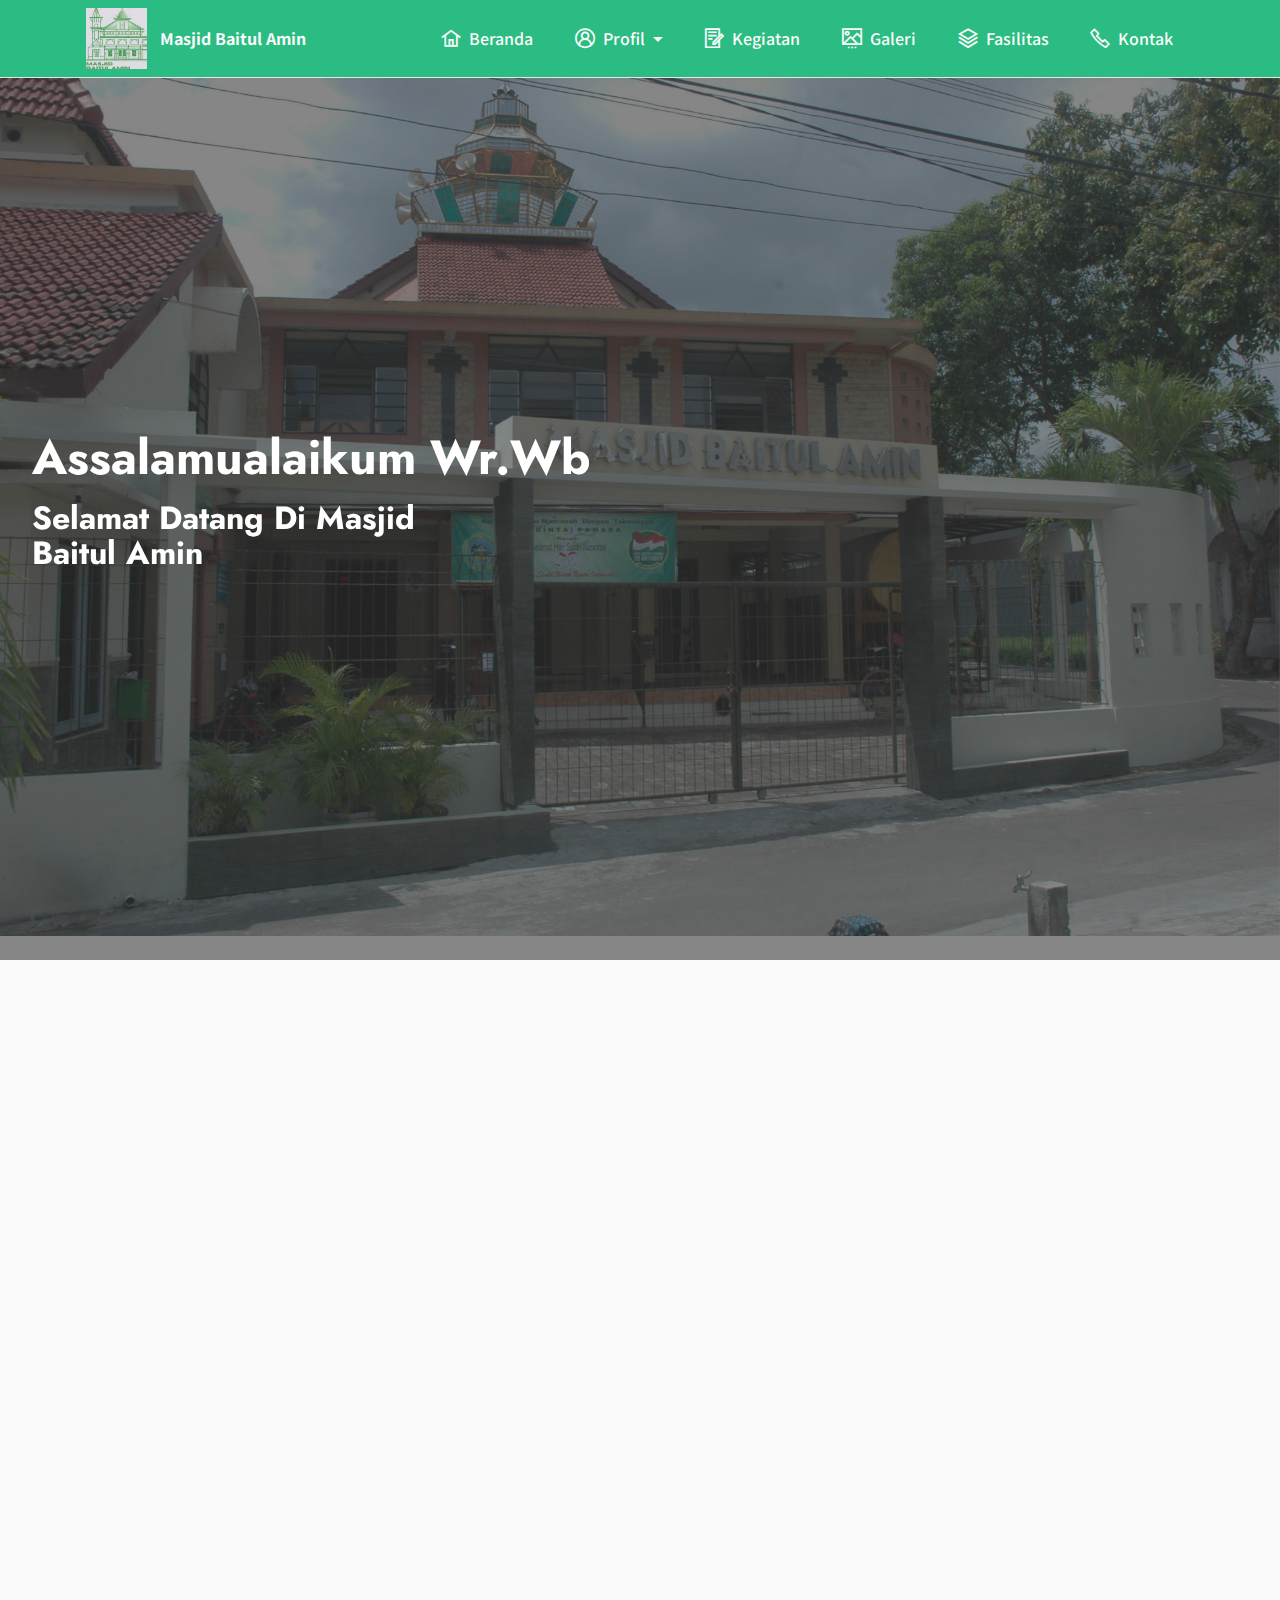
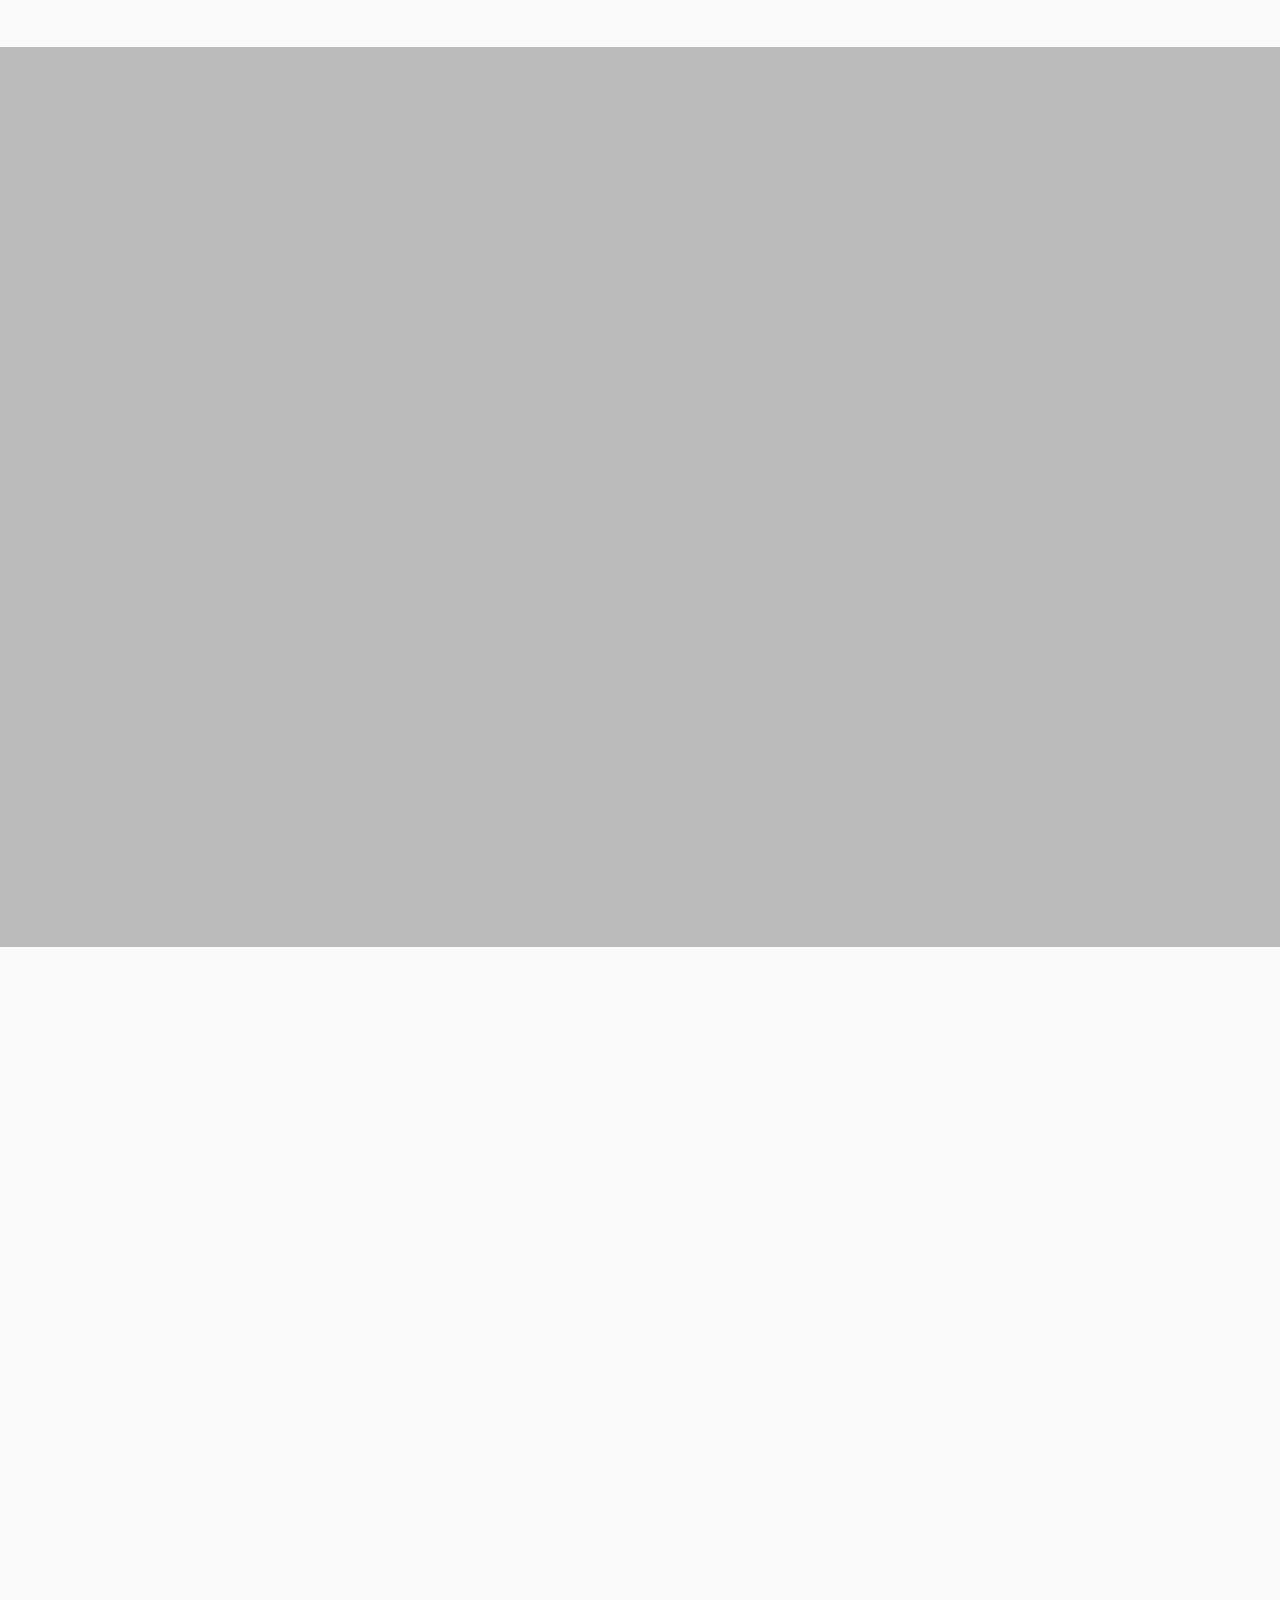
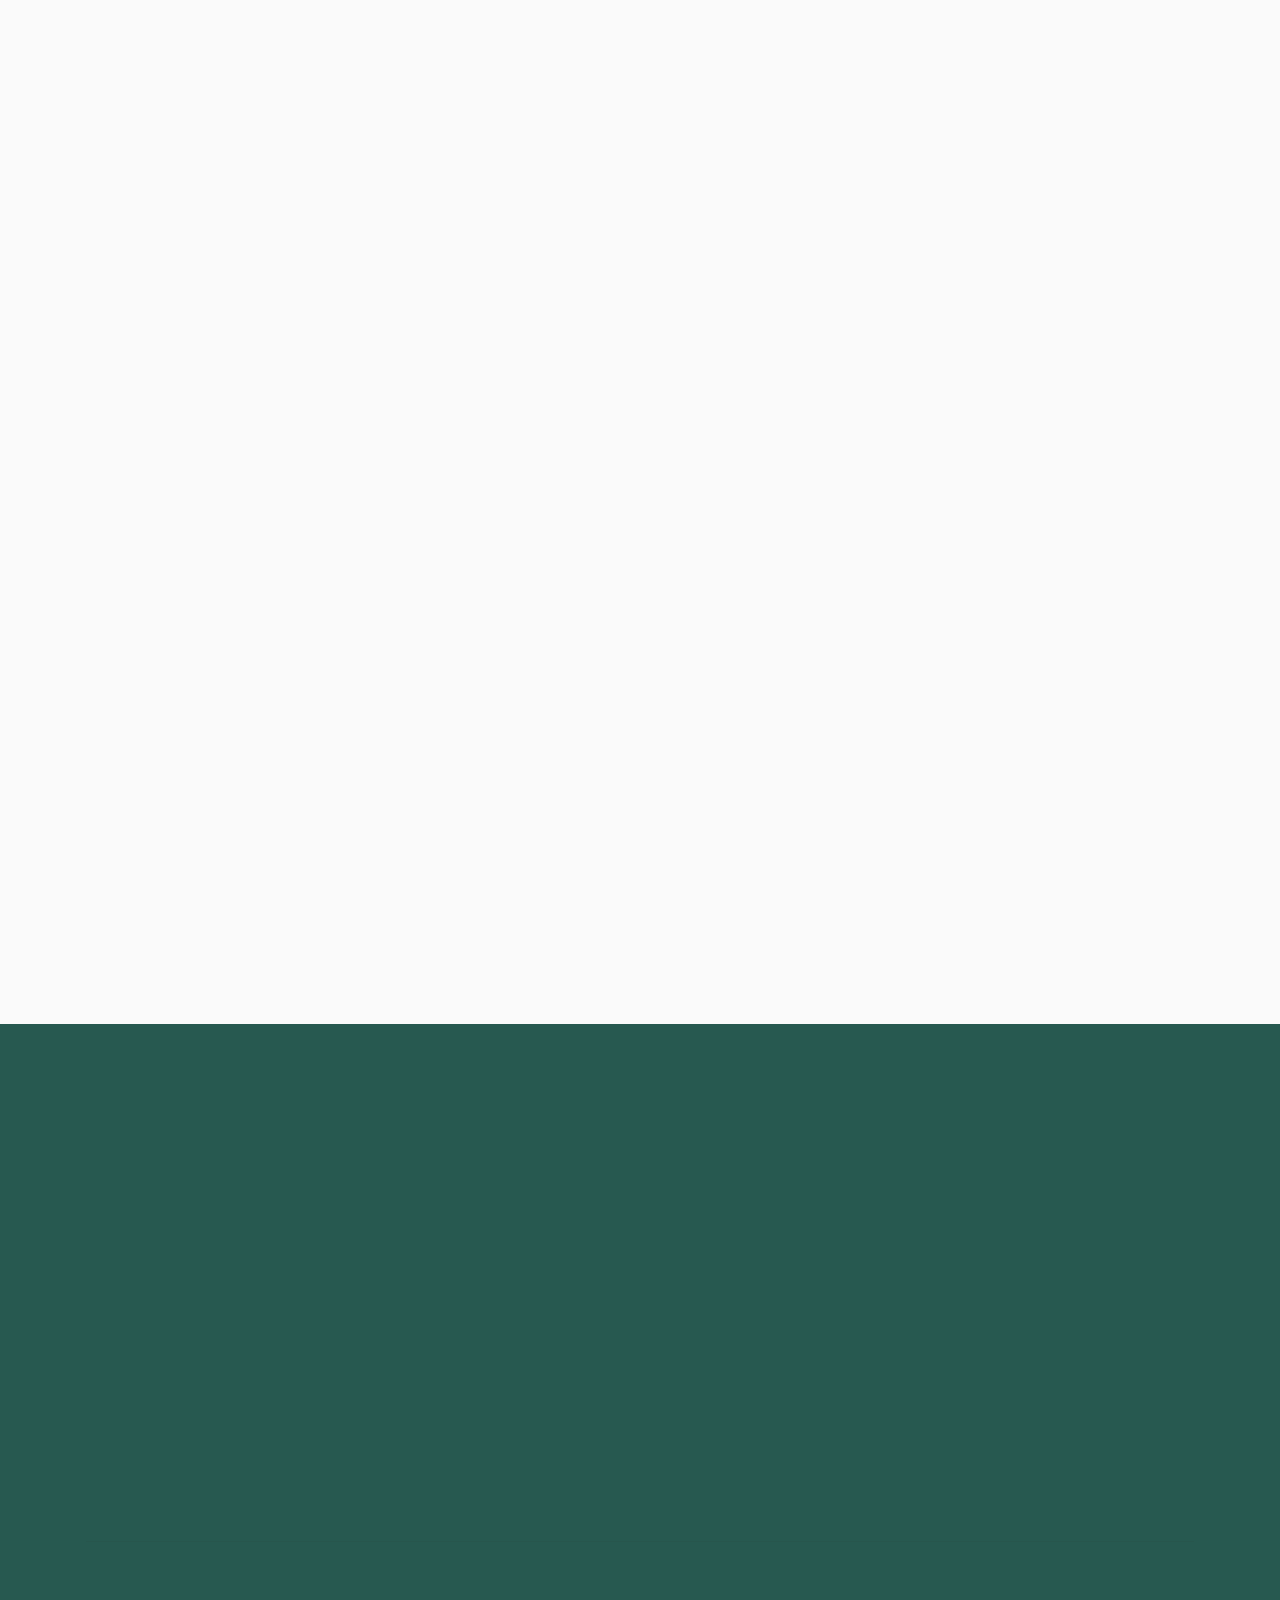
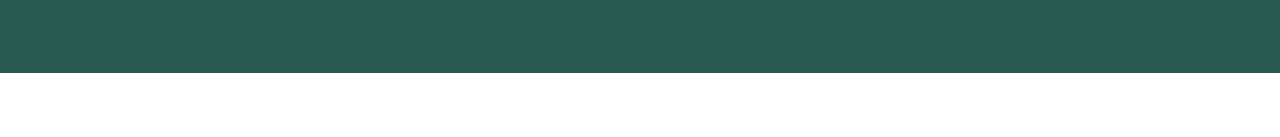
<file: index.html>
<!DOCTYPE html>
<html  >
<head>
  <!-- Site made with Mobirise Website Builder v5.8.0, https://mobirise.com -->
  <meta charset="UTF-8">
  <meta http-equiv="X-UA-Compatible" content="IE=edge">
  <meta name="generator" content="Mobirise v5.8.0, mobirise.com">
  <meta name="viewport" content="width=device-width, initial-scale=1, minimum-scale=1">
  <link rel="shortcut icon" href="assets/images/masjid-baitul-amin-134x134.png" type="image/x-icon">
  <meta name="description" content="">
  
  
  <title>Beranda</title>
  <link rel="stylesheet" href="assets/web/assets/mobirise-icons2/mobirise2.css">
  <link rel="stylesheet" href="assets/bootstrap/css/bootstrap.min.css">
  <link rel="stylesheet" href="assets/bootstrap/css/bootstrap-grid.min.css">
  <link rel="stylesheet" href="assets/bootstrap/css/bootstrap-reboot.min.css">
  <link rel="stylesheet" href="assets/parallax/jarallax.css">
  <link rel="stylesheet" href="assets/animatecss/animate.css">
  <link rel="stylesheet" href="assets/dropdown/css/style.css">
  <link rel="stylesheet" href="assets/socicon/css/styles.css">
  <link rel="stylesheet" href="assets/theme/css/style.css">
  <link rel="preload" href="https://fonts.googleapis.com/css?family=Jost:100,200,300,400,500,600,700,800,900,100i,200i,300i,400i,500i,600i,700i,800i,900i&display=swap" as="style" onload="this.onload=null;this.rel='stylesheet'">
  <noscript><link rel="stylesheet" href="https://fonts.googleapis.com/css?family=Jost:100,200,300,400,500,600,700,800,900,100i,200i,300i,400i,500i,600i,700i,800i,900i&display=swap"></noscript>
  <link rel="preload" href="https://fonts.googleapis.com/css?family=Noto+Sans+JP:100,300,400,500,700,900&display=swap" as="style" onload="this.onload=null;this.rel='stylesheet'">
  <noscript><link rel="stylesheet" href="https://fonts.googleapis.com/css?family=Noto+Sans+JP:100,300,400,500,700,900&display=swap"></noscript>
  <link rel="preload" as="style" href="assets/mobirise/css/mbr-additional.css"><link rel="stylesheet" href="assets/mobirise/css/mbr-additional.css" type="text/css">

  
  
  
</head>
<body>
  
  <section data-bs-version="5.1" class="menu cid-tHU3AYggK0" once="menu" id="menu1-6p">
    
    <nav class="navbar navbar-dropdown navbar-fixed-top navbar-expand-lg">
        <div class="container">
            <div class="navbar-brand">
                <span class="navbar-logo">
                    <a href="index.html">
                        <img src="assets/images/masjid-baitul-amin-134x134.png" alt="Mobirise Website Builder" style="height: 3.8rem;">
                    </a>
                </span>
                <span class="navbar-caption-wrap"><a class="navbar-caption text-white display-7" href="index.html">Masjid Baitul Amin</a></span>
            </div>
            <button class="navbar-toggler" type="button" data-toggle="collapse" data-bs-toggle="collapse" data-target="#navbarSupportedContent" data-bs-target="#navbarSupportedContent" aria-controls="navbarNavAltMarkup" aria-expanded="false" aria-label="Toggle navigation">
                <div class="hamburger">
                    <span></span>
                    <span></span>
                    <span></span>
                    <span></span>
                </div>
            </button>
            <div class="collapse navbar-collapse" id="navbarSupportedContent">
                <ul class="navbar-nav nav-dropdown nav-right" data-app-modern-menu="true"><li class="nav-item"><a class="nav-link link text-white display-7" href="index.html#header6-n"><span class="mobi-mbri mobi-mbri-home mbr-iconfont mbr-iconfont-btn"></span>Beranda</a></li>
                    <li class="nav-item dropdown"><a class="nav-link link dropdown-toggle text-white display-7" href="https://mobirise.com" data-toggle="dropdown-submenu" data-bs-toggle="dropdown" data-bs-auto-close="outside" aria-expanded="false"><span class="mobi-mbri mobi-mbri-user-2 mbr-iconfont mbr-iconfont-btn"></span>Profil</a><div class="dropdown-menu" aria-labelledby="dropdown-906"><a class="dropdown-item text-white display-7" href="profil.html#image2-5s">Sejarah</a><a class="show dropdown-item text-white display-7" href="profil.html#info2-5q">Visi Misi</a><a class="show dropdown-item text-white display-7" href="profil.html#gallery2-5r">Struktur Pengurus</a></div></li><li class="nav-item"><a class="nav-link link text-white display-7" href="Kegiatan.html"><span class="mobi-mbri mobi-mbri-contact-form mbr-iconfont mbr-iconfont-btn"></span>Kegiatan</a></li><li class="nav-item"><a class="nav-link link text-white display-7" href="Galeri.html#header14-5g" aria-expanded="false"><span class="mobi-mbri mobi-mbri-image-slider mbr-iconfont mbr-iconfont-btn"></span>Galeri</a></li><li class="nav-item"><a class="nav-link link show text-white text-primary display-7" href="page5.html#slider6-6s" aria-expanded="false"><span class="mobi-mbri mobi-mbri-layers mbr-iconfont mbr-iconfont-btn"></span>Fasilitas</a></li><li class="nav-item"><a class="nav-link link show text-white text-primary display-7" href="page6.html#contacts1-7f"><span class="mobi-mbri mobi-mbri-phone mbr-iconfont mbr-iconfont-btn"></span>Kontak</a></li></ul>
                
                
            </div>
        </div>
    </nav>

</section>

<section data-bs-version="5.1" class="header6 cid-twdrjGmeUV mbr-fullscreen mbr-parallax-background" id="header6-n">

    

    
    <div class="mbr-overlay" style="opacity: 0.6; background-color: rgb(53, 53, 53);"></div>

    <div class="align-center container-fluid">
        <div class="row justify-content-center">
            <div class="col-12 col-lg-12">
                <h1 class="mbr-section-title mbr-fonts-style mbr-white mb-3 display-2"><strong>Assalamualaikum Wr.Wb</strong></h1>
                <h2 class="mbr-section-subtitle mbr-fonts-style mbr-white mb-3 display-1"><strong>Selamat Datang Di Masjid<br>Baitul Amin</strong></h2>
                
                
            </div>
        </div>
    </div>
</section>

<section data-bs-version="5.1" class="image1 cid-tyaeUCiTC8" id="image1-1k">
    

    
    

    <div class="container">
        <div class="row align-items-center">
            <div class="col-12 col-lg-5">
                <div class="image-wrapper">
                    <img src="assets/images/dsc-9845-886x587.jpg" alt="Mobirise Website Builder">
                    <p class="mbr-description mbr-fonts-style pt-2 align-center display-5"><strong>Bapak Sudiman</strong></p>
                </div>
            </div>
            <div class="col-12 col-lg">
                <div class="text-wrapper">
                    <h3 class="mbr-section-title mbr-fonts-style mb-3 display-5"><strong>SAMBUTAN</strong></h3>
                    <p class="mbr-text mbr-fonts-style display-7">Assalamualaikum warahmatullahi wabarakatuh,
<br>
<br>Saya selaku pengurus Masjid dengan senang hati menyambut kehadiran jamaah yang hadir pada kesempatan ini. Terlebih lagi, pada bulan yang penuh berkah ini, bulan suci Ramadhan.
<br>
<br>Saya ingin mengucapkan terima kasih atas kehadiran saudara-saudara sekalian dalam kegiatan ibadah di Masjid ini. Kita bersama-sama mencari ridha Allah SWT dan memperbanyak amal ibadah di bulan yang penuh berkah ini.
<br>
<br>Mari kita manfaatkan waktu yang ada dengan sebaik-baiknya untuk beribadah kepada Allah SWT, memperbaiki diri, dan membantu sesama. Saya juga mengajak seluruh jamaah untuk saling mengingatkan dan menjaga kebersamaan dalam kegiatan-kegiatan di Masjid ini.
<br>
<br>Terakhir, saya berharap semoga Allah SWT senantiasa memberikan keberkahan dan kekuatan kepada kita semua dalam menjalankan ibadah di bulan suci Ramadhan ini. Amin.
<br>
<br>Wassalamualaikum warahmatullahi wabarakatuh.<br><br></p>
                </div>
            </div>
        </div>
    </div>
</section>

<section data-bs-version="5.1" class="slider1 cid-tya8NvHxee mbr-fullscreen" id="slider1-1i">
    
    <div class="carousel slide" id="tHVOSBEott" data-interval="5000" data-bs-interval="5000">
        <ol class="carousel-indicators">
            <li data-slide-to="0" data-bs-slide-to="0" class="active" data-target="#tHVOSBEott" data-bs-target="#tHVOSBEott"></li><li data-slide-to="1" data-bs-slide-to="1" class="" data-target="#tHVOSBEott" data-bs-target="#tHVOSBEott"></li>
            <li data-slide-to="2" data-bs-slide-to="2" data-target="#tHVOSBEott" data-bs-target="#tHVOSBEott"></li>
            <li data-slide-to="3" data-bs-slide-to="3" data-target="#tHVOSBEott" data-bs-target="#tHVOSBEott"></li><li data-slide-to="4" data-bs-slide-to="4" data-target="#tHVOSBEott" data-bs-target="#tHVOSBEott"></li><li data-slide-to="5" data-bs-slide-to="5" data-target="#tHVOSBEott" data-bs-target="#tHVOSBEott"></li>
        </ol>
        <div class="carousel-inner">
            <div class="carousel-item slider-image item active">
                <div class="item-wrapper">
                    <img class="d-block w-100" src="assets/images/dsc-144-1900x1275.jpg" alt="Mobirise Website Builder" data-slide-to="0" data-bs-slide-to="0">
                    
                    
                </div>
            </div><div class="carousel-item slider-image item">
                <div class="item-wrapper">
                    <img class="d-block w-100" src="assets/images/dsc-79-400x269.jpg" alt="Mobirise Website Builder" data-slide-to="1" data-bs-slide-to="1">
                    
                    
                </div>
            </div>
            <div class="carousel-item slider-image item">
                <div class="item-wrapper">
                    <img class="d-block w-100" src="assets/images/dsc-0004-fileminimizer-1155x768.jpg" alt="Mobirise Website Builder" data-slide-to="2" data-bs-slide-to="2">
                    
                    
                </div>
            </div>
            <div class="carousel-item slider-image item">
                <div class="item-wrapper">
                    <img class="d-block w-100" src="assets/images/dsc-68-1900x1275.jpg" alt="Mobirise Website Builder" data-slide-to="3" data-bs-slide-to="3">
                    
                    
                </div>
            </div><div class="carousel-item slider-image item">
                <div class="item-wrapper">
                    <img class="d-block w-100" src="assets/images/dsc-141-1155x775.jpg" alt="Mobirise Website Builder" data-slide-to="4" data-bs-slide-to="4">
                    
                    
                </div>
            </div><div class="carousel-item slider-image item">
                <div class="item-wrapper">
                    <img class="d-block w-100" src="assets/images/dsc-2067-1155x768.jpg" alt="Mobirise Website Builder" data-slide-to="5" data-bs-slide-to="5">
                    
                    
                </div>
            </div>
        </div>
        <a class="carousel-control carousel-control-prev" role="button" data-slide="prev" data-bs-slide="prev" href="#tHVOSBEott">
            <span class="mobi-mbri mobi-mbri-arrow-prev" aria-hidden="true"></span>
            <span class="sr-only visually-hidden">Previous</span>
        </a>
        <a class="carousel-control carousel-control-next" role="button" data-slide="next" data-bs-slide="next" href="#tHVOSBEott">
            <span class="mobi-mbri mobi-mbri-arrow-next" aria-hidden="true"></span>
            <span class="sr-only visually-hidden">Next</span>
        </a>
    </div>
</section>

<section data-bs-version="5.1" class="features3 cid-tyu6IRMYPn" id="features3-1t">
    
    
    <div class="container">
        <div class="mbr-section-head">
            <h4 class="mbr-section-title mbr-fonts-style align-center mb-0 display-2"><a href="index.html#features3-1t" class="text-black"><strong>Kegiatan Masjid</strong></a></h4>
            
        </div>
        <div class="row mt-4">
            <div class="item features-image сol-12 col-md-6 col-lg-4 active">
                <div class="item-wrapper">
                    <div class="item-img">
                        <img src="assets/images/dsc-52-696x467.jpg" alt="Mobirise Website Builder" data-slide-to="0" data-bs-slide-to="0">
                    </div>
                    <div class="item-content">
                        <h5 class="item-title mbr-fonts-style display-7"><strong>GOTA</strong></h5>
                        
                        <p class="mbr-text mbr-fonts-style mt-3 display-7">Gota yaitu Gerakan Orang Tua Asuh. Program ini bertujuan untuk meningkatkan partisipasi orang tua dalam kegiatan keagamaan di masjid, membantu pendidikan anak-anak tentang agama Islam, serta mempererat hubungan antara masjid dengan masyarakat sekitar.<br></p>
                    </div>
                    <div class="mbr-section-btn item-footer mt-2"><a href="Kegiatan.html#header14-4u" class="btn item-btn btn-black display-7">klik disini</a></div>
                </div>
            </div><div class="item features-image сol-12 col-md-6 col-lg-4">
                <div class="item-wrapper">
                    <div class="item-img">
                        <img src="assets/images/dsc-0004-fileminimizer-696x463.jpg" alt="Mobirise Website Builder" data-slide-to="1" data-bs-slide-to="1">
                    </div>
                    <div class="item-content">
                        <h5 class="item-title mbr-fonts-style display-7"><strong>Maulid Nabi</strong></h5>
                        
                        <p class="mbr-text mbr-fonts-style mt-3 display-7">Maulid Nabi adalah perayaan yang dilakukan oleh umat Islam untuk memperingati hari kelahiran Nabi Muhammad SAW. Perayaan ini biasanya dilakukan dengan mengadakan kegiatan di masjid atau tempat-tempat ibadah lainnya.
<br>Dalam konteks kegiatan di masjid, perayaan Maulid Nabi biasanya diisi dengan kegiatan-kegiatan seperti tahlil, dzikir, pembacaan kitab suci, dan ceramah agama.</p>
                    </div>
                    <div class="mbr-section-btn item-footer mt-2"><a href="Kegiatan.html#header14-4p" class="btn item-btn btn-black display-7">klik disini</a></div>
                </div>
            </div><div class="item features-image сol-12 col-md-6 col-lg-4">
                <div class="item-wrapper">
                    <div class="item-img">
                        <img src="assets/images/whatsapp-image-2023-06-22-at-19.21.42-2-696x522.jpeg" alt="Mobirise Website Builder" data-slide-to="2" data-bs-slide-to="2">
                    </div>
                    <div class="item-content">
                        <h5 class="item-title mbr-fonts-style display-7"><strong>TPA (Tempat Pengajian Al-Quran)</strong></h5>
                        
                        <p class="mbr-text mbr-fonts-style mt-3 display-7">Tempat pendidikan Al-Quran adalah lembaga yang mengajarkan, mempelajari, dan memperdalam pemahaman Al-Quran. Di sana, siswa belajar membaca, menghafal, dan memahami Al-Quran dengan aturan bacaan yang benar (tajwid) serta mempelajari makna, tafsir, dan prinsip ajaran Islam di dalamnya.</p>
                    </div>
                    <div class="mbr-section-btn item-footer mt-2"><a href="Kegiatan.html#header14-6v" class="btn item-btn btn-black display-7">klik disini</a></div>
                </div>
            </div><div class="item features-image сol-12 col-md-6 col-lg-4">
                <div class="item-wrapper">
                    <div class="item-img">
                        <img src="assets/images/dsc-134-696x467.jpg" alt="Mobirise Website Builder" data-slide-to="3" data-bs-slide-to="3">
                    </div>
                    <div class="item-content">
                        <h5 class="item-title mbr-fonts-style display-7"><strong>Idul Fitri</strong></h5>
                        
                        <p class="mbr-text mbr-fonts-style mt-3 display-7">Idul Fitri adalah hari besar dalam agama Islam yang menandai akhir bulan puasa Ramadhan. Umat Muslim merayakannya dengan salat Id di pagi hari setelah matahari terbit dan mengenakan pakaian yang indah.</p>
                    </div>
                    <div class="mbr-section-btn item-footer mt-2"><a href="Kegiatan.html#header14-6x" class="btn item-btn btn-black display-7">klik disini</a></div>
                </div>
            </div><div class="item features-image сol-12 col-md-6 col-lg-4">
                <div class="item-wrapper">
                    <div class="item-img">
                        <img src="assets/images/dsc-0070-fileminimizer-696x463.jpg" alt="Mobirise Website Builder" data-slide-to="4" data-bs-slide-to="4">
                    </div>
                    <div class="item-content">
                        <h5 class="item-title mbr-fonts-style display-7"><strong>Idul Adha</strong></h5>
                        
                        <p class="mbr-text mbr-fonts-style mt-3 display-7">Penyembelihan hewan qurban adalah kegiatan yang dilakukan oleh umat Muslim pada hari raya Idul Adha sebagai bentuk pengorbanan dan ibadah kepada Allah SWT. Kegiatan ini dilakukan dengan menyembelih hewan tertentu yang telah dipersiapkan sebelumnya, seperti sapi, kambing, atau domba.</p>
                    </div>
                    <div class="mbr-section-btn item-footer mt-2"><a href="Kegiatan.html#header14-4r" class="btn item-btn btn-black display-7">klik disini</a></div>
                </div>
            </div><div class="item features-image сol-12 col-md-6 col-lg-4">
                <div class="item-wrapper">
                    <div class="item-img">
                        <img src="assets/images/dsc-514-696x461.jpg" alt="Mobirise Website Builder" data-slide-to="5" data-bs-slide-to="5">
                    </div>
                    <div class="item-content">
                        <h5 class="item-title mbr-fonts-style display-7"><strong>Isra' Mi'raj</strong></h5>
                        
                        <p class="mbr-text mbr-fonts-style mt-3 display-7">Isra' Mi'raj adalah peristiwa dalam Islam di mana Nabi Muhammad SAW melakukan perjalanan malam dari Masjidil Haram di Mekah ke Masjidil Aqsa di Yerusalem dan kemudian naik ke langit untuk bertemu dengan Allah SWT.</p>
                    </div>
                    <div class="mbr-section-btn item-footer mt-2"><a href="Kegiatan.html#header14-6z" class="btn item-btn btn-black display-7">klik disini</a></div>
                </div>
            </div>
            
            
        </div>
    </div>
</section>

<section data-bs-version="5.1" class="footer6 cid-tyubdgCfWP" once="footers" id="footer6-26">

    

    

    <div class="container">
        <div class="row content mbr-white">
            <div class="col-12 col-md-3 mbr-fonts-style display-7">
                <h5 class="mbr-section-subtitle mbr-fonts-style mb-2 display-7"><strong>Alamat</strong></h5>
                <p class="mbr-text mbr-fonts-style display-7">Gg. Mundu Jl. Kurma No.210, Tempel, Caturtunggal, Kec. Depok, Kabupaten Sleman, Daerah Istimewa Yogyakarta 55281</p> <br>
                <h5 class="mbr-section-subtitle mbr-fonts-style mb-2 mt-4 display-7"><strong>Kontak</strong></h5>
                <p class="mbr-text mbr-fonts-style mb-4 display-7">Telp. <a href="tel:(0274) 485584" class="text-white">(0274) 485584</a><br><br><br></p>
            </div>
            <div class="col-12 col-md-3 mbr-fonts-style display-7">
                <h5 class="mbr-section-subtitle mbr-fonts-style mb-2 display-7"><strong>&nbsp; &nbsp;</strong></h5>
                <ul class="list mbr-fonts-style mb-4 display-4">&nbsp;</ul>
                <h5 class="mbr-section-subtitle mbr-fonts-style mb-2 mt-5 display-7"><strong>&nbsp;</strong></h5>
                <p class="mbr-text mbr-fonts-style mb-4 display-7">&nbsp;</p>
            </div>
            <div class="col-12 col-md-6">
                <div class="google-map"><iframe frameborder="0" style="border:0" src="https://www.google.com/maps/embed/v1/place?key=AIzaSyCNveGQ9bfpKFwWzQLLftrR9hNiHwdqQG8&amp;q=Gg. Mundu Jl. Kurma No.210, Tempel, Caturtunggal, Kec. Depok, Kabupaten Sleman, Daerah Istimewa Yogyakarta 55281" allowfullscreen=""></iframe></div>
            </div>
            <div class="col-md-6">
                <div class="social-list align-left">
                    <div class="soc-item">
                        <a href="https://www.instagram.com/madin_pamaba/" target="_blank">
                            <span class="mbr-iconfont mbr-iconfont-social socicon-instagram socicon" style="color: rgb(255, 102, 102); fill: rgb(255, 102, 102);"></span>
                        </a>
                    </div>
                    <div class="soc-item">
                        <a href="https://m.facebook.com/profile.php?id=100008710271535" target="_blank">
                            <span class="mbr-iconfont mbr-iconfont-social socicon-facebook socicon" style="color: rgb(101, 146, 230); fill: rgb(101, 146, 230);"></span>
                        </a>
                    </div>
                    <div class="soc-item">
                        <a href="http://wa.me/6288216393105" target="_blank">
                            <span class="mbr-iconfont mbr-iconfont-social socicon-whatsapp socicon" style="color: rgb(74, 197, 60); fill: rgb(74, 197, 60);"></span>
                        </a>
                    </div>
                    <div class="soc-item">
                        <a href="mailto:madi210pamaba@gmail.com">
                            <span class="mbr-iconfont mbr-iconfont-social socicon-mail socicon"></span>
                        </a>
                    </div>
                    
                    
                </div>
            </div>
        </div>
        <div class="footer-lower">
            <div class="media-container-row">
                <div class="col-sm-12">
                    <hr>
                </div>
            </div>
            <div class="col-sm-12 copyright pl-0">
                <p class="mbr-text mbr-fonts-style mbr-white display-7">
                    © Copyright 2023 <strong>Universitas Respati Yogyakarta - Arthur Figo</strong></p>
            </div>
        </div>
    </div>
</section><section class="display-7" style="padding: 0;align-items: center;justify-content: center;flex-wrap: wrap;    align-content: center;display: flex;position: relative;height: 4rem;"><a href="https://mobiri.se/2872562" style="flex: 1 1;height: 4rem;position: absolute;width: 100%;z-index: 1;"><img alt="" style="height: 4rem;" src="[data-uri]"></a><p style="margin: 0;text-align: center;" class="display-7">Built with &#8204;</p><a style="z-index:1" href="https://mobirise.com">Mobirise </a></section><script src="assets/bootstrap/js/bootstrap.bundle.min.js"></script>  <script src="assets/parallax/jarallax.js"></script>  <script src="assets/smoothscroll/smooth-scroll.js"></script>  <script src="assets/ytplayer/index.js"></script>  <script src="assets/dropdown/js/navbar-dropdown.js"></script>  <script src="assets/theme/js/script.js"></script>  
  
  
 <div id="scrollToTop" class="scrollToTop mbr-arrow-up"><a style="text-align: center;"><i class="mbr-arrow-up-icon mbr-arrow-up-icon-cm cm-icon cm-icon-smallarrow-up"></i></a></div>
    <input name="animation" type="hidden">
  </body>
</html>
</file>
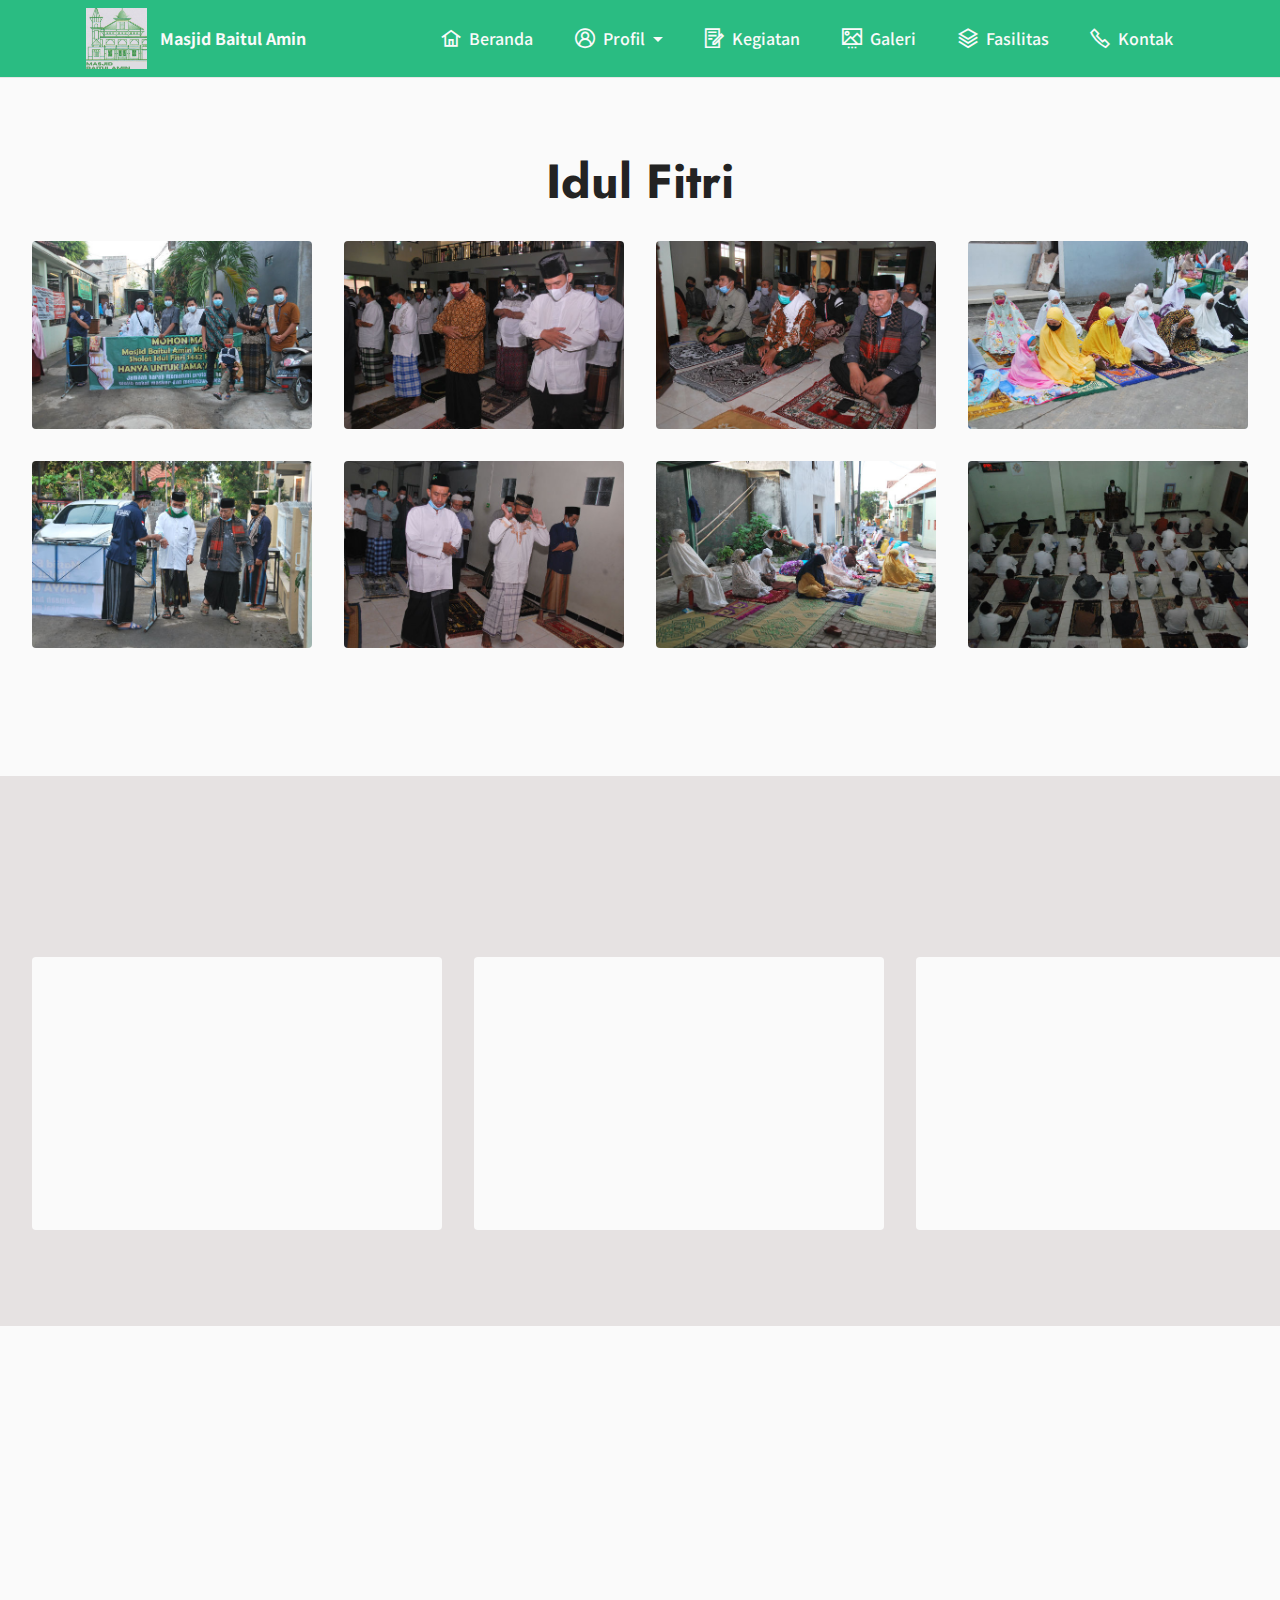
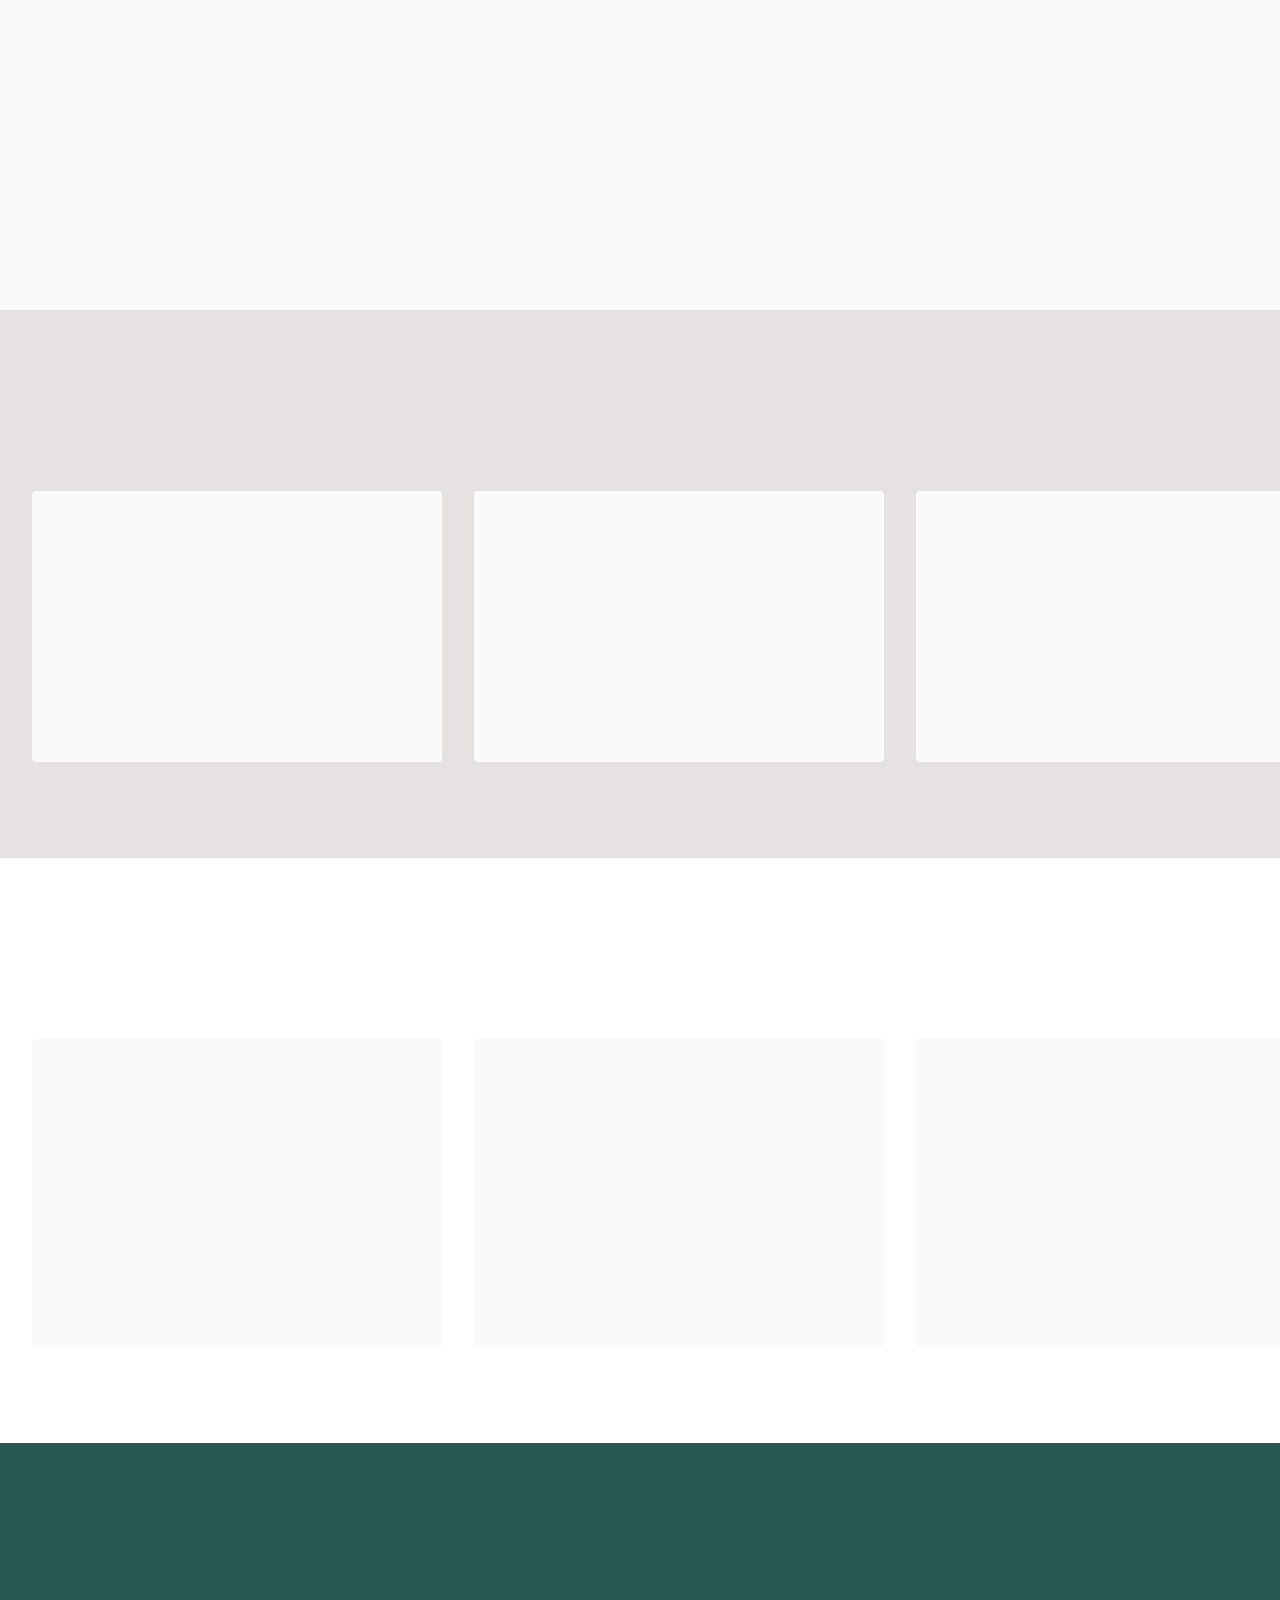
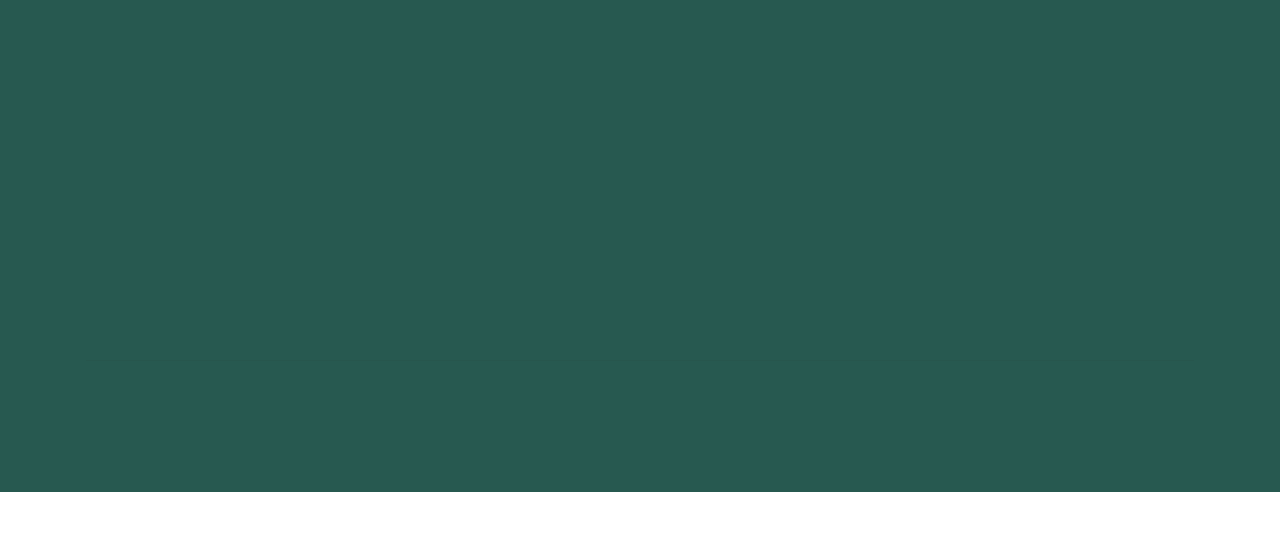
<file: Galeri.html>
<!DOCTYPE html>
<html  >
<head>
  <!-- Site made with Mobirise Website Builder v5.8.0, https://mobirise.com -->
  <meta charset="UTF-8">
  <meta http-equiv="X-UA-Compatible" content="IE=edge">
  <meta name="generator" content="Mobirise v5.8.0, mobirise.com">
  <meta name="viewport" content="width=device-width, initial-scale=1, minimum-scale=1">
  <link rel="shortcut icon" href="assets/images/masjid-baitul-amin-134x134.png" type="image/x-icon">
  <meta name="description" content="">
  
  
  <title>Galeri</title>
  <link rel="stylesheet" href="assets/web/assets/mobirise-icons2/mobirise2.css">
  <link rel="stylesheet" href="assets/bootstrap/css/bootstrap.min.css">
  <link rel="stylesheet" href="assets/bootstrap/css/bootstrap-grid.min.css">
  <link rel="stylesheet" href="assets/bootstrap/css/bootstrap-reboot.min.css">
  <link rel="stylesheet" href="assets/animatecss/animate.css">
  <link rel="stylesheet" href="assets/dropdown/css/style.css">
  <link rel="stylesheet" href="assets/socicon/css/styles.css">
  <link rel="stylesheet" href="assets/theme/css/style.css">
  <link rel="preload" href="https://fonts.googleapis.com/css?family=Jost:100,200,300,400,500,600,700,800,900,100i,200i,300i,400i,500i,600i,700i,800i,900i&display=swap" as="style" onload="this.onload=null;this.rel='stylesheet'">
  <noscript><link rel="stylesheet" href="https://fonts.googleapis.com/css?family=Jost:100,200,300,400,500,600,700,800,900,100i,200i,300i,400i,500i,600i,700i,800i,900i&display=swap"></noscript>
  <link rel="preload" href="https://fonts.googleapis.com/css?family=Noto+Sans+JP:100,300,400,500,700,900&display=swap" as="style" onload="this.onload=null;this.rel='stylesheet'">
  <noscript><link rel="stylesheet" href="https://fonts.googleapis.com/css?family=Noto+Sans+JP:100,300,400,500,700,900&display=swap"></noscript>
  <link rel="preload" as="style" href="assets/mobirise/css/mbr-additional.css"><link rel="stylesheet" href="assets/mobirise/css/mbr-additional.css" type="text/css">

  
  
  
</head>
<body>
  
  <section data-bs-version="5.1" class="menu cid-tHU3IlWCbH" once="menu" id="menu1-6q">
    
    <nav class="navbar navbar-dropdown navbar-fixed-top navbar-expand-lg">
        <div class="container">
            <div class="navbar-brand">
                <span class="navbar-logo">
                    <a href="index.html">
                        <img src="assets/images/masjid-baitul-amin-134x134.png" alt="Mobirise Website Builder" style="height: 3.8rem;">
                    </a>
                </span>
                <span class="navbar-caption-wrap"><a class="navbar-caption text-white display-7" href="index.html">Masjid Baitul Amin</a></span>
            </div>
            <button class="navbar-toggler" type="button" data-toggle="collapse" data-bs-toggle="collapse" data-target="#navbarSupportedContent" data-bs-target="#navbarSupportedContent" aria-controls="navbarNavAltMarkup" aria-expanded="false" aria-label="Toggle navigation">
                <div class="hamburger">
                    <span></span>
                    <span></span>
                    <span></span>
                    <span></span>
                </div>
            </button>
            <div class="collapse navbar-collapse" id="navbarSupportedContent">
                <ul class="navbar-nav nav-dropdown nav-right" data-app-modern-menu="true"><li class="nav-item"><a class="nav-link link text-white display-7" href="index.html#header6-n"><span class="mobi-mbri mobi-mbri-home mbr-iconfont mbr-iconfont-btn"></span>Beranda</a></li>
                    <li class="nav-item dropdown"><a class="nav-link link dropdown-toggle text-white display-7" href="https://mobirise.com" data-toggle="dropdown-submenu" data-bs-toggle="dropdown" data-bs-auto-close="outside" aria-expanded="false"><span class="mobi-mbri mobi-mbri-user-2 mbr-iconfont mbr-iconfont-btn"></span>Profil</a><div class="dropdown-menu" aria-labelledby="dropdown-906"><a class="dropdown-item text-white display-7" href="profil.html#image2-5s">Sejarah</a><a class="show dropdown-item text-white display-7" href="profil.html#info2-5q">Visi Misi</a><a class="show dropdown-item text-white display-7" href="profil.html#gallery2-5r">Struktur Pengurus</a></div></li><li class="nav-item"><a class="nav-link link text-white display-7" href="Kegiatan.html"><span class="mobi-mbri mobi-mbri-contact-form mbr-iconfont mbr-iconfont-btn"></span>Kegiatan</a></li><li class="nav-item"><a class="nav-link link text-white display-7" href="Galeri.html#header14-5g" aria-expanded="false"><span class="mobi-mbri mobi-mbri-image-slider mbr-iconfont mbr-iconfont-btn"></span>Galeri</a></li><li class="nav-item"><a class="nav-link link show text-white text-primary display-7" href="page5.html#slider6-6s" aria-expanded="false"><span class="mobi-mbri mobi-mbri-layers mbr-iconfont mbr-iconfont-btn"></span>Fasilitas</a></li><li class="nav-item"><a class="nav-link link show text-white text-primary display-7" href="page6.html#contacts1-7f"><span class="mobi-mbri mobi-mbri-phone mbr-iconfont mbr-iconfont-btn"></span>Kontak</a></li></ul>
                
                
            </div>
        </div>
    </nav>

</section>

<section data-bs-version="5.1" class="gallery3 cid-tHV8DM8s94" id="gallery3-72">
    
    
    <div class="container-fluid">
        <div class="mbr-section-head">
            <h4 class="mbr-section-title mbr-fonts-style align-center mb-0 display-2"><strong>Idul Fitri</strong></h4>
            
        </div>
        <div class="row mt-4">
            <div class="item features-image сol-12 col-md-6 col-lg-3">
                <div class="item-wrapper">
                    <div class="item-img">
                        <img src="assets/images/dsc-107-595x399.jpg" alt="Mobirise Website Builder" data-slide-to="0" data-bs-slide-to="0">
                    </div>
                    
                    
                </div>
            </div>
            <div class="item features-image сol-12 col-md-6 col-lg-3">
                <div class="item-wrapper">
                    <div class="item-img">
                        <img src="assets/images/dsc-128-595x399.jpg" alt="Mobirise Website Builder" data-slide-to="1" data-bs-slide-to="1">
                    </div>
                    
                    
                </div>
            </div>
            <div class="item features-image сol-12 col-md-6 col-lg-3">
                <div class="item-wrapper">
                    <div class="item-img">
                        <img src="assets/images/dsc-134-595x399.jpg" alt="Mobirise Website Builder" data-slide-to="2" data-bs-slide-to="2">
                    </div>
                    
                    
                </div>
            </div>
            <div class="item features-image сol-12 col-md-6 col-lg-3">
                <div class="item-wrapper">
                    <div class="item-img">
                        <img src="assets/images/dsc-113-595x399.jpg" alt="Mobirise Website Builder" title="" data-slide-to="3" data-bs-slide-to="3">
                    </div>
                    
                    
                </div>
            </div><div class="item features-image сol-12 col-md-6 col-lg-3">
                <div class="item-wrapper">
                    <div class="item-img">
                        <img src="assets/images/dsc-125-595x399.jpg" alt="Mobirise Website Builder" title="" data-slide-to="4" data-bs-slide-to="4">
                    </div>
                    
                    
                </div>
            </div><div class="item features-image сol-12 col-md-6 col-lg-3">
                <div class="item-wrapper">
                    <div class="item-img">
                        <img src="assets/images/dsc-129-595x399.jpg" alt="Mobirise Website Builder" title="" data-slide-to="5" data-bs-slide-to="5">
                    </div>
                    
                    
                </div>
            </div><div class="item features-image сol-12 col-md-6 col-lg-3">
                <div class="item-wrapper">
                    <div class="item-img">
                        <img src="assets/images/dsc-147-595x399.jpg" alt="Mobirise Website Builder" title="" data-slide-to="6" data-bs-slide-to="6">
                    </div>
                    
                    
                </div>
            </div><div class="item features-image сol-12 col-md-6 col-lg-3">
                <div class="item-wrapper">
                    <div class="item-img">
                        <img src="assets/images/dsc-144-595x399.jpg" alt="Mobirise Website Builder" title="" data-slide-to="7" data-bs-slide-to="7">
                    </div>
                    
                    
                </div>
            </div>
        </div>
    </div>
</section>

<section data-bs-version="5.1" class="slider4 mbr-embla cid-tHVap7RsjN" id="slider4-77">
    
    
    <div class="position-relative text-center">
        <div class="mbr-section-head">
            <h4 class="mbr-section-title mbr-fonts-style align-center mb-0 display-2"><strong>Idul Adha</strong></h4>
            
        </div>
        <div class="embla mt-4" data-skip-snaps="true" data-align="center" data-contain-scroll="trimSnaps" data-auto-play-interval="5" data-draggable="true">
            <div class="embla__viewport container-fluid">
                <div class="embla__container">
                    <div class="embla__slide slider-image item" style="margin-left: 1rem; margin-right: 1rem;">
                        <div class="slide-content">
                            <div class="item-wrapper">
                                <div class="item-img">
                                    <img src="assets/images/dsc-0100-fileminimizer-1000x665.jpg" alt="Mobirise Website Builder">
                                </div>
                            </div>
                            
                            
                        </div>
                    </div>
                    <div class="embla__slide slider-image item" style="margin-left: 1rem; margin-right: 1rem;">
                        <div class="slide-content">
                            <div class="item-wrapper">
                                <div class="item-img">
                                    <img src="assets/images/dsc-0070-fileminimizer-1000x665.jpg" alt="Mobirise Website Builder">
                                </div>
                            </div>
                            
                            
                        </div>
                    </div>
                    <div class="embla__slide slider-image item" style="margin-left: 1rem; margin-right: 1rem;">
                        <div class="slide-content">
                            <div class="item-wrapper">
                                <div class="item-img">
                                    <img src="assets/images/dsc-0064-fileminimizer-1000x665.jpg" alt="Mobirise Website Builder">
                                </div>
                            </div>
                            
                            
                        </div>
                    </div>
                    <div class="embla__slide slider-image item" style="margin-left: 1rem; margin-right: 1rem;">
                        <div class="slide-content">
                            <div class="item-wrapper">
                                <div class="item-img">
                                    <img src="assets/images/dsc-0097-fileminimizer-1000x665.jpg" alt="Mobirise Website Builder">
                                </div>
                            </div>
                            
                            
                        </div>
                    </div>
                </div>
            </div>
            <button class="embla__button embla__button--prev">
                <span class="mobi-mbri mobi-mbri-arrow-prev mbr-iconfont" aria-hidden="true"></span>
                <span class="sr-only visually-hidden visually-hidden">Previous</span>
            </button>
            <button class="embla__button embla__button--next">
                <span class="mobi-mbri mobi-mbri-arrow-next mbr-iconfont" aria-hidden="true"></span>
                <span class="sr-only visually-hidden visually-hidden">Next</span>
            </button>
        </div>
    </div>
</section>

<section data-bs-version="5.1" class="slider6 mbr-embla cid-tHVbrOQZ9L" id="slider6-7a">
    
    
    <div class="position-relative">
        <div class="mbr-section-head">
            <h4 class="mbr-section-title mbr-fonts-style align-center mb-0 display-2"><strong>Foto Masjid</strong></h4>
            
        </div>
        <div class="embla mt-4" data-skip-snaps="true" data-align="center" data-contain-scroll="trimSnaps" data-auto-play-interval="5" data-draggable="true">
            <div class="embla__viewport container-fluid">
                <div class="embla__container">
                    <div class="embla__slide slider-image item" style="margin-left: 1rem; margin-right: 1rem;">
                        <div class="slide-content">
                            <div class="item-wrapper">
                                <div class="item-img">
                                    <img src="assets/images/dsc-47-600x399.jpg" alt="Mobirise Website Builder" title="" data-slide-to="0" data-bs-slide-to="0">
                                </div>
                            </div>
                            
                            
                        </div>
                    </div>
                    <div class="embla__slide slider-image item" style="margin-left: 1rem; margin-right: 1rem;">
                        <div class="slide-content">
                            <div class="item-wrapper">
                                <div class="item-img">
                                    <img src="assets/images/dsc-48-600x399.jpg" alt="Mobirise Website Builder" title="" data-slide-to="1" data-bs-slide-to="1">
                                </div>
                            </div>
                            
                            
                        </div>
                    </div>
                    <div class="embla__slide slider-image item" style="margin-left: 1rem; margin-right: 1rem;">
                        <div class="slide-content">
                            <div class="item-wrapper">
                                <div class="item-img">
                                    <img src="assets/images/dsc-50-600x399.jpg" alt="Mobirise Website Builder" title="" data-slide-to="2" data-bs-slide-to="2">
                                </div>
                            </div>
                            
                            
                        </div>
                    </div>
                    <div class="embla__slide slider-image item" style="margin-left: 1rem; margin-right: 1rem;">
                        <div class="slide-content">
                            <div class="item-wrapper">
                                <div class="item-img">
                                    <img src="assets/images/img-20230218-104056-309-600x450.jpg" alt="Mobirise Website Builder" title="" data-slide-to="3" data-bs-slide-to="3">
                                </div>
                            </div>
                            
                            
                        </div>
                    </div><div class="embla__slide slider-image item" style="margin-left: 1rem; margin-right: 1rem;">
                        <div class="slide-content">
                            <div class="item-wrapper">
                                <div class="item-img">
                                    <img src="assets/images/whatsapp-image-2023-02-14-at-05.44.01-400x300.jpg" alt="Mobirise Website Builder" title="" data-slide-to="4" data-bs-slide-to="4">
                                </div>
                            </div>
                            
                            
                        </div>
                    </div>
                </div>
            </div>
            <button class="embla__button embla__button--prev">
                <span class="mobi-mbri mobi-mbri-arrow-prev mbr-iconfont" aria-hidden="true"></span>
                <span class="sr-only visually-hidden visually-hidden">Previous</span>
            </button>
            <button class="embla__button embla__button--next">
                <span class="mobi-mbri mobi-mbri-arrow-next mbr-iconfont" aria-hidden="true"></span>
                <span class="sr-only visually-hidden visually-hidden">Next</span>
            </button>
        </div>
    </div>
</section>

<section data-bs-version="5.1" class="slider4 mbr-embla cid-tHVazkGH6N" id="slider4-78">
    
    
    <div class="position-relative text-center">
        <div class="mbr-section-head">
            <h4 class="mbr-section-title mbr-fonts-style align-center mb-0 display-2"><strong>Isra' Mi'raj</strong></h4>
            
        </div>
        <div class="embla mt-4" data-skip-snaps="true" data-align="center" data-contain-scroll="trimSnaps" data-auto-play-interval="5" data-draggable="true">
            <div class="embla__viewport container-fluid">
                <div class="embla__container">
                    <div class="embla__slide slider-image item" style="margin-left: 1rem; margin-right: 1rem;">
                        <div class="slide-content">
                            <div class="item-wrapper">
                                <div class="item-img">
                                    <img src="assets/images/dsc-490-1000x662.jpg" alt="Mobirise Website Builder">
                                </div>
                            </div>
                            
                            
                        </div>
                    </div>
                    <div class="embla__slide slider-image item" style="margin-left: 1rem; margin-right: 1rem;">
                        <div class="slide-content">
                            <div class="item-wrapper">
                                <div class="item-img">
                                    <img src="assets/images/dsc-513-1000x662.jpg" alt="Mobirise Website Builder">
                                </div>
                            </div>
                            
                            
                        </div>
                    </div>
                    <div class="embla__slide slider-image item" style="margin-left: 1rem; margin-right: 1rem;">
                        <div class="slide-content">
                            <div class="item-wrapper">
                                <div class="item-img">
                                    <img src="assets/images/dsc-496-1000x662.jpg" alt="Mobirise Website Builder">
                                </div>
                            </div>
                            
                            
                        </div>
                    </div>
                    <div class="embla__slide slider-image item" style="margin-left: 1rem; margin-right: 1rem;">
                        <div class="slide-content">
                            <div class="item-wrapper">
                                <div class="item-img">
                                    <img src="assets/images/dsc-508-1000x662.jpg" alt="Mobirise Website Builder">
                                </div>
                            </div>
                            
                            
                        </div>
                    </div>
                </div>
            </div>
            <button class="embla__button embla__button--prev">
                <span class="mobi-mbri mobi-mbri-arrow-prev mbr-iconfont" aria-hidden="true"></span>
                <span class="sr-only visually-hidden visually-hidden">Previous</span>
            </button>
            <button class="embla__button embla__button--next">
                <span class="mobi-mbri mobi-mbri-arrow-next mbr-iconfont" aria-hidden="true"></span>
                <span class="sr-only visually-hidden visually-hidden">Next</span>
            </button>
        </div>
    </div>
</section>

<section data-bs-version="5.1" class="slider4 mbr-embla cid-tHVazX5O4I" id="slider4-79">
    
    
    <div class="position-relative text-center">
        <div class="mbr-section-head">
            <h4 class="mbr-section-title mbr-fonts-style align-center mb-0 display-2"><strong>Taman Pengajian Al - Qur'an</strong></h4>
            
        </div>
        <div class="embla mt-4" data-skip-snaps="true" data-align="center" data-contain-scroll="trimSnaps" data-auto-play-interval="5" data-draggable="true">
            <div class="embla__viewport container-fluid">
                <div class="embla__container">
                    <div class="embla__slide slider-image item" style="margin-left: 1rem; margin-right: 1rem;">
                        <div class="slide-content">
                            <div class="item-wrapper">
                                <div class="item-img">
                                    <img src="assets/images/whatsapp-image-2023-06-22-at-19.21.41-1-1000x750.jpg" alt="Mobirise Website Builder">
                                </div>
                            </div>
                            
                            
                        </div>
                    </div>
                    <div class="embla__slide slider-image item" style="margin-left: 1rem; margin-right: 1rem;">
                        <div class="slide-content">
                            <div class="item-wrapper">
                                <div class="item-img">
                                    <img src="assets/images/whatsapp-image-2023-06-22-at-19.21.41-1000x750.jpg" alt="Mobirise Website Builder">
                                </div>
                            </div>
                            
                            
                        </div>
                    </div>
                    <div class="embla__slide slider-image item" style="margin-left: 1rem; margin-right: 1rem;">
                        <div class="slide-content">
                            <div class="item-wrapper">
                                <div class="item-img">
                                    <img src="assets/images/whatsapp-image-2023-06-22-at-19.21.42-1000x750.jpg" alt="Mobirise Website Builder">
                                </div>
                            </div>
                            
                            
                        </div>
                    </div>
                    <div class="embla__slide slider-image item" style="margin-left: 1rem; margin-right: 1rem;">
                        <div class="slide-content">
                            <div class="item-wrapper">
                                <div class="item-img">
                                    <img src="assets/images/whatsapp-image-2023-06-22-at-19.21.42-2-1000x750.jpg" alt="Mobirise Website Builder">
                                </div>
                            </div>
                            
                            
                        </div>
                    </div>
                </div>
            </div>
            <button class="embla__button embla__button--prev">
                <span class="mobi-mbri mobi-mbri-arrow-prev mbr-iconfont" aria-hidden="true"></span>
                <span class="sr-only visually-hidden visually-hidden">Previous</span>
            </button>
            <button class="embla__button embla__button--next">
                <span class="mobi-mbri mobi-mbri-arrow-next mbr-iconfont" aria-hidden="true"></span>
                <span class="sr-only visually-hidden visually-hidden">Next</span>
            </button>
        </div>
    </div>
</section>

<section data-bs-version="5.1" class="footer6 cid-tET1rEghPw" once="footers" id="footer6-5v">

    

    

    <div class="container">
        <div class="row content mbr-white">
            <div class="col-12 col-md-3 mbr-fonts-style display-7">
                <h5 class="mbr-section-subtitle mbr-fonts-style mb-2 display-7"><strong>Alamat</strong></h5>
                <p class="mbr-text mbr-fonts-style display-7">Gg. Mundu Jl. Kurma No.210, Tempel, Caturtunggal, Kec. Depok, Kabupaten Sleman, Daerah Istimewa Yogyakarta 55281</p> <br>
                <h5 class="mbr-section-subtitle mbr-fonts-style mb-2 mt-4 display-7"><strong>Kontak</strong></h5>
                <p class="mbr-text mbr-fonts-style mb-4 display-7">Telp. <a href="tel:(0274) 485584" class="text-white">(0274) 485584</a><br><br><br></p>
            </div>
            <div class="col-12 col-md-3 mbr-fonts-style display-7">
                <h5 class="mbr-section-subtitle mbr-fonts-style mb-2 display-7"><strong>&nbsp; &nbsp;</strong></h5>
                <ul class="list mbr-fonts-style mb-4 display-4">&nbsp;</ul>
                <h5 class="mbr-section-subtitle mbr-fonts-style mb-2 mt-5 display-7"><strong>&nbsp;</strong></h5>
                <p class="mbr-text mbr-fonts-style mb-4 display-7">&nbsp;</p>
            </div>
            <div class="col-12 col-md-6">
                <div class="google-map"><iframe frameborder="0" style="border:0" src="https://www.google.com/maps/embed/v1/place?key=AIzaSyCNveGQ9bfpKFwWzQLLftrR9hNiHwdqQG8&amp;q=Gg. Mundu Jl. Kurma No.210, Tempel, Caturtunggal, Kec. Depok, Kabupaten Sleman, Daerah Istimewa Yogyakarta 55281" allowfullscreen=""></iframe></div>
            </div>
            <div class="col-md-6">
                <div class="social-list align-left">
                    <div class="soc-item">
                        <a href="https://www.instagram.com/madin_pamaba/" target="_blank">
                            <span class="mbr-iconfont mbr-iconfont-social socicon-instagram socicon" style="color: rgb(255, 102, 102); fill: rgb(255, 102, 102);"></span>
                        </a>
                    </div>
                    <div class="soc-item">
                        <a href="https://m.facebook.com/profile.php?id=100008710271535" target="_blank">
                            <span class="mbr-iconfont mbr-iconfont-social socicon-facebook socicon" style="color: rgb(101, 146, 230); fill: rgb(101, 146, 230);"></span>
                        </a>
                    </div>
                    <div class="soc-item">
                        <a href="http://wa.me/6288216393105" target="_blank">
                            <span class="mbr-iconfont mbr-iconfont-social socicon-whatsapp socicon" style="color: rgb(74, 197, 60); fill: rgb(74, 197, 60);"></span>
                        </a>
                    </div>
                    <div class="soc-item">
                        <a href="mailto:madi210pamaba@gmail.com">
                            <span class="mbr-iconfont mbr-iconfont-social socicon-mail socicon"></span>
                        </a>
                    </div>
                    
                    
                </div>
            </div>
        </div>
        <div class="footer-lower">
            <div class="media-container-row">
                <div class="col-sm-12">
                    <hr>
                </div>
            </div>
            <div class="col-sm-12 copyright pl-0">
                <p class="mbr-text mbr-fonts-style mbr-white display-7">
                    © Copyright 2023 <strong>Universitas Respati Yogyakarta - Arthur Figo</strong></p>
            </div>
        </div>
    </div>
</section><section class="display-7" style="padding: 0;align-items: center;justify-content: center;flex-wrap: wrap;    align-content: center;display: flex;position: relative;height: 4rem;"><a href="https://mobiri.se/2872562" style="flex: 1 1;height: 4rem;position: absolute;width: 100%;z-index: 1;"><img alt="" style="height: 4rem;" src="[data-uri]"></a><p style="margin: 0;text-align: center;" class="display-7">Made with &#8204;</p><a style="z-index:1" href="https://mobirise.com/builder/landing-page-software.html">Landing Page Software</a></section><script src="assets/bootstrap/js/bootstrap.bundle.min.js"></script>  <script src="assets/smoothscroll/smooth-scroll.js"></script>  <script src="assets/ytplayer/index.js"></script>  <script src="assets/dropdown/js/navbar-dropdown.js"></script>  <script src="assets/embla/embla.min.js"></script>  <script src="assets/embla/script.js"></script>  <script src="assets/theme/js/script.js"></script>  
  
  
 <div id="scrollToTop" class="scrollToTop mbr-arrow-up"><a style="text-align: center;"><i class="mbr-arrow-up-icon mbr-arrow-up-icon-cm cm-icon cm-icon-smallarrow-up"></i></a></div>
    <input name="animation" type="hidden">
  </body>
</html>
</file>
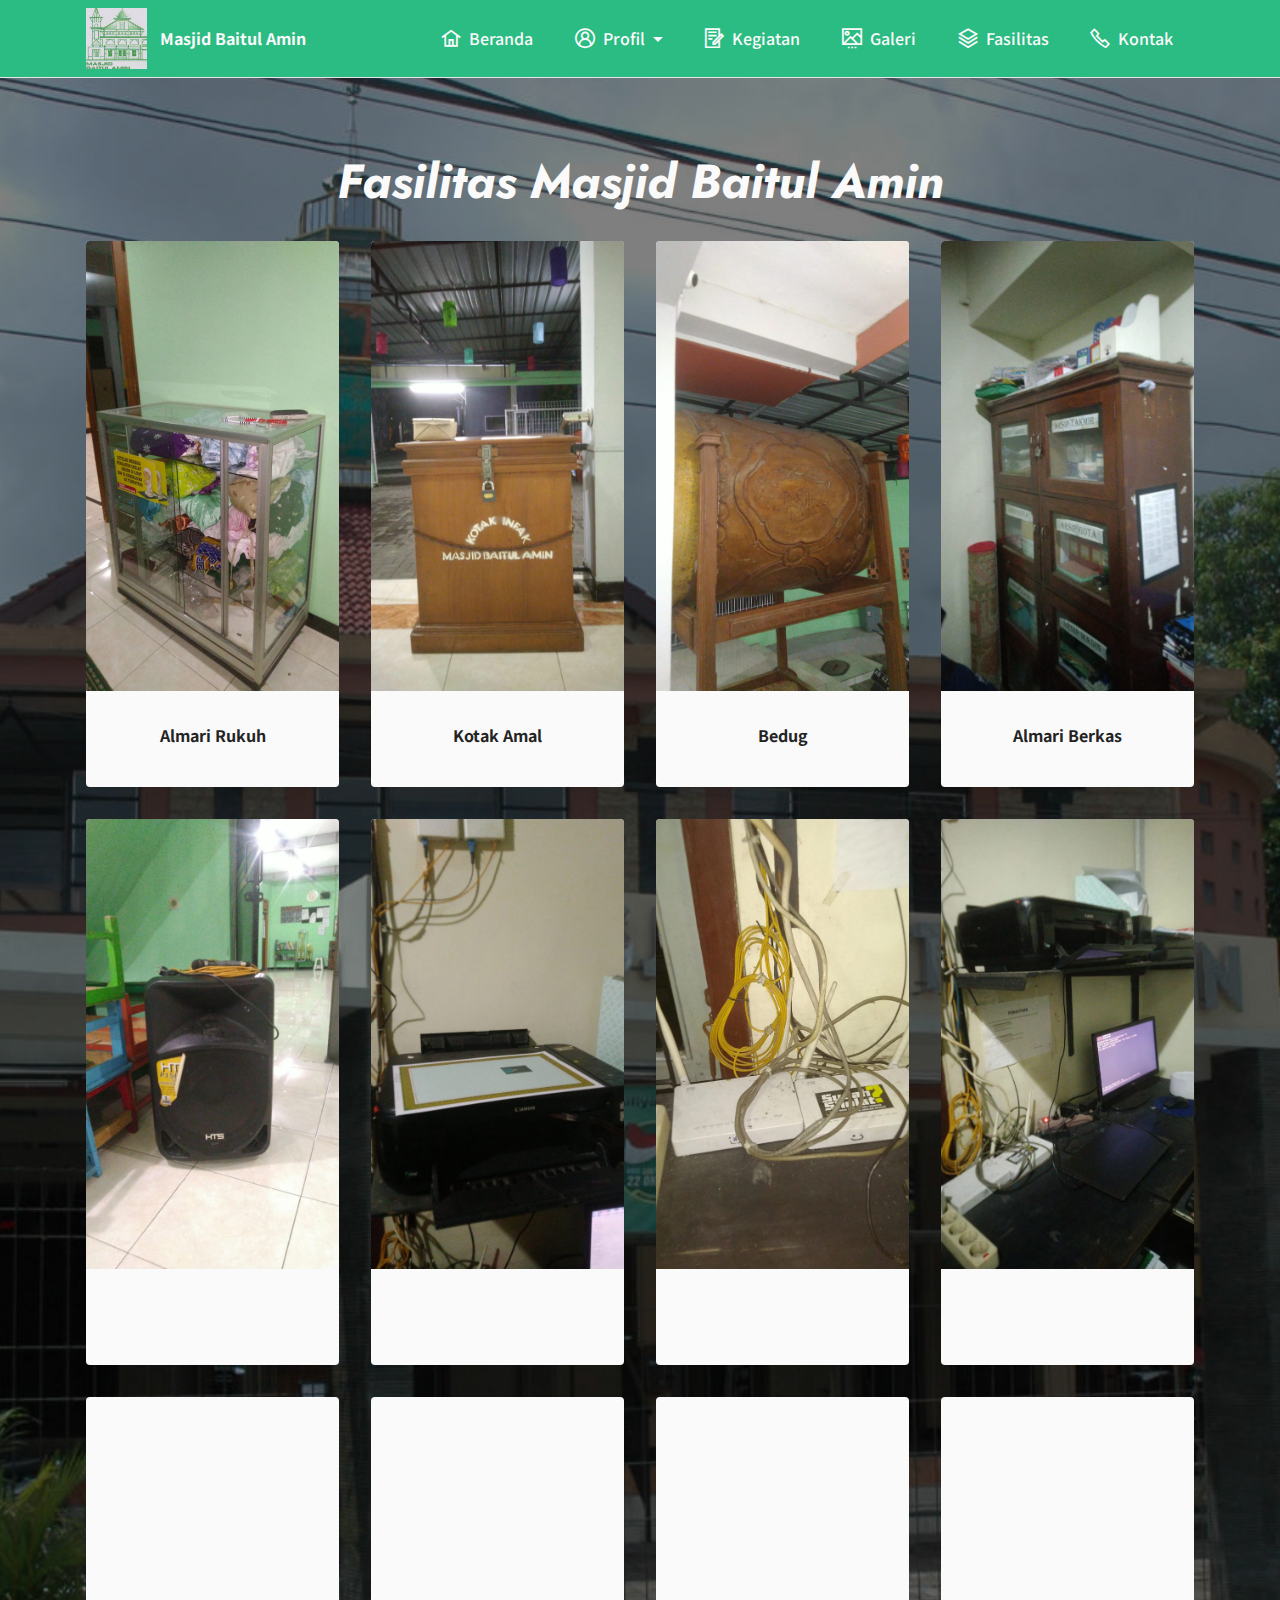
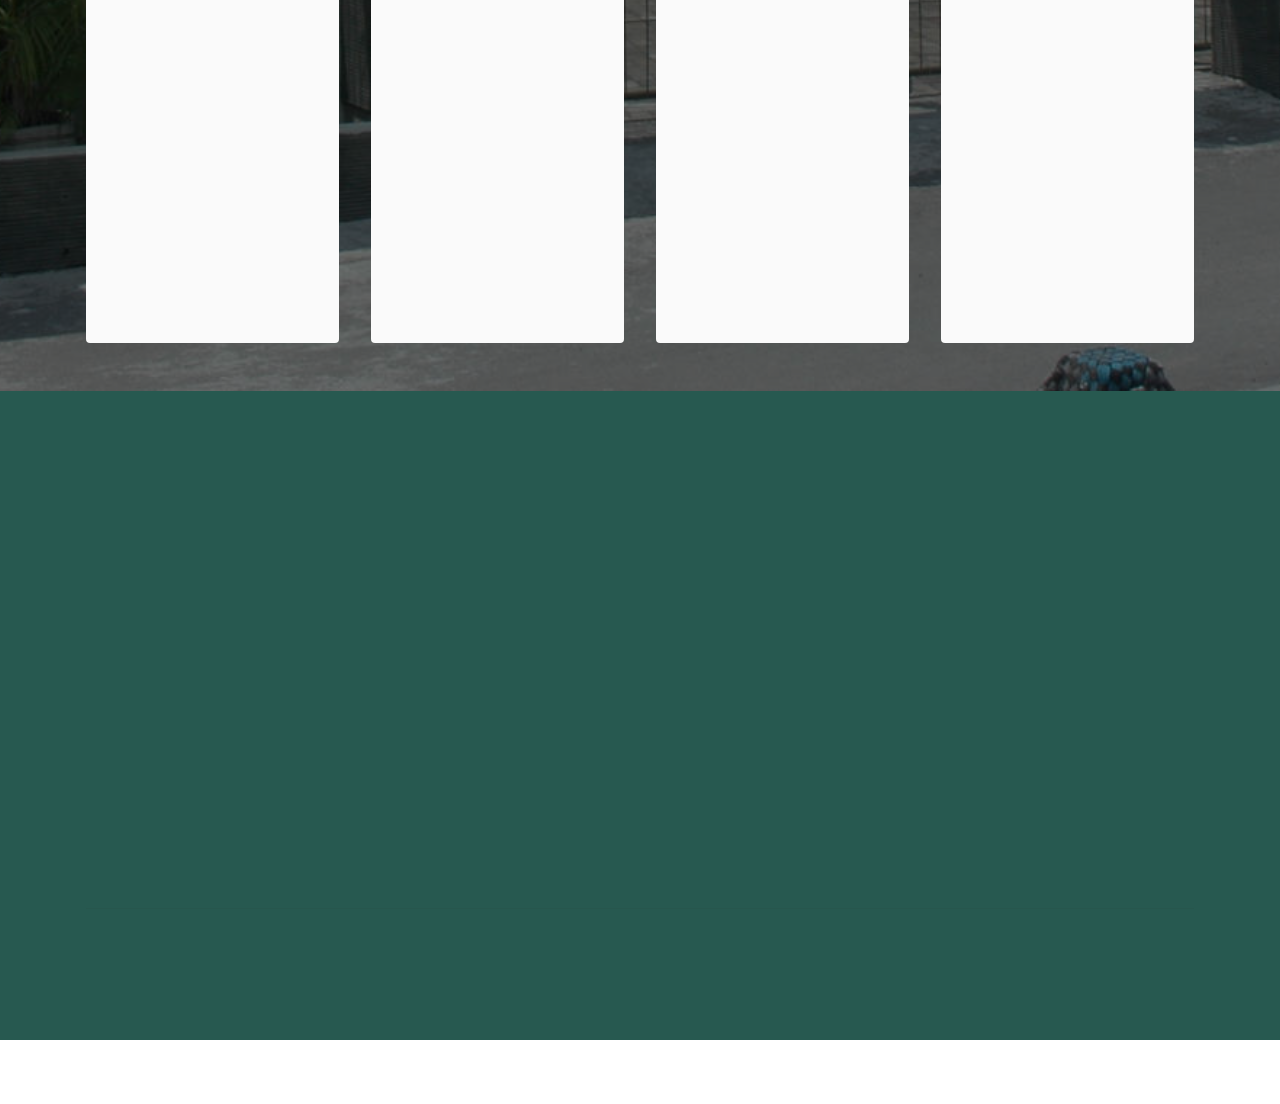
<file: page5.html>
<!DOCTYPE html>
<html  >
<head>
  <!-- Site made with Mobirise Website Builder v5.8.0, https://mobirise.com -->
  <meta charset="UTF-8">
  <meta http-equiv="X-UA-Compatible" content="IE=edge">
  <meta name="generator" content="Mobirise v5.8.0, mobirise.com">
  <meta name="viewport" content="width=device-width, initial-scale=1, minimum-scale=1">
  <link rel="shortcut icon" href="assets/images/masjid-baitul-amin-134x134.png" type="image/x-icon">
  <meta name="description" content="">
  
  
  <title>Fasilitas</title>
  <link rel="stylesheet" href="assets/web/assets/mobirise-icons2/mobirise2.css">
  <link rel="stylesheet" href="assets/bootstrap/css/bootstrap.min.css">
  <link rel="stylesheet" href="assets/bootstrap/css/bootstrap-grid.min.css">
  <link rel="stylesheet" href="assets/bootstrap/css/bootstrap-reboot.min.css">
  <link rel="stylesheet" href="assets/animatecss/animate.css">
  <link rel="stylesheet" href="assets/dropdown/css/style.css">
  <link rel="stylesheet" href="assets/socicon/css/styles.css">
  <link rel="stylesheet" href="assets/theme/css/style.css">
  <link rel="preload" href="https://fonts.googleapis.com/css?family=Jost:100,200,300,400,500,600,700,800,900,100i,200i,300i,400i,500i,600i,700i,800i,900i&display=swap" as="style" onload="this.onload=null;this.rel='stylesheet'">
  <noscript><link rel="stylesheet" href="https://fonts.googleapis.com/css?family=Jost:100,200,300,400,500,600,700,800,900,100i,200i,300i,400i,500i,600i,700i,800i,900i&display=swap"></noscript>
  <link rel="preload" href="https://fonts.googleapis.com/css?family=Noto+Sans+JP:100,300,400,500,700,900&display=swap" as="style" onload="this.onload=null;this.rel='stylesheet'">
  <noscript><link rel="stylesheet" href="https://fonts.googleapis.com/css?family=Noto+Sans+JP:100,300,400,500,700,900&display=swap"></noscript>
  <link rel="preload" as="style" href="assets/mobirise/css/mbr-additional.css"><link rel="stylesheet" href="assets/mobirise/css/mbr-additional.css" type="text/css">

  
  
  
</head>
<body>
  
  <section data-bs-version="5.1" class="menu cid-tHU3R5C1rS" once="menu" id="menu1-6r">
    
    <nav class="navbar navbar-dropdown navbar-fixed-top navbar-expand-lg">
        <div class="container">
            <div class="navbar-brand">
                <span class="navbar-logo">
                    <a href="index.html">
                        <img src="assets/images/masjid-baitul-amin-134x134.png" alt="Mobirise Website Builder" style="height: 3.8rem;">
                    </a>
                </span>
                <span class="navbar-caption-wrap"><a class="navbar-caption text-white display-7" href="index.html">Masjid Baitul Amin</a></span>
            </div>
            <button class="navbar-toggler" type="button" data-toggle="collapse" data-bs-toggle="collapse" data-target="#navbarSupportedContent" data-bs-target="#navbarSupportedContent" aria-controls="navbarNavAltMarkup" aria-expanded="false" aria-label="Toggle navigation">
                <div class="hamburger">
                    <span></span>
                    <span></span>
                    <span></span>
                    <span></span>
                </div>
            </button>
            <div class="collapse navbar-collapse" id="navbarSupportedContent">
                <ul class="navbar-nav nav-dropdown nav-right" data-app-modern-menu="true"><li class="nav-item"><a class="nav-link link text-white display-7" href="index.html#header6-n"><span class="mobi-mbri mobi-mbri-home mbr-iconfont mbr-iconfont-btn"></span>Beranda</a></li>
                    <li class="nav-item dropdown"><a class="nav-link link dropdown-toggle text-white display-7" href="https://mobirise.com" data-toggle="dropdown-submenu" data-bs-toggle="dropdown" data-bs-auto-close="outside" aria-expanded="false"><span class="mobi-mbri mobi-mbri-user-2 mbr-iconfont mbr-iconfont-btn"></span>Profil</a><div class="dropdown-menu" aria-labelledby="dropdown-906"><a class="dropdown-item text-white display-7" href="profil.html#image2-5s">Sejarah</a><a class="show dropdown-item text-white display-7" href="profil.html#info2-5q">Visi Misi</a><a class="show dropdown-item text-white display-7" href="profil.html#gallery2-5r">Struktur Pengurus</a></div></li><li class="nav-item"><a class="nav-link link text-white display-7" href="Kegiatan.html"><span class="mobi-mbri mobi-mbri-contact-form mbr-iconfont mbr-iconfont-btn"></span>Kegiatan</a></li><li class="nav-item"><a class="nav-link link text-white display-7" href="Galeri.html#header14-5g" aria-expanded="false"><span class="mobi-mbri mobi-mbri-image-slider mbr-iconfont mbr-iconfont-btn"></span>Galeri</a></li><li class="nav-item"><a class="nav-link link show text-white text-primary display-7" href="page5.html#slider6-6s" aria-expanded="false"><span class="mobi-mbri mobi-mbri-layers mbr-iconfont mbr-iconfont-btn"></span>Fasilitas</a></li><li class="nav-item"><a class="nav-link link show text-white text-primary display-7" href="page6.html#contacts1-7f"><span class="mobi-mbri mobi-mbri-phone mbr-iconfont mbr-iconfont-btn"></span>Kontak</a></li></ul>
                
                
            </div>
        </div>
    </nav>

</section>

<section data-bs-version="5.1" class="gallery3 cid-tHVyNneJZj" id="gallery3-7i">
    
    <div class="mbr-overlay"></div>
    <div class="container">
        <div class="mbr-section-head">
            <h4 class="mbr-section-title mbr-fonts-style align-center mb-0 display-2">
                <em><strong>Fasilitas Masjid Baitul Amin</strong></em></h4>
            
        </div>
        <div class="row mt-4">
            <div class="item features-image сol-12 col-md-6 col-lg-3">
                <div class="item-wrapper">
                    <div class="item-img">
                        <img src="assets/images/whatsapp-image-2023-06-22-at-19.43.23-506x900.jpg" alt="Mobirise Website Builder" data-slide-to="0" data-bs-slide-to="0">
                    </div>
                    <div class="item-content">
                        <h5 class="item-title mbr-fonts-style display-7"><strong>Almari Rukuh</strong></h5>
                        
                        
                    </div>
                    
                </div>
            </div>
            <div class="item features-image сol-12 col-md-6 col-lg-3">
                <div class="item-wrapper">
                    <div class="item-img">
                        <img src="assets/images/whatsapp-image-2023-06-22-at-19.43.25-595x1058.jpg" alt="Mobirise Website Builder" data-slide-to="1" data-bs-slide-to="1">
                    </div>
                    <div class="item-content">
                        <h5 class="item-title mbr-fonts-style display-7">
                            <strong>Kotak Amal</strong></h5>
                        
                        
                    </div>
                    
                </div>
            </div>
            <div class="item features-image сol-12 col-md-6 col-lg-3">
                <div class="item-wrapper">
                    <div class="item-img">
                        <img src="assets/images/whatsapp-image-2023-06-22-at-19.43.23-1-595x1058.jpg" alt="Mobirise Website Builder" data-slide-to="2" data-bs-slide-to="2">
                    </div>
                    <div class="item-content">
                        <h5 class="item-title mbr-fonts-style display-7">
                            <strong>Bedug</strong></h5>
                        
                        
                    </div>
                    
                </div>
            </div>
            <div class="item features-image сol-12 col-md-6 col-lg-3">
                <div class="item-wrapper">
                    <div class="item-img">
                        <img src="assets/images/whatsapp-image-2023-06-22-at-19.43.29-1-595x1058.jpg" alt="Mobirise Website Builder" title="" data-slide-to="3" data-bs-slide-to="3">
                    </div>
                    <div class="item-content">
                        <h5 class="item-title mbr-fonts-style display-7">
                            <strong>Almari Berkas</strong></h5>
                        
                        
                    </div>
                    
                </div>
            </div><div class="item features-image сol-12 col-md-6 col-lg-3">
                <div class="item-wrapper">
                    <div class="item-img">
                        <img src="assets/images/whatsapp-image-2023-06-22-at-19.43.28-595x1058.jpg" alt="Mobirise Website Builder" title="" data-slide-to="4" data-bs-slide-to="4">
                    </div>
                    <div class="item-content">
                        <h5 class="item-title mbr-fonts-style display-7">
                            <strong>Sound Sistem</strong></h5>
                        
                        
                    </div>
                    
                </div>
            </div><div class="item features-image сol-12 col-md-6 col-lg-3">
                <div class="item-wrapper">
                    <div class="item-img">
                        <img src="assets/images/whatsapp-image-2023-06-22-at-19.43.31-595x1058.jpg" alt="Mobirise Website Builder" title="" data-slide-to="5" data-bs-slide-to="5">
                    </div>
                    <div class="item-content">
                        <h5 class="item-title mbr-fonts-style display-7">
                            <strong>Print</strong></h5>
                        
                        
                    </div>
                    
                </div>
            </div><div class="item features-image сol-12 col-md-6 col-lg-3">
                <div class="item-wrapper">
                    <div class="item-img">
                        <img src="assets/images/whatsapp-image-2023-06-22-at-19.43.30-2-595x1058.jpg" alt="Mobirise Website Builder" title="" data-slide-to="6" data-bs-slide-to="6">
                    </div>
                    <div class="item-content">
                        <h5 class="item-title mbr-fonts-style display-7">
                            <strong>Wifi</strong></h5>
                        
                        
                    </div>
                    
                </div>
            </div><div class="item features-image сol-12 col-md-6 col-lg-3">
                <div class="item-wrapper">
                    <div class="item-img">
                        <img src="assets/images/whatsapp-image-2023-06-22-at-19.43.29-595x1058.jpg" alt="Mobirise Website Builder" title="" data-slide-to="7" data-bs-slide-to="7">
                    </div>
                    <div class="item-content">
                        <h5 class="item-title mbr-fonts-style display-7">
                            <strong>Komputer</strong></h5>
                        
                        
                    </div>
                    
                </div>
            </div><div class="item features-image сol-12 col-md-6 col-lg-3">
                <div class="item-wrapper">
                    <div class="item-img">
                        <img src="assets/images/whatsapp-image-2023-06-22-at-19.43.25-1-595x1058.jpg" alt="Mobirise Website Builder" title="" data-slide-to="8" data-bs-slide-to="8">
                    </div>
                    <div class="item-content">
                        <h5 class="item-title mbr-fonts-style display-7">
                            <strong>Tempat Jamaah Sholat</strong></h5>
                        
                        
                    </div>
                    
                </div>
            </div><div class="item features-image сol-12 col-md-6 col-lg-3">
                <div class="item-wrapper">
                    <div class="item-img">
                        <img src="assets/images/whatsapp-image-2023-06-22-at-19.43.27-1-595x1058.jpg" alt="Mobirise Website Builder" title="" data-slide-to="9" data-bs-slide-to="9">
                    </div>
                    <div class="item-content">
                        <h5 class="item-title mbr-fonts-style display-7">
                            <strong>Tempat Wudhu Pria</strong></h5>
                        
                        
                    </div>
                    
                </div>
            </div><div class="item features-image сol-12 col-md-6 col-lg-3">
                <div class="item-wrapper">
                    <div class="item-img">
                        <img src="assets/images/whatsapp-image-2023-06-22-at-19.43.28-1-595x1058.jpg" alt="Mobirise Website Builder" title="" data-slide-to="10" data-bs-slide-to="10">
                    </div>
                    <div class="item-content">
                        <h5 class="item-title mbr-fonts-style display-7">
                            <strong>Tempat Wudhu Wanita</strong></h5>
                        
                        
                    </div>
                    
                </div>
            </div><div class="item features-image сol-12 col-md-6 col-lg-3">
                <div class="item-wrapper">
                    <div class="item-img">
                        <img src="assets/images/whatsapp-image-2023-06-22-at-19.43.27-595x1058.jpg" alt="Mobirise Website Builder" title="" data-slide-to="11" data-bs-slide-to="11">
                    </div>
                    <div class="item-content">
                        <h5 class="item-title mbr-fonts-style display-7">
                            <strong>Proyektor</strong></h5>
                        
                        
                    </div>
                    
                </div>
            </div>
        </div>
    </div>
</section>

<section data-bs-version="5.1" class="footer6 cid-tHTOLh0Ppe" once="footers" id="footer6-6a">

    

    

    <div class="container">
        <div class="row content mbr-white">
            <div class="col-12 col-md-3 mbr-fonts-style display-7">
                <h5 class="mbr-section-subtitle mbr-fonts-style mb-2 display-7"><strong>Alamat</strong></h5>
                <p class="mbr-text mbr-fonts-style display-7">Gg. Mundu Jl. Kurma No.210, Tempel, Caturtunggal, Kec. Depok, Kabupaten Sleman, Daerah Istimewa Yogyakarta 55281</p> <br>
                <h5 class="mbr-section-subtitle mbr-fonts-style mb-2 mt-4 display-7"><strong>Kontak</strong></h5>
                <p class="mbr-text mbr-fonts-style mb-4 display-7">Telp. <a href="tel:(0274) 485584" class="text-white">(0274) 485584</a><br><br><br></p>
            </div>
            <div class="col-12 col-md-3 mbr-fonts-style display-7">
                <h5 class="mbr-section-subtitle mbr-fonts-style mb-2 display-7"><strong>&nbsp; &nbsp;</strong></h5>
                <ul class="list mbr-fonts-style mb-4 display-4">&nbsp;</ul>
                <h5 class="mbr-section-subtitle mbr-fonts-style mb-2 mt-5 display-7"><strong>&nbsp;</strong></h5>
                <p class="mbr-text mbr-fonts-style mb-4 display-7">&nbsp;</p>
            </div>
            <div class="col-12 col-md-6">
                <div class="google-map"><iframe frameborder="0" style="border:0" src="https://www.google.com/maps/embed/v1/place?key=AIzaSyDk89J4FSunMF33ruMVWJaJht_Ro0kvoXs&amp;q=Gg. Mundu Jl. Kurma No.210, Tempel, Caturtunggal, Kec. Depok, Kabupaten Sleman, Daerah Istimewa Yogyakarta 55281" allowfullscreen=""></iframe></div>
            </div>
            <div class="col-md-6">
                <div class="social-list align-left">
                    <div class="soc-item">
                        <a href="https://www.instagram.com/madin_pamaba/" target="_blank">
                            <span class="mbr-iconfont mbr-iconfont-social socicon-instagram socicon" style="color: rgb(255, 102, 102); fill: rgb(255, 102, 102);"></span>
                        </a>
                    </div>
                    <div class="soc-item">
                        <a href="https://m.facebook.com/profile.php?id=100008710271535" target="_blank">
                            <span class="mbr-iconfont mbr-iconfont-social socicon-facebook socicon" style="color: rgb(101, 146, 230); fill: rgb(101, 146, 230);"></span>
                        </a>
                    </div>
                    <div class="soc-item">
                        <a href="http://wa.me/6288216393105" target="_blank">
                            <span class="mbr-iconfont mbr-iconfont-social socicon-whatsapp socicon" style="color: rgb(74, 197, 60); fill: rgb(74, 197, 60);"></span>
                        </a>
                    </div>
                    <div class="soc-item">
                        <a href="mailto:madi210pamaba@gmail.com">
                            <span class="mbr-iconfont mbr-iconfont-social socicon-mail socicon"></span>
                        </a>
                    </div>
                    
                    
                </div>
            </div>
        </div>
        <div class="footer-lower">
            <div class="media-container-row">
                <div class="col-sm-12">
                    <hr>
                </div>
            </div>
            <div class="col-sm-12 copyright pl-0">
                <p class="mbr-text mbr-fonts-style mbr-white display-7">
                    © Copyright 2023 <strong>Universitas Respati Yogyakarta - Arthur Figo</strong></p>
            </div>
        </div>
    </div>
</section><section class="display-7" style="padding: 0;align-items: center;justify-content: center;flex-wrap: wrap;    align-content: center;display: flex;position: relative;height: 4rem;"><a href="https://mobiri.se/2872562" style="flex: 1 1;height: 4rem;position: absolute;width: 100%;z-index: 1;"><img alt="" style="height: 4rem;" src="[data-uri]"></a><p style="margin: 0;text-align: center;" class="display-7">Built with &#8204;</p><a style="z-index:1" href="https://mobirise.com/offline-website-builder.html">Offline Website Software</a></section><script src="assets/bootstrap/js/bootstrap.bundle.min.js"></script>  <script src="assets/smoothscroll/smooth-scroll.js"></script>  <script src="assets/ytplayer/index.js"></script>  <script src="assets/dropdown/js/navbar-dropdown.js"></script>  <script src="assets/theme/js/script.js"></script>  
  
  
 <div id="scrollToTop" class="scrollToTop mbr-arrow-up"><a style="text-align: center;"><i class="mbr-arrow-up-icon mbr-arrow-up-icon-cm cm-icon cm-icon-smallarrow-up"></i></a></div>
    <input name="animation" type="hidden">
  </body>
</html>
</file>
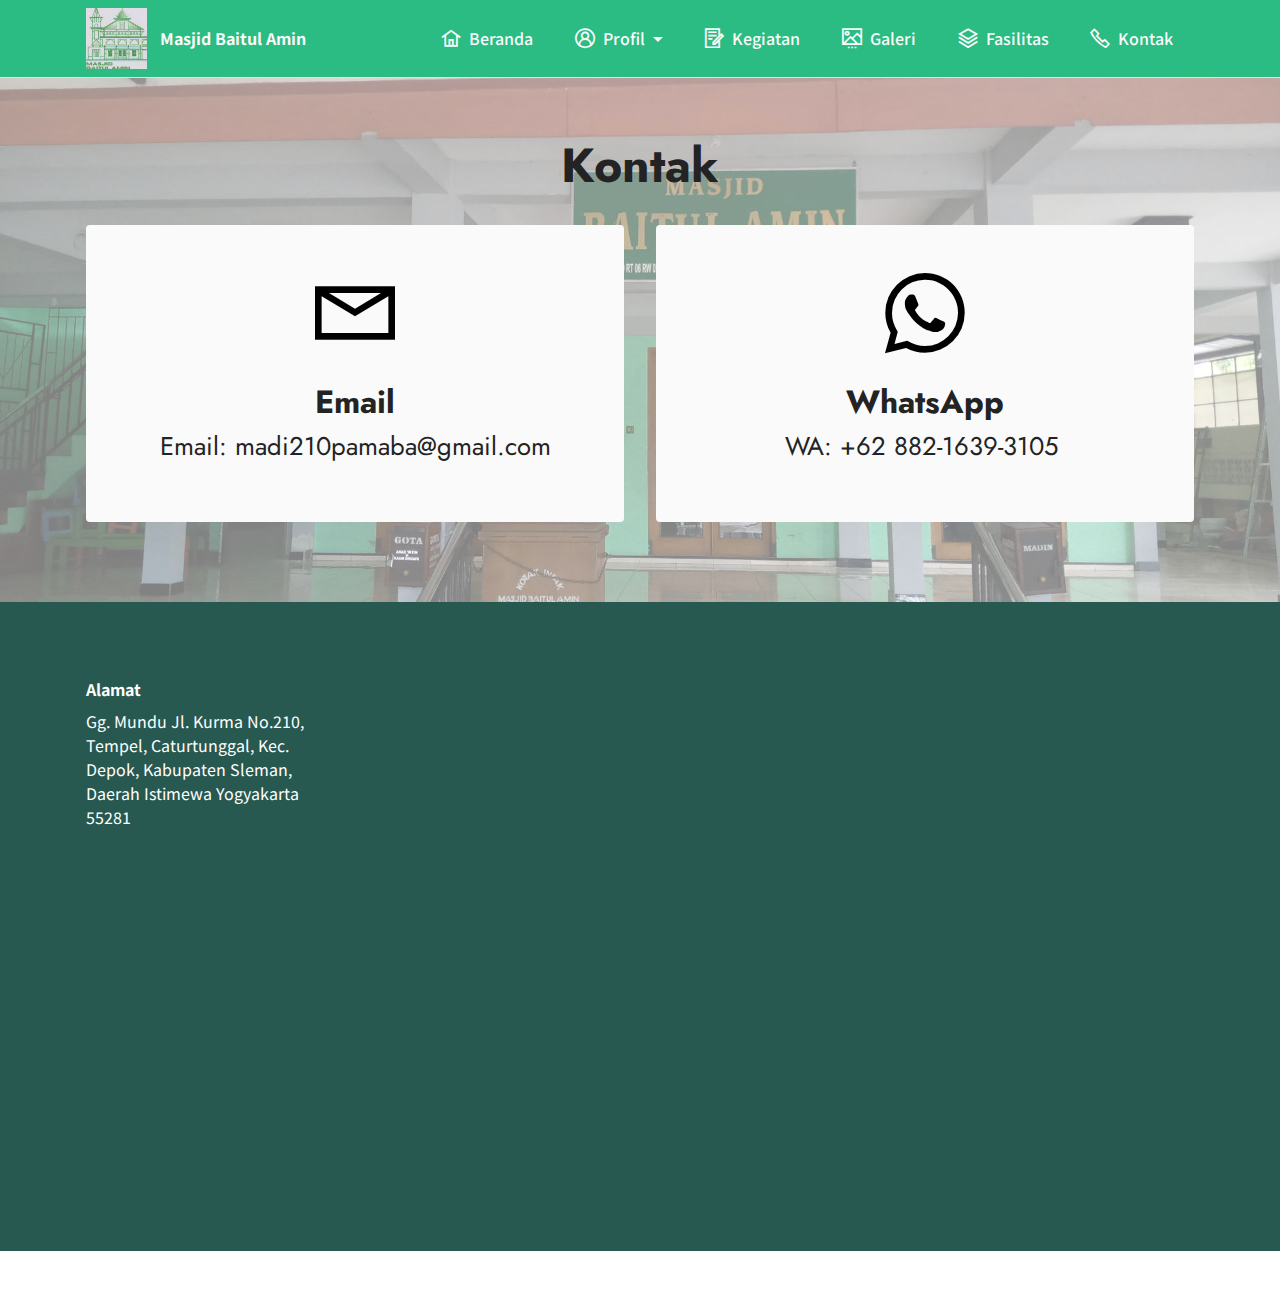
<file: page6.html>
<!DOCTYPE html>
<html  >
<head>
  <!-- Site made with Mobirise Website Builder v5.8.0, https://mobirise.com -->
  <meta charset="UTF-8">
  <meta http-equiv="X-UA-Compatible" content="IE=edge">
  <meta name="generator" content="Mobirise v5.8.0, mobirise.com">
  <meta name="viewport" content="width=device-width, initial-scale=1, minimum-scale=1">
  <link rel="shortcut icon" href="assets/images/masjid-baitul-amin-134x134.png" type="image/x-icon">
  <meta name="description" content="">
  
  
  <title>Kontak</title>
  <link rel="stylesheet" href="assets/web/assets/mobirise-icons2/mobirise2.css">
  <link rel="stylesheet" href="assets/bootstrap/css/bootstrap.min.css">
  <link rel="stylesheet" href="assets/bootstrap/css/bootstrap-grid.min.css">
  <link rel="stylesheet" href="assets/bootstrap/css/bootstrap-reboot.min.css">
  <link rel="stylesheet" href="assets/animatecss/animate.css">
  <link rel="stylesheet" href="assets/dropdown/css/style.css">
  <link rel="stylesheet" href="assets/socicon/css/styles.css">
  <link rel="stylesheet" href="assets/theme/css/style.css">
  <link rel="preload" href="https://fonts.googleapis.com/css?family=Jost:100,200,300,400,500,600,700,800,900,100i,200i,300i,400i,500i,600i,700i,800i,900i&display=swap" as="style" onload="this.onload=null;this.rel='stylesheet'">
  <noscript><link rel="stylesheet" href="https://fonts.googleapis.com/css?family=Jost:100,200,300,400,500,600,700,800,900,100i,200i,300i,400i,500i,600i,700i,800i,900i&display=swap"></noscript>
  <link rel="preload" href="https://fonts.googleapis.com/css?family=Noto+Sans+JP:100,300,400,500,700,900&display=swap" as="style" onload="this.onload=null;this.rel='stylesheet'">
  <noscript><link rel="stylesheet" href="https://fonts.googleapis.com/css?family=Noto+Sans+JP:100,300,400,500,700,900&display=swap"></noscript>
  <link rel="preload" as="style" href="assets/mobirise/css/mbr-additional.css"><link rel="stylesheet" href="assets/mobirise/css/mbr-additional.css" type="text/css">

  
  
  
</head>
<body>
  
  <section data-bs-version="5.1" class="menu cid-tHVi5glpZN" once="menu" id="menu1-7e">
    
    <nav class="navbar navbar-dropdown navbar-fixed-top navbar-expand-lg">
        <div class="container">
            <div class="navbar-brand">
                <span class="navbar-logo">
                    <a href="index.html">
                        <img src="assets/images/masjid-baitul-amin-134x134.png" alt="Mobirise Website Builder" style="height: 3.8rem;">
                    </a>
                </span>
                <span class="navbar-caption-wrap"><a class="navbar-caption text-white display-7" href="index.html">Masjid Baitul Amin</a></span>
            </div>
            <button class="navbar-toggler" type="button" data-toggle="collapse" data-bs-toggle="collapse" data-target="#navbarSupportedContent" data-bs-target="#navbarSupportedContent" aria-controls="navbarNavAltMarkup" aria-expanded="false" aria-label="Toggle navigation">
                <div class="hamburger">
                    <span></span>
                    <span></span>
                    <span></span>
                    <span></span>
                </div>
            </button>
            <div class="collapse navbar-collapse" id="navbarSupportedContent">
                <ul class="navbar-nav nav-dropdown nav-right" data-app-modern-menu="true"><li class="nav-item"><a class="nav-link link text-white display-7" href="index.html#header6-n"><span class="mobi-mbri mobi-mbri-home mbr-iconfont mbr-iconfont-btn"></span>Beranda</a></li>
                    <li class="nav-item dropdown"><a class="nav-link link dropdown-toggle text-white display-7" href="https://mobirise.com" data-toggle="dropdown-submenu" data-bs-toggle="dropdown" data-bs-auto-close="outside" aria-expanded="false"><span class="mobi-mbri mobi-mbri-user-2 mbr-iconfont mbr-iconfont-btn"></span>Profil</a><div class="dropdown-menu" aria-labelledby="dropdown-906"><a class="dropdown-item text-white display-7" href="profil.html#image2-5s">Sejarah</a><a class="show dropdown-item text-white display-7" href="profil.html#info2-5q">Visi Misi</a><a class="show dropdown-item text-white display-7" href="profil.html#gallery2-5r">Struktur Pengurus</a></div></li><li class="nav-item"><a class="nav-link link text-white display-7" href="Kegiatan.html"><span class="mobi-mbri mobi-mbri-contact-form mbr-iconfont mbr-iconfont-btn"></span>Kegiatan</a></li><li class="nav-item"><a class="nav-link link text-white display-7" href="Galeri.html#header14-5g" aria-expanded="false"><span class="mobi-mbri mobi-mbri-image-slider mbr-iconfont mbr-iconfont-btn"></span>Galeri</a></li><li class="nav-item"><a class="nav-link link show text-white text-primary display-7" href="page5.html#slider6-6s" aria-expanded="false"><span class="mobi-mbri mobi-mbri-layers mbr-iconfont mbr-iconfont-btn"></span>Fasilitas</a></li><li class="nav-item"><a class="nav-link link show text-white text-primary display-7" href="page6.html#contacts1-7f"><span class="mobi-mbri mobi-mbri-phone mbr-iconfont mbr-iconfont-btn"></span>Kontak</a></li></ul>
                
                
            </div>
        </div>
    </nav>

</section>

<section data-bs-version="5.1" class="contacts1 cid-tHVimURasw" id="contacts1-7f">

    

    
    <div class="mbr-overlay" style="opacity: 0.5; background-color: rgb(255, 255, 255);">
    </div>
    <div class="container">
        <div class="mbr-section-head">
            <h3 class="mbr-section-title mbr-fonts-style align-center mb-0 display-2"><strong>Kontak</strong></h3>
            
        </div>
        <div class="row justify-content-center mt-4">
            <div class="card col-12 col-lg-6">
                <div class="card-wrapper">
                    <div class="card-box align-center">
                        <div class="image-wrapper">
                            <span class="mbr-iconfont mobi-mbri-letter mobi-mbri" style="color: rgb(0, 0, 0); fill: rgb(0, 0, 0);"></span>
                        </div>
                        <h4 class="card-title mbr-fonts-style mb-2 display-1">
                            <strong>Email</strong>
                        </h4>
                        <p class="mbr-text mbr-fonts-style mb-2 display-4">
                            <a href="mailto:madi210pamaba@gmail.com" class="text-black">Email:&nbsp;madi210pamaba@gmail.com</a></p>
                        
                    </div>
                </div>
            </div>
            <div class="card col-12 col-lg-6">
                <div class="card-wrapper">
                    <div class="card-box align-center">
                        <div class="image-wrapper">
                            <span class="mbr-iconfont socicon-whatsapp socicon" style="color: rgb(0, 0, 0); fill: rgb(0, 0, 0);"></span>
                        </div>
                        <h4 class="card-title mbr-fonts-style align-center mb-2 display-1"><strong>WhatsApp</strong></h4>
                        <p class="mbr-text mbr-fonts-style mb-2 display-4">
                            WA: <a href="https://wa.me/6288216393105" class="text-black">+62 882-1639-3105&nbsp;</a></p>
                        
                    </div>
                </div>
            </div>
        </div>
    </div>
</section>

<section data-bs-version="5.1" class="footer6 cid-tHVi5eC0Lb" once="footers" id="footer6-7d">

    

    

    <div class="container">
        <div class="row content mbr-white">
            <div class="col-12 col-md-3 mbr-fonts-style display-7">
                <h5 class="mbr-section-subtitle mbr-fonts-style mb-2 display-7"><strong>Alamat</strong></h5>
                <p class="mbr-text mbr-fonts-style display-7">Gg. Mundu Jl. Kurma No.210, Tempel, Caturtunggal, Kec. Depok, Kabupaten Sleman, Daerah Istimewa Yogyakarta 55281</p> <br>
                <h5 class="mbr-section-subtitle mbr-fonts-style mb-2 mt-4 display-7"><strong>Kontak</strong></h5>
                <p class="mbr-text mbr-fonts-style mb-4 display-7">Telp. <a href="tel:(0274) 485584" class="text-white">(0274) 485584</a><br><br><br></p>
            </div>
            <div class="col-12 col-md-3 mbr-fonts-style display-7">
                <h5 class="mbr-section-subtitle mbr-fonts-style mb-2 display-7"><strong>&nbsp; &nbsp;</strong></h5>
                <ul class="list mbr-fonts-style mb-4 display-4">&nbsp;</ul>
                <h5 class="mbr-section-subtitle mbr-fonts-style mb-2 mt-5 display-7"><strong>&nbsp;</strong></h5>
                <p class="mbr-text mbr-fonts-style mb-4 display-7">&nbsp;</p>
            </div>
            <div class="col-12 col-md-6">
                <div class="google-map"><iframe frameborder="0" style="border:0" src="https://www.google.com/maps/embed/v1/place?key=AIzaSyCNveGQ9bfpKFwWzQLLftrR9hNiHwdqQG8&amp;q=Gg. Mundu Jl. Kurma No.210, Tempel, Caturtunggal, Kec. Depok, Kabupaten Sleman, Daerah Istimewa Yogyakarta 55281" allowfullscreen=""></iframe></div>
            </div>
            <div class="col-md-6">
                <div class="social-list align-left">
                    <div class="soc-item">
                        <a href="https://www.instagram.com/madin_pamaba/" target="_blank">
                            <span class="mbr-iconfont mbr-iconfont-social socicon-instagram socicon" style="color: rgb(255, 102, 102); fill: rgb(255, 102, 102);"></span>
                        </a>
                    </div>
                    <div class="soc-item">
                        <a href="https://m.facebook.com/profile.php?id=100008710271535" target="_blank">
                            <span class="mbr-iconfont mbr-iconfont-social socicon-facebook socicon" style="color: rgb(101, 146, 230); fill: rgb(101, 146, 230);"></span>
                        </a>
                    </div>
                    <div class="soc-item">
                        <a href="http://wa.me/6288216393105" target="_blank">
                            <span class="mbr-iconfont mbr-iconfont-social socicon-whatsapp socicon" style="color: rgb(74, 197, 60); fill: rgb(74, 197, 60);"></span>
                        </a>
                    </div>
                    <div class="soc-item">
                        <a href="mailto:madi210pamaba@gmail.com">
                            <span class="mbr-iconfont mbr-iconfont-social socicon-mail socicon"></span>
                        </a>
                    </div>
                    
                    
                </div>
            </div>
        </div>
        <div class="footer-lower">
            <div class="media-container-row">
                <div class="col-sm-12">
                    <hr>
                </div>
            </div>
            <div class="col-sm-12 copyright pl-0">
                <p class="mbr-text mbr-fonts-style mbr-white display-7">
                    © Copyright 2023 <strong>Universitas Respati Yogyakarta - Arthur Figo</strong></p>
            </div>
        </div>
    </div>
</section><section class="display-7" style="padding: 0;align-items: center;justify-content: center;flex-wrap: wrap;    align-content: center;display: flex;position: relative;height: 4rem;"><a href="https://mobiri.se/2872562" style="flex: 1 1;height: 4rem;position: absolute;width: 100%;z-index: 1;"><img alt="" style="height: 4rem;" src="[data-uri]"></a><p style="margin: 0;text-align: center;" class="display-7">Made with &#8204;</p><a style="z-index:1" href="https://mobirise.com/builder/easiest-website-builder.html">Easy Website Builder</a></section><script src="assets/bootstrap/js/bootstrap.bundle.min.js"></script>  <script src="assets/smoothscroll/smooth-scroll.js"></script>  <script src="assets/ytplayer/index.js"></script>  <script src="assets/dropdown/js/navbar-dropdown.js"></script>  <script src="assets/theme/js/script.js"></script>  
  
  
 <div id="scrollToTop" class="scrollToTop mbr-arrow-up"><a style="text-align: center;"><i class="mbr-arrow-up-icon mbr-arrow-up-icon-cm cm-icon cm-icon-smallarrow-up"></i></a></div>
    <input name="animation" type="hidden">
  </body>
</html>
</file>
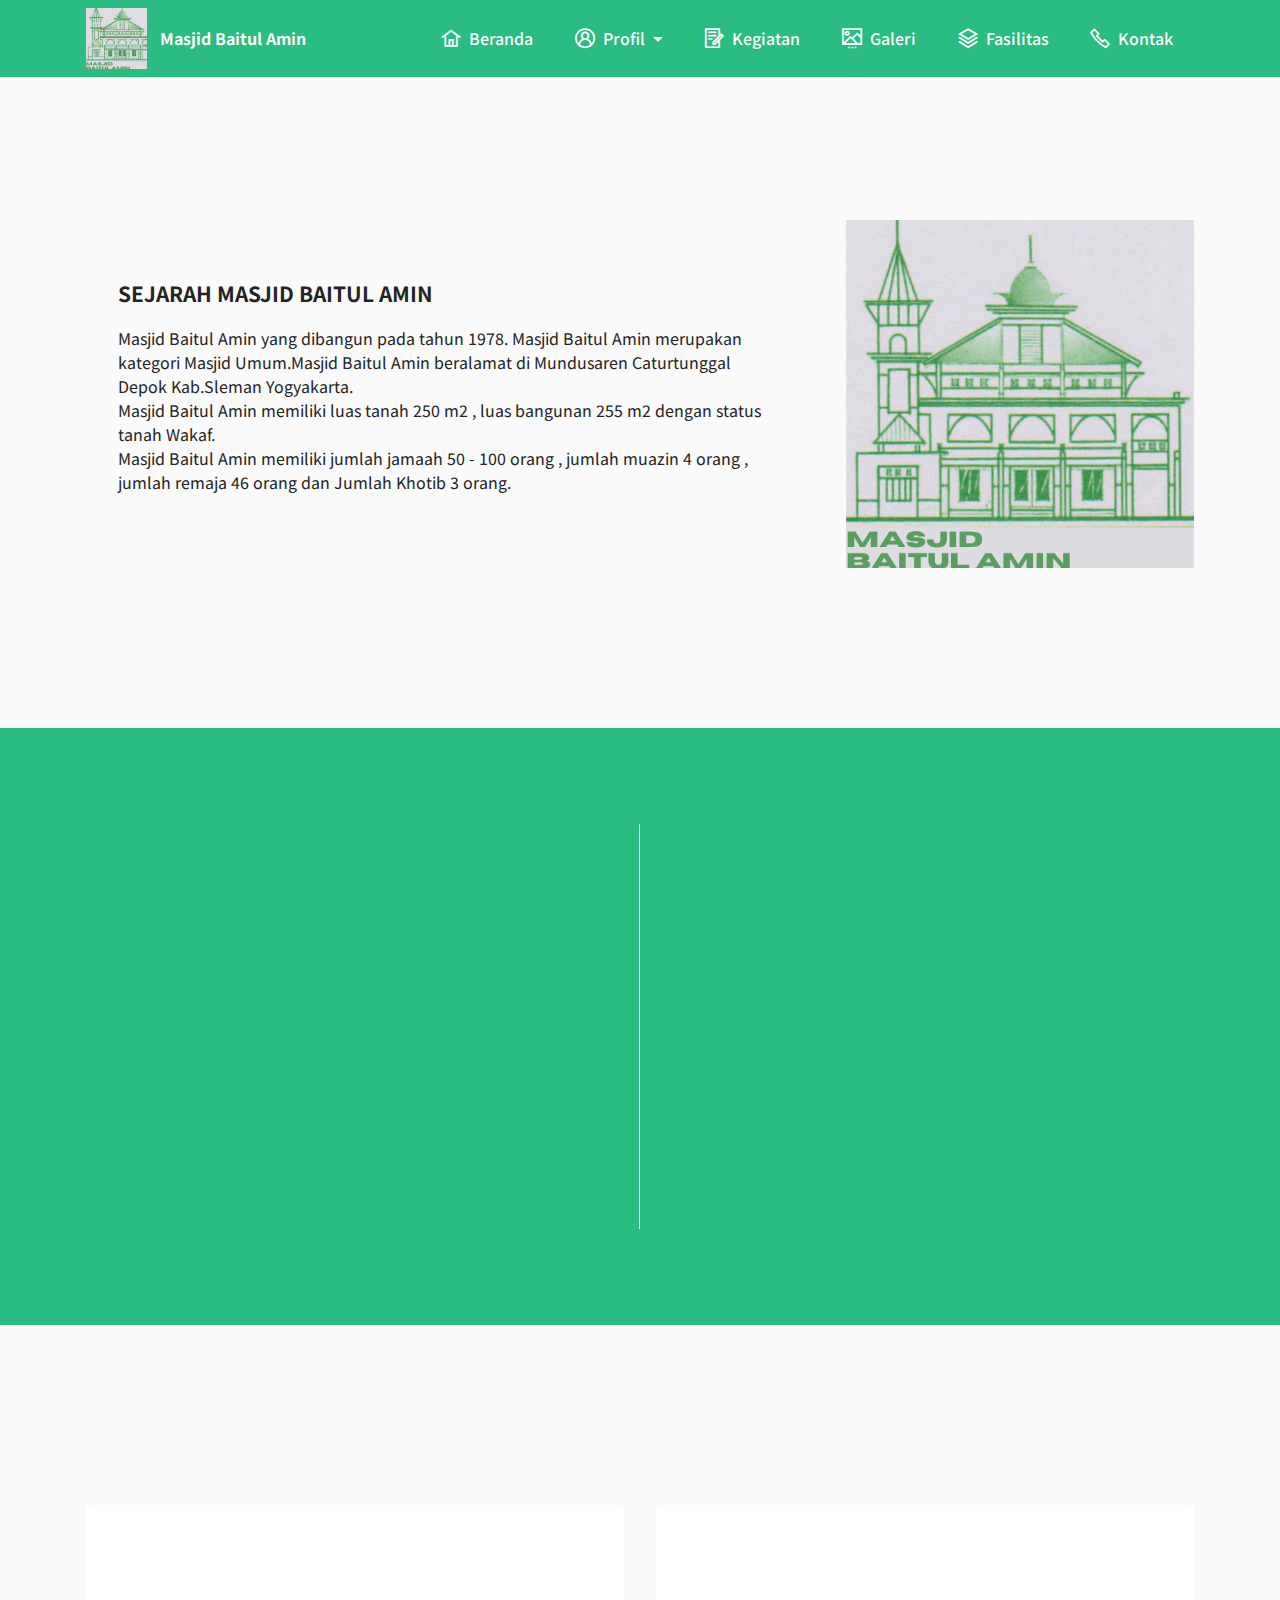
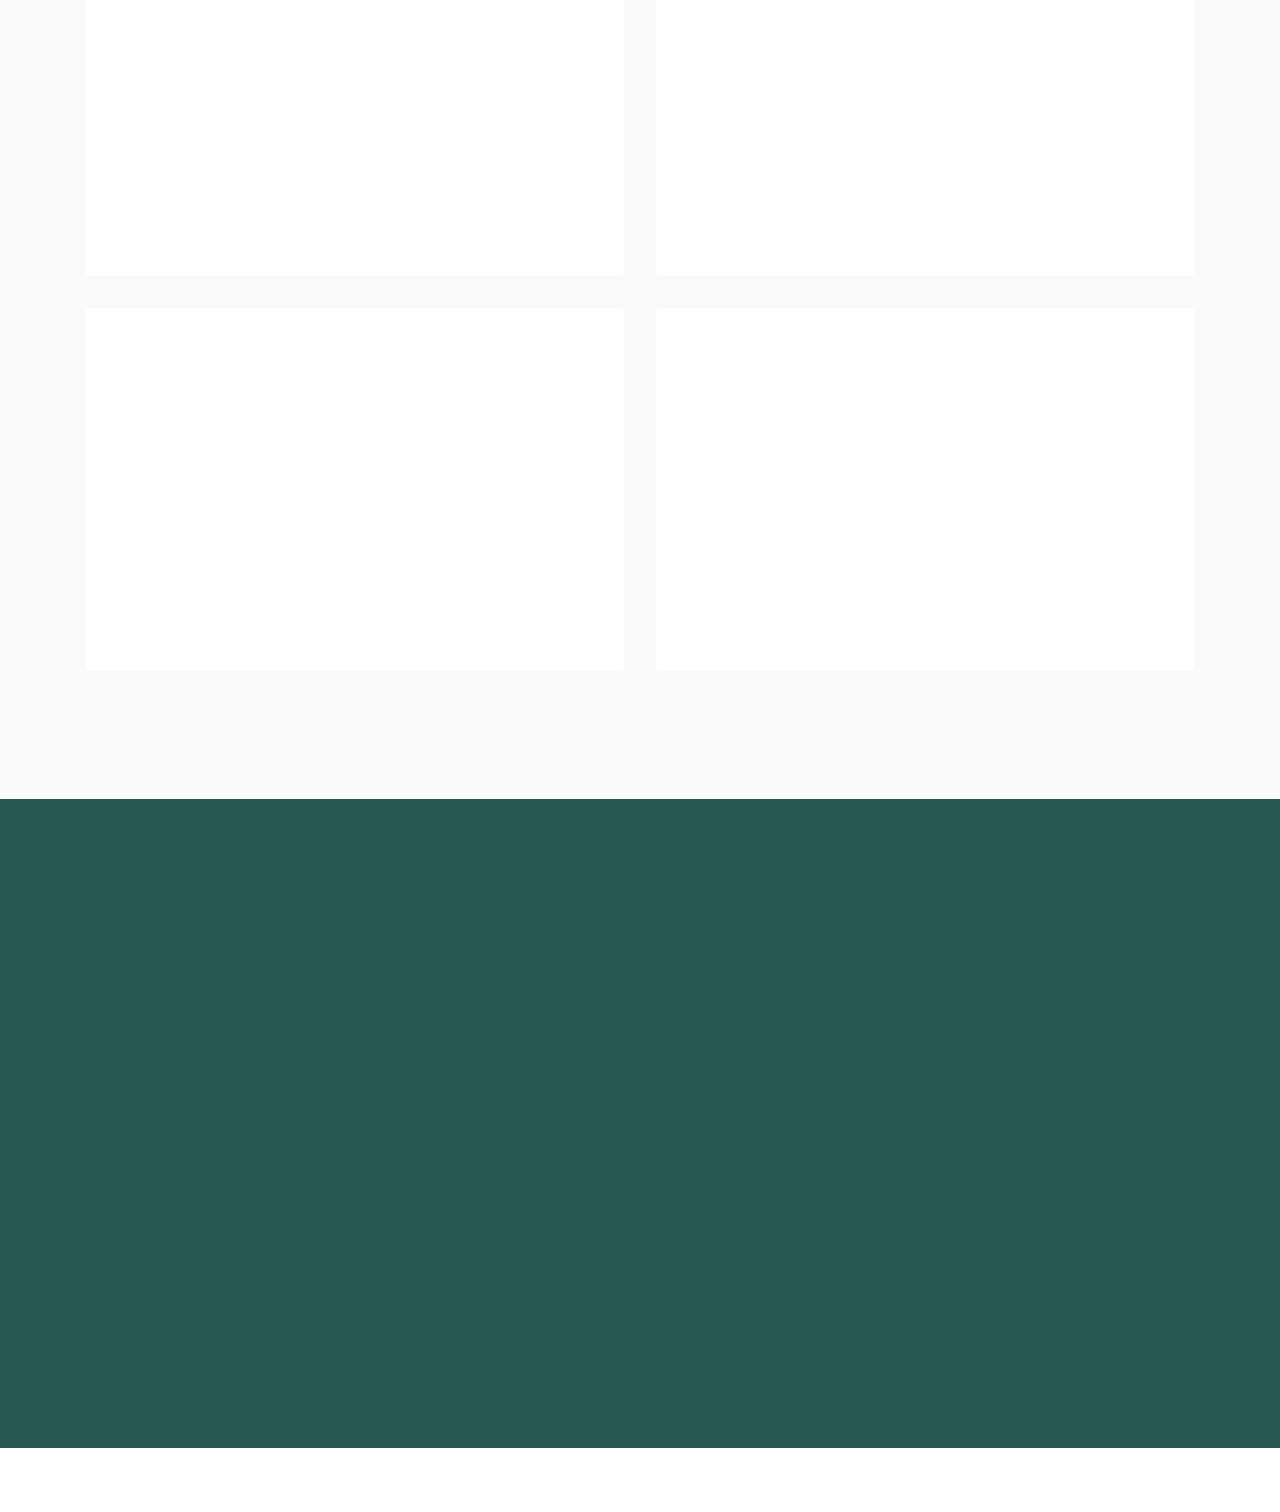
<file: profil.html>
<!DOCTYPE html>
<html  >
<head>
  <!-- Site made with Mobirise Website Builder v5.8.0, https://mobirise.com -->
  <meta charset="UTF-8">
  <meta http-equiv="X-UA-Compatible" content="IE=edge">
  <meta name="generator" content="Mobirise v5.8.0, mobirise.com">
  <meta name="viewport" content="width=device-width, initial-scale=1, minimum-scale=1">
  <link rel="shortcut icon" href="assets/images/masjid-baitul-amin-134x134.png" type="image/x-icon">
  <meta name="description" content="">
  
  
  <title>profil</title>
  <link rel="stylesheet" href="assets/web/assets/mobirise-icons2/mobirise2.css">
  <link rel="stylesheet" href="assets/bootstrap/css/bootstrap.min.css">
  <link rel="stylesheet" href="assets/bootstrap/css/bootstrap-grid.min.css">
  <link rel="stylesheet" href="assets/bootstrap/css/bootstrap-reboot.min.css">
  <link rel="stylesheet" href="assets/animatecss/animate.css">
  <link rel="stylesheet" href="assets/dropdown/css/style.css">
  <link rel="stylesheet" href="assets/socicon/css/styles.css">
  <link rel="stylesheet" href="assets/theme/css/style.css">
  <link rel="preload" href="https://fonts.googleapis.com/css?family=Jost:100,200,300,400,500,600,700,800,900,100i,200i,300i,400i,500i,600i,700i,800i,900i&display=swap" as="style" onload="this.onload=null;this.rel='stylesheet'">
  <noscript><link rel="stylesheet" href="https://fonts.googleapis.com/css?family=Jost:100,200,300,400,500,600,700,800,900,100i,200i,300i,400i,500i,600i,700i,800i,900i&display=swap"></noscript>
  <link rel="preload" href="https://fonts.googleapis.com/css?family=Noto+Sans+JP:100,300,400,500,700,900&display=swap" as="style" onload="this.onload=null;this.rel='stylesheet'">
  <noscript><link rel="stylesheet" href="https://fonts.googleapis.com/css?family=Noto+Sans+JP:100,300,400,500,700,900&display=swap"></noscript>
  <link rel="preload" as="style" href="assets/mobirise/css/mbr-additional.css"><link rel="stylesheet" href="assets/mobirise/css/mbr-additional.css" type="text/css">

  
  
  
</head>
<body>
  
  <section data-bs-version="5.1" class="menu cid-tHU3pflXeO" once="menu" id="menu1-6j">
    
    <nav class="navbar navbar-dropdown navbar-fixed-top navbar-expand-lg">
        <div class="container">
            <div class="navbar-brand">
                <span class="navbar-logo">
                    <a href="index.html">
                        <img src="assets/images/masjid-baitul-amin-134x134.png" alt="Mobirise Website Builder" style="height: 3.8rem;">
                    </a>
                </span>
                <span class="navbar-caption-wrap"><a class="navbar-caption text-white display-7" href="index.html">Masjid Baitul Amin</a></span>
            </div>
            <button class="navbar-toggler" type="button" data-toggle="collapse" data-bs-toggle="collapse" data-target="#navbarSupportedContent" data-bs-target="#navbarSupportedContent" aria-controls="navbarNavAltMarkup" aria-expanded="false" aria-label="Toggle navigation">
                <div class="hamburger">
                    <span></span>
                    <span></span>
                    <span></span>
                    <span></span>
                </div>
            </button>
            <div class="collapse navbar-collapse" id="navbarSupportedContent">
                <ul class="navbar-nav nav-dropdown nav-right" data-app-modern-menu="true"><li class="nav-item"><a class="nav-link link text-white display-7" href="index.html#header6-n"><span class="mobi-mbri mobi-mbri-home mbr-iconfont mbr-iconfont-btn"></span>Beranda</a></li>
                    <li class="nav-item dropdown"><a class="nav-link link dropdown-toggle text-white display-7" href="https://mobirise.com" data-toggle="dropdown-submenu" data-bs-toggle="dropdown" data-bs-auto-close="outside" aria-expanded="false"><span class="mobi-mbri mobi-mbri-user-2 mbr-iconfont mbr-iconfont-btn"></span>Profil</a><div class="dropdown-menu" aria-labelledby="dropdown-906"><a class="dropdown-item text-white display-7" href="profil.html#image2-5s">Sejarah</a><a class="show dropdown-item text-white display-7" href="profil.html#info2-5q">Visi Misi</a><a class="show dropdown-item text-white display-7" href="profil.html#gallery2-5r">Struktur Pengurus</a></div></li><li class="nav-item"><a class="nav-link link text-white display-7" href="Kegiatan.html"><span class="mobi-mbri mobi-mbri-contact-form mbr-iconfont mbr-iconfont-btn"></span>Kegiatan</a></li><li class="nav-item"><a class="nav-link link text-white display-7" href="Galeri.html#header14-5g" aria-expanded="false"><span class="mobi-mbri mobi-mbri-image-slider mbr-iconfont mbr-iconfont-btn"></span>Galeri</a></li><li class="nav-item"><a class="nav-link link show text-white text-primary display-7" href="page5.html#slider6-6s" aria-expanded="false"><span class="mobi-mbri mobi-mbri-layers mbr-iconfont mbr-iconfont-btn"></span>Fasilitas</a></li><li class="nav-item"><a class="nav-link link show text-white text-primary display-7" href="page6.html#contacts1-7f"><span class="mobi-mbri mobi-mbri-phone mbr-iconfont mbr-iconfont-btn"></span>Kontak</a></li></ul>
                
                
            </div>
        </div>
    </nav>

</section>

<section data-bs-version="5.1" class="image2 cid-tDo6GeGXX6" id="image2-5s">
    

    
    

    <div class="container">
        <div class="row align-items-center">
            <div class="col-12 col-lg-4">
                <div class="image-wrapper">
                    <img src="assets/images/masjid-baitul-amin-500x500.png" alt="Mobirise Website Builder">
                    
                </div>
            </div>
            <div class="col-12 col-lg">
                <div class="text-wrapper">
                    <h3 class="mbr-section-title mbr-fonts-style mb-3 display-5"><strong>SEJARAH MASJID BAITUL AMIN</strong></h3>
                    <p class="mbr-text mbr-fonts-style display-7">Masjid Baitul Amin yang dibangun pada tahun 1978. Masjid Baitul Amin merupakan kategori Masjid Umum.Masjid Baitul Amin beralamat di Mundusaren Caturtunggal Depok Kab.Sleman Yogyakarta.
<br>Masjid Baitul Amin memiliki luas tanah 250 m2 , luas bangunan 255 m2 dengan status tanah Wakaf.
<br>Masjid Baitul Amin memiliki jumlah jamaah 50 - 100 orang , jumlah muazin 4 orang , jumlah remaja 46 orang dan Jumlah Khotib 3 orang.</p>
                </div>
            </div>
        </div>
    </div>
</section>

<section data-bs-version="5.1" class="info2 cid-tDlOjh3JIi" id="info2-5q">
    

    
    
    <div class="align-center container-fluid">
        <div class="row justify-content-center">
            <div class="card col-12 col-lg-6">
                <div class="wrapper">
                    <h3 class="mbr-section-title mb-4 mbr-fonts-style display-5"><a href="profil.html#info2-5q" class="text-black"><strong>VISI</strong></a></h3>
                    <p class="mbr-text mb-4 mbr-fonts-style display-5">
                        Menjadi masjid yang membawa manfaat bagi umat Islam dan masyarakat sekitar dengan menyediakan layanan dan program yang bermanfaat bagi masyarakat. Menjadi pusat pengembangan spiritual masyarakat Islam Indonesia yang berakhlakul karimah dan mencapai kesejahteraan hidup lahir dan batin.</p>
                    
                </div>
            </div>
            <div class="col-12 col-lg-6">
                <div class="wrapper">
                    <h3 class="mbr-section-title mbr-fonts-style mb-4 display-5"><a href="profil.html#info2-5q" class="text-black text-primary"><strong>MISI</strong></a></h3>
                    <p class="mbr-text mbr-fonts-style mb-4 display-5">a.	Memberikan layanan dan fasilitas terbaik untuk kegiatan ibadah<br>b.	mengadakan kajian agama dan  pelatihan keagamaan yang bermanfaat<br>c.	membangun hubuungan positif dengan masyarakat sekitar dan memberikan bantuan sosial<br>d.	menjadi pusat kegiatan sosial dan keagamaan untuk komunitas Muslim dan masyarakt sekitar.&nbsp;&nbsp;<br></p>
                    
                </div>
            </div>
        </div>
    </div>
</section>

<section data-bs-version="5.1" class="gallery2 cid-tDo0oMhAtN" id="gallery2-5r">
    
    
    <div class="container">
        <div class="mbr-section-head">
            <h4 class="mbr-section-title mbr-fonts-style align-center mb-0 display-2"><strong>Struktur Pengurus</strong></h4>
            
        </div>
        <div class="row mt-4">
            <div class="item features-image сol-12 col-md-6 col-lg-6">
                <div class="item-wrapper">
                    <div class="item-img">
                        <img src="assets/images/1-1-798x498.png" alt="Mobirise Website Builder" data-slide-to="0" data-bs-slide-to="0">
                    </div>
                    
                    
                </div>
            </div>
            <div class="item features-image сol-12 col-md-6 col-lg-6">
                <div class="item-wrapper">
                    <div class="item-img">
                        <img src="assets/images/2-736x507.png" alt="Mobirise Website Builder" data-slide-to="1" data-bs-slide-to="1">
                    </div>
                    
                    
                </div>
            </div>
            
            <div class="item features-image сol-12 col-md-6 col-lg-6">
                <div class="item-wrapper">
                    <div class="item-img">
                        <img src="assets/images/4-830x488.png" alt="Mobirise Website Builder" title="" data-slide-to="2" data-bs-slide-to="2">
                    </div>
                    
                    
                </div>
            </div><div class="item features-image сol-12 col-md-6 col-lg-6">
                <div class="item-wrapper">
                    <div class="item-img">
                        <img src="assets/images/3-739x498.png" alt="Mobirise Website Builder" title="" data-slide-to="3" data-bs-slide-to="3">
                    </div>
                    
                    
                </div>
            </div>
        </div>
    </div>
</section>

<section data-bs-version="5.1" class="footer6 cid-tET15CntVX" once="footers" id="footer6-5t">

    

    

    <div class="container">
        <div class="row content mbr-white">
            <div class="col-12 col-md-3 mbr-fonts-style display-7">
                <h5 class="mbr-section-subtitle mbr-fonts-style mb-2 display-7"><strong>Alamat</strong></h5>
                <p class="mbr-text mbr-fonts-style display-7">Gg. Mundu Jl. Kurma No.210, Tempel, Caturtunggal, Kec. Depok, Kabupaten Sleman, Daerah Istimewa Yogyakarta 55281</p> <br>
                <h5 class="mbr-section-subtitle mbr-fonts-style mb-2 mt-4 display-7"><strong>Kontak</strong></h5>
                <p class="mbr-text mbr-fonts-style mb-4 display-7">Telp. <a href="tel:(0274) 485584" class="text-white">(0274) 485584</a><br><br><br></p>
            </div>
            <div class="col-12 col-md-3 mbr-fonts-style display-7">
                <h5 class="mbr-section-subtitle mbr-fonts-style mb-2 display-7"><strong>&nbsp; &nbsp;</strong></h5>
                <ul class="list mbr-fonts-style mb-4 display-4">&nbsp;</ul>
                <h5 class="mbr-section-subtitle mbr-fonts-style mb-2 mt-5 display-7"><strong>&nbsp;</strong></h5>
                <p class="mbr-text mbr-fonts-style mb-4 display-7">&nbsp;</p>
            </div>
            <div class="col-12 col-md-6">
                <div class="google-map"><iframe frameborder="0" style="border:0" src="https://www.google.com/maps/embed/v1/place?key=AIzaSyDk89J4FSunMF33ruMVWJaJht_Ro0kvoXs&amp;q=Gg. Mundu Jl. Kurma No.210, Tempel, Caturtunggal, Kec. Depok, Kabupaten Sleman, Daerah Istimewa Yogyakarta 55281" allowfullscreen=""></iframe></div>
            </div>
            <div class="col-md-6">
                <div class="social-list align-left">
                    <div class="soc-item">
                        <a href="https://www.instagram.com/madin_pamaba/" target="_blank">
                            <span class="mbr-iconfont mbr-iconfont-social socicon-instagram socicon" style="color: rgb(255, 102, 102); fill: rgb(255, 102, 102);"></span>
                        </a>
                    </div>
                    <div class="soc-item">
                        <a href="https://m.facebook.com/profile.php?id=100008710271535" target="_blank">
                            <span class="mbr-iconfont mbr-iconfont-social socicon-facebook socicon" style="color: rgb(101, 146, 230); fill: rgb(101, 146, 230);"></span>
                        </a>
                    </div>
                    <div class="soc-item">
                        <a href="http://wa.me/6288216393105" target="_blank">
                            <span class="mbr-iconfont mbr-iconfont-social socicon-whatsapp socicon" style="color: rgb(74, 197, 60); fill: rgb(74, 197, 60);"></span>
                        </a>
                    </div>
                    <div class="soc-item">
                        <a href="mailto:madi210pamaba@gmail.com">
                            <span class="mbr-iconfont mbr-iconfont-social socicon-mail socicon"></span>
                        </a>
                    </div>
                    
                    
                </div>
            </div>
        </div>
        <div class="footer-lower">
            <div class="media-container-row">
                <div class="col-sm-12">
                    <hr>
                </div>
            </div>
            <div class="col-sm-12 copyright pl-0">
                <p class="mbr-text mbr-fonts-style mbr-white display-7">
                    © Copyright 2023 <strong>Universitas Respati Yogyakarta - Arthur Figo</strong></p>
            </div>
        </div>
    </div>
</section><section class="display-7" style="padding: 0;align-items: center;justify-content: center;flex-wrap: wrap;    align-content: center;display: flex;position: relative;height: 4rem;"><a href="https://mobiri.se/2872562" style="flex: 1 1;height: 4rem;position: absolute;width: 100%;z-index: 1;"><img alt="" style="height: 4rem;" src="[data-uri]"></a><p style="margin: 0;text-align: center;" class="display-7">Designed with &#8204;</p><a style="z-index:1" href="https://mobirise.com">Mobirise.com </a></section><script src="assets/bootstrap/js/bootstrap.bundle.min.js"></script>  <script src="assets/smoothscroll/smooth-scroll.js"></script>  <script src="assets/ytplayer/index.js"></script>  <script src="assets/dropdown/js/navbar-dropdown.js"></script>  <script src="assets/theme/js/script.js"></script>  
  
  
 <div id="scrollToTop" class="scrollToTop mbr-arrow-up"><a style="text-align: center;"><i class="mbr-arrow-up-icon mbr-arrow-up-icon-cm cm-icon cm-icon-smallarrow-up"></i></a></div>
    <input name="animation" type="hidden">
  </body>
</html>
</file>
<file: assets/web/assets/mobirise-icons2/mobirise2.css>
@font-face {
  font-family: 'Moririse2';
  font-display: swap;
  src:  url('mobirise2.eot?f2bix4');
  src:  url('mobirise2.eot?f2bix4#iefix') format('embedded-opentype'),
    url('mobirise2.ttf?f2bix4') format('truetype'),
    url('mobirise2.woff?f2bix4') format('woff'),
    url('mobirise2.svg?f2bix4#mobirise2') format('svg');
  font-weight: normal;
  font-style: normal;
}

[class^="mobi-"], [class*=" mobi-"] {
  /* use !important to prevent issues with browser extensions that change fonts */
  font-family: 'Moririse2' !important;
  speak: none;
  font-style: normal;
  font-weight: normal;
  font-variant: normal;
  text-transform: none;
  line-height: 1;

  /* Better Font Rendering =========== */
  -webkit-font-smoothing: antialiased;
  -moz-osx-font-smoothing: grayscale;
}

.mobi-mbri-add-submenu:before {
  content: "\e900";
}
.mobi-mbri-alert:before {
  content: "\e901";
}
.mobi-mbri-align-center:before {
  content: "\e902";
}
.mobi-mbri-align-justify:before {
  content: "\e903";
}
.mobi-mbri-align-left:before {
  content: "\e904";
}
.mobi-mbri-align-right:before {
  content: "\e905";
}
.mobi-mbri-android:before {
  content: "\e906";
}
.mobi-mbri-apple:before {
  content: "\e907";
}
.mobi-mbri-arrow-down:before {
  content: "\e908";
}
.mobi-mbri-arrow-next:before {
  content: "\e909";
}
.mobi-mbri-arrow-prev:before {
  content: "\e90a";
}
.mobi-mbri-arrow-up:before {
  content: "\e90b";
}
.mobi-mbri-bold:before {
  content: "\e90c";
}
.mobi-mbri-bookmark:before {
  content: "\e90d";
}
.mobi-mbri-bootstrap:before {
  content: "\e90e";
}
.mobi-mbri-briefcase:before {
  content: "\e90f";
}
.mobi-mbri-browse:before {
  content: "\e910";
}
.mobi-mbri-bulleted-list:before {
  content: "\e911";
}
.mobi-mbri-calendar:before {
  content: "\e912";
}
.mobi-mbri-camera:before {
  content: "\e913";
}
.mobi-mbri-cart-add:before {
  content: "\e914";
}
.mobi-mbri-cart-full:before {
  content: "\e915";
}
.mobi-mbri-cash:before {
  content: "\e916";
}
.mobi-mbri-change-style:before {
  content: "\e917";
}
.mobi-mbri-chat:before {
  content: "\e918";
}
.mobi-mbri-clock:before {
  content: "\e919";
}
.mobi-mbri-close:before {
  content: "\e91a";
}
.mobi-mbri-cloud:before {
  content: "\e91b";
}
.mobi-mbri-code:before {
  content: "\e91c";
}
.mobi-mbri-contact-form:before {
  content: "\e91d";
}
.mobi-mbri-credit-card:before {
  content: "\e91e";
}
.mobi-mbri-cursor-click:before {
  content: "\e91f";
}
.mobi-mbri-cust-feedback:before {
  content: "\e920";
}
.mobi-mbri-database:before {
  content: "\e921";
}
.mobi-mbri-delivery:before {
  content: "\e922";
}
.mobi-mbri-desktop:before {
  content: "\e923";
}
.mobi-mbri-devices:before {
  content: "\e924";
}
.mobi-mbri-down:before {
  content: "\e925";
}
.mobi-mbri-download-2:before {
  content: "\e926";
}
.mobi-mbri-download:before {
  content: "\e927";
}
.mobi-mbri-drag-n-drop-2:before {
  content: "\e928";
}
.mobi-mbri-drag-n-drop:before {
  content: "\e929";
}
.mobi-mbri-edit-2:before {
  content: "\e92a";
}
.mobi-mbri-edit:before {
  content: "\e92b";
}
.mobi-mbri-error:before {
  content: "\e92c";
}
.mobi-mbri-extension:before {
  content: "\e92d";
}
.mobi-mbri-features:before {
  content: "\e92e";
}
.mobi-mbri-file:before {
  content: "\e92f";
}
.mobi-mbri-flag:before {
  content: "\e930";
}
.mobi-mbri-folder:before {
  content: "\e931";
}
.mobi-mbri-gift:before {
  content: "\e932";
}
.mobi-mbri-github:before {
  content: "\e933";
}
.mobi-mbri-globe-2:before {
  content: "\e934";
}
.mobi-mbri-globe:before {
  content: "\e935";
}
.mobi-mbri-growing-chart:before {
  content: "\e936";
}
.mobi-mbri-hearth:before {
  content: "\e937";
}
.mobi-mbri-help:before {
  content: "\e938";
}
.mobi-mbri-home:before {
  content: "\e939";
}
.mobi-mbri-hot-cup:before {
  content: "\e93a";
}
.mobi-mbri-idea:before {
  content: "\e93b";
}
.mobi-mbri-image-gallery:before {
  content: "\e93c";
}
.mobi-mbri-image-slider:before {
  content: "\e93d";
}
.mobi-mbri-info:before {
  content: "\e93e";
}
.mobi-mbri-italic:before {
  content: "\e93f";
}
.mobi-mbri-key:before {
  content: "\e940";
}
.mobi-mbri-laptop:before {
  content: "\e941";
}
.mobi-mbri-layers:before {
  content: "\e942";
}
.mobi-mbri-left-right:before {
  content: "\e943";
}
.mobi-mbri-left:before {
  content: "\e944";
}
.mobi-mbri-letter:before {
  content: "\e945";
}
.mobi-mbri-like:before {
  content: "\e946";
}
.mobi-mbri-link:before {
  content: "\e947";
}
.mobi-mbri-lock:before {
  content: "\e948";
}
.mobi-mbri-login:before {
  content: "\e949";
}
.mobi-mbri-logout:before {
  content: "\e94a";
}
.mobi-mbri-magic-stick:before {
  content: "\e94b";
}
.mobi-mbri-map-pin:before {
  content: "\e94c";
}
.mobi-mbri-menu:before {
  content: "\e94d";
}
.mobi-mbri-mobile-2:before {
  content: "\e94e";
}
.mobi-mbri-mobile-horizontal:before {
  content: "\e94f";
}
.mobi-mbri-mobile:before {
  content: "\e950";
}
.mobi-mbri-mobirise:before {
  content: "\e951";
}
.mobi-mbri-more-horizontal:before {
  content: "\e952";
}
.mobi-mbri-more-vertical:before {
  content: "\e953";
}
.mobi-mbri-music:before {
  content: "\e954";
}
.mobi-mbri-new-file:before {
  content: "\e955";
}
.mobi-mbri-numbered-list:before {
  content: "\e956";
}
.mobi-mbri-opened-folder:before {
  content: "\e957";
}
.mobi-mbri-pages:before {
  content: "\e958";
}
.mobi-mbri-paper-plane:before {
  content: "\e959";
}
.mobi-mbri-paperclip:before {
  content: "\e95a";
}
.mobi-mbri-phone:before {
  content: "\e95b";
}
.mobi-mbri-photo:before {
  content: "\e95c";
}
.mobi-mbri-photos:before {
  content: "\e95d";
}
.mobi-mbri-pin:before {
  content: "\e95e";
}
.mobi-mbri-play:before {
  content: "\e95f";
}
.mobi-mbri-plus:before {
  content: "\e960";
}
.mobi-mbri-preview:before {
  content: "\e961";
}
.mobi-mbri-print:before {
  content: "\e962";
}
.mobi-mbri-protect:before {
  content: "\e963";
}
.mobi-mbri-question:before {
  content: "\e964";
}
.mobi-mbri-quote-left:before {
  content: "\e965";
}
.mobi-mbri-quote-right:before {
  content: "\e966";
}
.mobi-mbri-redo:before {
  content: "\e967";
}
.mobi-mbri-refresh:before {
  content: "\e968";
}
.mobi-mbri-responsive-2:before {
  content: "\e969";
}
.mobi-mbri-responsive:before {
  content: "\e96a";
}
.mobi-mbri-right:before {
  content: "\e96b";
}
.mobi-mbri-rocket:before {
  content: "\e96c";
}
.mobi-mbri-sad-face:before {
  content: "\e96d";
}
.mobi-mbri-sale:before {
  content: "\e96e";
}
.mobi-mbri-save:before {
  content: "\e96f";
}
.mobi-mbri-search:before {
  content: "\e970";
}
.mobi-mbri-setting-2:before {
  content: "\e971";
}
.mobi-mbri-setting-3:before {
  content: "\e972";
}
.mobi-mbri-setting:before {
  content: "\e973";
}
.mobi-mbri-share:before {
  content: "\e974";
}
.mobi-mbri-shopping-bag:before {
  content: "\e975";
}
.mobi-mbri-shopping-basket:before {
  content: "\e976";
}
.mobi-mbri-shopping-cart:before {
  content: "\e977";
}
.mobi-mbri-sites:before {
  content: "\e978";
}
.mobi-mbri-smile-face:before {
  content: "\e979";
}
.mobi-mbri-speed:before {
  content: "\e97a";
}
.mobi-mbri-star:before {
  content: "\e97b";
}
.mobi-mbri-success:before {
  content: "\e97c";
}
.mobi-mbri-sun:before {
  content: "\e97d";
}
.mobi-mbri-sun2:before {
  content: "\e97e";
}
.mobi-mbri-tablet-vertical:before {
  content: "\e97f";
}
.mobi-mbri-tablet:before {
  content: "\e980";
}
.mobi-mbri-target:before {
  content: "\e981";
}
.mobi-mbri-timer:before {
  content: "\e982";
}
.mobi-mbri-to-ftp:before {
  content: "\e983";
}
.mobi-mbri-to-local-drive:before {
  content: "\e984";
}
.mobi-mbri-touch-swipe:before {
  content: "\e985";
}
.mobi-mbri-touch:before {
  content: "\e986";
}
.mobi-mbri-trash:before {
  content: "\e987";
}
.mobi-mbri-underline:before {
  content: "\e988";
}
.mobi-mbri-undo:before {
  content: "\e989";
}
.mobi-mbri-unlink:before {
  content: "\e98a";
}
.mobi-mbri-unlock:before {
  content: "\e98b";
}
.mobi-mbri-up-down:before {
  content: "\e98c";
}
.mobi-mbri-up:before {
  content: "\e98d";
}
.mobi-mbri-update:before {
  content: "\e98e";
}
.mobi-mbri-upload-2:before {
  content: "\e98f";
}
.mobi-mbri-upload:before {
  content: "\e990";
}
.mobi-mbri-user-2:before {
  content: "\e991";
}
.mobi-mbri-user:before {
  content: "\e992";
}
.mobi-mbri-users:before {
  content: "\e993";
}
.mobi-mbri-video-play:before {
  content: "\e994";
}
.mobi-mbri-video:before {
  content: "\e995";
}
.mobi-mbri-watch:before {
  content: "\e996";
}
.mobi-mbri-website-theme-2:before {
  content: "\e997";
}
.mobi-mbri-website-theme:before {
  content: "\e998";
}
.mobi-mbri-wifi:before {
  content: "\e999";
}
.mobi-mbri-windows:before {
  content: "\e99a";
}
.mobi-mbri-zoom-in:before {
  content: "\e99b";
}
.mobi-mbri-zoom-out:before {
  content: "\e99c";
}
</file>
<file: assets/parallax/jarallax.css>
.jarallax {
    position: relative;
    z-index: 0;
}
.jarallax > .jarallax-img {
    position: absolute;
    object-fit: cover;
    /* support for plugin https://github.com/bfred-it/object-fit-images */
    font-family: 'object-fit: cover;';
    top: 0;
    left: 0;
    width: 100%;
    height: 100%;
    z-index: -1;
}
</file>
<file: assets/dropdown/css/style.css>
.navbar-dropdown {
  left: 0;
  padding: 0;
  position: absolute;
  right: 0;
  top: 0;
  transition: all 0.45s ease;
  z-index: 1030;
  background: #282828; }
  .navbar-dropdown .navbar-logo {
    margin-right: 0.8rem;
    transition: margin 0.3s ease-in-out;
    vertical-align: middle; }
    .navbar-dropdown .navbar-logo img {
      height: 3.125rem;
      transition: all 0.3s ease-in-out; }
    .navbar-dropdown .navbar-logo.mbr-iconfont {
      font-size: 3.125rem;
      line-height: 3.125rem; }
  .navbar-dropdown .navbar-caption {
    font-weight: 700;
    white-space: normal;
    vertical-align: -4px;
    line-height: 3.125rem !important; }
    .navbar-dropdown .navbar-caption, .navbar-dropdown .navbar-caption:hover {
      color: inherit;
      text-decoration: none; }
  .navbar-dropdown .mbr-iconfont + .navbar-caption {
    vertical-align: -1px; }
  .navbar-dropdown.navbar-fixed-top {
    position: fixed; }
  .navbar-dropdown .navbar-brand span {
    vertical-align: -4px; }
  .navbar-dropdown.bg-color.transparent {
    background: none; }
  .navbar-dropdown.navbar-short .navbar-brand {
    padding: 0.625rem 0; }
    .navbar-dropdown.navbar-short .navbar-brand span {
      vertical-align: -1px; }
  .navbar-dropdown.navbar-short .navbar-caption {
    line-height: 2.375rem !important;
    vertical-align: -2px; }
  .navbar-dropdown.navbar-short .navbar-logo {
    margin-right: 0.5rem; }
    .navbar-dropdown.navbar-short .navbar-logo img {
      height: 2.375rem; }
    .navbar-dropdown.navbar-short .navbar-logo.mbr-iconfont {
      font-size: 2.375rem;
      line-height: 2.375rem; }
  .navbar-dropdown.navbar-short .mbr-table-cell {
    height: 3.625rem; }
  .navbar-dropdown .navbar-close {
    left: 0.6875rem;
    position: fixed;
    top: 0.75rem;
    z-index: 1000; }
  .navbar-dropdown .hamburger-icon {
    content: "";
    display: inline-block;
    vertical-align: middle;
    width: 16px;
    -webkit-box-shadow: 0 -6px 0 1px #282828,0 0 0 1px #282828,0 6px 0 1px #282828;
    -moz-box-shadow: 0 -6px 0 1px #282828,0 0 0 1px #282828,0 6px 0 1px #282828;
    box-shadow: 0 -6px 0 1px #282828,0 0 0 1px #282828,0 6px 0 1px #282828; }

.dropdown-menu .dropdown-toggle[data-toggle="dropdown-submenu"]::after {
  border-bottom: 0.35em solid transparent;
  border-left: 0.35em solid;
  border-right: 0;
  border-top: 0.35em solid transparent;
  margin-left: 0.3rem; }

.dropdown-menu .dropdown-item:focus {
  outline: 0; }

.nav-dropdown {
  font-size: 0.75rem;
  font-weight: 500;
  height: auto !important; }
  .nav-dropdown .nav-btn {
    padding-left: 1rem; }
  .nav-dropdown .link {
    margin: .667em 1.667em;
    font-weight: 500;
    padding: 0;
    transition: color .2s ease-in-out; }
    .nav-dropdown .link.dropdown-toggle {
      margin-right: 2.583em; }
      .nav-dropdown .link.dropdown-toggle::after {
        margin-left: .25rem;
        border-top: 0.35em solid;
        border-right: 0.35em solid transparent;
        border-left: 0.35em solid transparent;
        border-bottom: 0; }
      .nav-dropdown .link.dropdown-toggle[aria-expanded="true"] {
        margin: 0;
        padding: 0.667em 3.263em  0.667em 1.667em; }
  .nav-dropdown .link::after,
  .nav-dropdown .dropdown-item::after {
    color: inherit; }
  .nav-dropdown .btn {
    font-size: 0.75rem;
    font-weight: 700;
    letter-spacing: 0;
    margin-bottom: 0;
    padding-left: 1.25rem;
    padding-right: 1.25rem; }
  .nav-dropdown .dropdown-menu {
    border-radius: 0;
    border: 0;
    left: 0;
    margin: 0;
    padding-bottom: 1.25rem;
    padding-top: 1.25rem;
    position: relative; }
  .nav-dropdown .dropdown-submenu {
    margin-left: 0.125rem;
    top: 0; }
  .nav-dropdown .dropdown-item {
    font-weight: 500;
    line-height: 2;
    padding: 0.3846em 4.615em 0.3846em 1.5385em;
    position: relative;
    transition: color .2s ease-in-out, background-color .2s ease-in-out; }
    .nav-dropdown .dropdown-item::after {
      margin-top: -0.3077em;
      position: absolute;
      right: 1.1538em;
      top: 50%; }
    .nav-dropdown .dropdown-item:focus, .nav-dropdown .dropdown-item:hover {
      background: none; }

@media (max-width: 767px) {
  .nav-dropdown.navbar-toggleable-sm {
    bottom: 0;
    display: none;
    left: 0;
    overflow-x: hidden;
    position: fixed;
    top: 0;
    transform: translateX(-100%);
    -ms-transform: translateX(-100%);
    -webkit-transform: translateX(-100%);
    width: 18.75rem;
    z-index: 999; } }
.nav-dropdown.navbar-toggleable-xl {
  bottom: 0;
  display: none;
  left: 0;
  overflow-x: hidden;
  position: fixed;
  top: 0;
  transform: translateX(-100%);
  -ms-transform: translateX(-100%);
  -webkit-transform: translateX(-100%);
  width: 18.75rem;
  z-index: 999; }

.nav-dropdown-sm {
  display: block !important;
  overflow-x: hidden;
  overflow: auto;
  padding-top: 3.875rem; }
  .nav-dropdown-sm::after {
    content: "";
    display: block;
    height: 3rem;
    width: 100%; }
  .nav-dropdown-sm.collapse.in ~ .navbar-close {
    display: block !important; }
  .nav-dropdown-sm.collapsing, .nav-dropdown-sm.collapse.in {
    transform: translateX(0);
    -ms-transform: translateX(0);
    -webkit-transform: translateX(0);
    transition: all 0.25s ease-out;
    -webkit-transition: all 0.25s ease-out;
    background: #282828; }
  .nav-dropdown-sm.collapsing[aria-expanded="false"] {
    transform: translateX(-100%);
    -ms-transform: translateX(-100%);
    -webkit-transform: translateX(-100%); }
  .nav-dropdown-sm .nav-item {
    display: block;
    margin-left: 0 !important;
    padding-left: 0; }
  .nav-dropdown-sm .link,
  .nav-dropdown-sm .dropdown-item {
    border-top: 1px dotted rgba(255, 255, 255, 0.1);
    font-size: 0.8125rem;
    line-height: 1.6;
    margin: 0 !important;
    padding: 0.875rem 2.4rem 0.875rem 1.5625rem !important;
    position: relative;
    white-space: normal; }
    .nav-dropdown-sm .link:focus, .nav-dropdown-sm .link:hover,
    .nav-dropdown-sm .dropdown-item:focus,
    .nav-dropdown-sm .dropdown-item:hover {
      background: rgba(0, 0, 0, 0.2) !important;
      color: #c0a375; }
  .nav-dropdown-sm .nav-btn {
    position: relative;
    padding: 1.5625rem 1.5625rem 0 1.5625rem; }
    .nav-dropdown-sm .nav-btn::before {
      border-top: 1px dotted rgba(255, 255, 255, 0.1);
      content: "";
      left: 0;
      position: absolute;
      top: 0;
      width: 100%; }
    .nav-dropdown-sm .nav-btn + .nav-btn {
      padding-top: 0.625rem; }
      .nav-dropdown-sm .nav-btn + .nav-btn::before {
        display: none; }
  .nav-dropdown-sm .btn {
    padding: 0.625rem 0; }
  .nav-dropdown-sm .dropdown-toggle[data-toggle="dropdown-submenu"]::after {
    margin-left: .25rem;
    border-top: 0.35em solid;
    border-right: 0.35em solid transparent;
    border-left: 0.35em solid transparent;
    border-bottom: 0; }
  .nav-dropdown-sm .dropdown-toggle[data-toggle="dropdown-submenu"][aria-expanded="true"]::after {
    border-top: 0;
    border-right: 0.35em solid transparent;
    border-left: 0.35em solid transparent;
    border-bottom: 0.35em solid; }
  .nav-dropdown-sm .dropdown-menu {
    margin: 0;
    padding: 0;
    position: relative;
    top: 0;
    left: 0;
    width: 100%;
    border: 0;
    float: none;
    border-radius: 0;
    background: none; }
  .nav-dropdown-sm .dropdown-submenu {
    left: 100%;
    margin-left: 0.125rem;
    margin-top: -1.25rem;
    top: 0; }

.navbar-toggleable-sm .nav-dropdown .dropdown-menu {
  position: absolute; }

.navbar-toggleable-sm .nav-dropdown .dropdown-submenu {
  left: 100%;
  margin-left: 0.125rem;
  margin-top: -1.25rem;
  top: 0; }

.navbar-toggleable-sm.opened .nav-dropdown .dropdown-menu {
  position: relative; }

.navbar-toggleable-sm.opened .nav-dropdown .dropdown-submenu {
  left: 0;
  margin-left: 00rem;
  margin-top: 0rem;
  top: 0; }

.is-builder .nav-dropdown.collapsing {
  transition: none !important; }
</file>
<file: assets/socicon/css/styles.css>
@charset "UTF-8";

@font-face {
  font-family: 'Socicon';
  src:  url('../fonts/socicon.eot');
  src:  url('../fonts/socicon.eot?#iefix') format('embedded-opentype'),
    url('../fonts/socicon.woff2') format('woff2'),
    url('../fonts/socicon.ttf') format('truetype'),
    url('../fonts/socicon.woff') format('woff'),
    url('../fonts/socicon.svg#socicon') format('svg');
  font-weight: normal;
  font-style: normal;
  font-display: swap;
}

[data-icon]:before {
  font-family: "socicon" !important;
  content: attr(data-icon);
  font-style: normal !important;
  font-weight: normal !important;
  font-variant: normal !important;
  text-transform: none !important;
  speak: none;
  line-height: 1;
  -webkit-font-smoothing: antialiased;
  -moz-osx-font-smoothing: grayscale;
}

[class^="socicon-"], [class*=" socicon-"] {
  /* use !important to prevent issues with browser extensions that change fonts */
  font-family: 'Socicon' !important;
  speak: none;
  font-style: normal;
  font-weight: normal;
  font-variant: normal;
  text-transform: none;
  line-height: 1;

  /* Better Font Rendering =========== */
  -webkit-font-smoothing: antialiased;
  -moz-osx-font-smoothing: grayscale;
}

.socicon-eitaa:before {
  content: "\e97c";
}
.socicon-soroush:before {
  content: "\e97d";
}
.socicon-bale:before {
  content: "\e97e";
}
.socicon-zazzle:before {
  content: "\e97b";
}
.socicon-society6:before {
  content: "\e97a";
}
.socicon-redbubble:before {
  content: "\e979";
}
.socicon-avvo:before {
  content: "\e978";
}
.socicon-stitcher:before {
  content: "\e977";
}
.socicon-googlehangouts:before {
  content: "\e974";
}
.socicon-dlive:before {
  content: "\e975";
}
.socicon-vsco:before {
  content: "\e976";
}
.socicon-flipboard:before {
  content: "\e973";
}
.socicon-ubuntu:before {
  content: "\e958";
}
.socicon-artstation:before {
  content: "\e959";
}
.socicon-invision:before {
  content: "\e95a";
}
.socicon-torial:before {
  content: "\e95b";
}
.socicon-collectorz:before {
  content: "\e95c";
}
.socicon-seenthis:before {
  content: "\e95d";
}
.socicon-googleplaymusic:before {
  content: "\e95e";
}
.socicon-debian:before {
  content: "\e95f";
}
.socicon-filmfreeway:before {
  content: "\e960";
}
.socicon-gnome:before {
  content: "\e961";
}
.socicon-itchio:before {
  content: "\e962";
}
.socicon-jamendo:before {
  content: "\e963";
}
.socicon-mix:before {
  content: "\e964";
}
.socicon-sharepoint:before {
  content: "\e965";
}
.socicon-tinder:before {
  content: "\e966";
}
.socicon-windguru:before {
  content: "\e967";
}
.socicon-cdbaby:before {
  content: "\e968";
}
.socicon-elementaryos:before {
  content: "\e969";
}
.socicon-stage32:before {
  content: "\e96a";
}
.socicon-tiktok:before {
  content: "\e96b";
}
.socicon-gitter:before {
  content: "\e96c";
}
.socicon-letterboxd:before {
  content: "\e96d";
}
.socicon-threema:before {
  content: "\e96e";
}
.socicon-splice:before {
  content: "\e96f";
}
.socicon-metapop:before {
  content: "\e970";
}
.socicon-naver:before {
  content: "\e971";
}
.socicon-remote:before {
  content: "\e972";
}
.socicon-internet:before {
  content: "\e957";
}
.socicon-moddb:before {
  content: "\e94b";
}
.socicon-indiedb:before {
  content: "\e94c";
}
.socicon-traxsource:before {
  content: "\e94d";
}
.socicon-gamefor:before {
  content: "\e94e";
}
.socicon-pixiv:before {
  content: "\e94f";
}
.socicon-myanimelist:before {
  content: "\e950";
}
.socicon-blackberry:before {
  content: "\e951";
}
.socicon-wickr:before {
  content: "\e952";
}
.socicon-spip:before {
  content: "\e953";
}
.socicon-napster:before {
  content: "\e954";
}
.socicon-beatport:before {
  content: "\e955";
}
.socicon-hackerone:before {
  content: "\e956";
}
.socicon-hackernews:before {
  content: "\e946";
}
.socicon-smashwords:before {
  content: "\e947";
}
.socicon-kobo:before {
  content: "\e948";
}
.socicon-bookbub:before {
  content: "\e949";
}
.socicon-mailru:before {
  content: "\e94a";
}
.socicon-gitlab:before {
  content: "\e945";
}
.socicon-instructables:before {
  content: "\e944";
}
.socicon-portfolio:before {
  content: "\e943";
}
.socicon-codered:before {
  content: "\e940";
}
.socicon-origin:before {
  content: "\e941";
}
.socicon-nextdoor:before {
  content: "\e942";
}
.socicon-udemy:before {
  content: "\e93f";
}
.socicon-livemaster:before {
  content: "\e93e";
}
.socicon-crunchbase:before {
  content: "\e93b";
}
.socicon-homefy:before {
  content: "\e93c";
}
.socicon-calendly:before {
  content: "\e93d";
}
.socicon-realtor:before {
  content: "\e90f";
}
.socicon-tidal:before {
  content: "\e910";
}
.socicon-qobuz:before {
  content: "\e911";
}
.socicon-natgeo:before {
  content: "\e912";
}
.socicon-mastodon:before {
  content: "\e913";
}
.socicon-unsplash:before {
  content: "\e914";
}
.socicon-homeadvisor:before {
  content: "\e915";
}
.socicon-angieslist:before {
  content: "\e916";
}
.socicon-codepen:before {
  content: "\e917";
}
.socicon-slack:before {
  content: "\e918";
}
.socicon-openaigym:before {
  content: "\e919";
}
.socicon-logmein:before {
  content: "\e91a";
}
.socicon-fiverr:before {
  content: "\e91b";
}
.socicon-gotomeeting:before {
  content: "\e91c";
}
.socicon-aliexpress:before {
  content: "\e91d";
}
.socicon-guru:before {
  content: "\e91e";
}
.socicon-appstore:before {
  content: "\e91f";
}
.socicon-homes:before {
  content: "\e920";
}
.socicon-zoom:before {
  content: "\e921";
}
.socicon-alibaba:before {
  content: "\e922";
}
.socicon-craigslist:before {
  content: "\e923";
}
.socicon-wix:before {
  content: "\e924";
}
.socicon-redfin:before {
  content: "\e925";
}
.socicon-googlecalendar:before {
  content: "\e926";
}
.socicon-shopify:before {
  content: "\e927";
}
.socicon-freelancer:before {
  content: "\e928";
}
.socicon-seedrs:before {
  content: "\e929";
}
.socicon-bing:before {
  content: "\e92a";
}
.socicon-doodle:before {
  content: "\e92b";
}
.socicon-bonanza:before {
  content: "\e92c";
}
.socicon-squarespace:before {
  content: "\e92d";
}
.socicon-toptal:before {
  content: "\e92e";
}
.socicon-gust:before {
  content: "\e92f";
}
.socicon-ask:before {
  content: "\e930";
}
.socicon-trulia:before {
  content: "\e931";
}
.socicon-loomly:before {
  content: "\e932";
}
.socicon-ghost:before {
  content: "\e933";
}
.socicon-upwork:before {
  content: "\e934";
}
.socicon-fundable:before {
  content: "\e935";
}
.socicon-booking:before {
  content: "\e936";
}
.socicon-googlemaps:before {
  content: "\e937";
}
.socicon-zillow:before {
  content: "\e938";
}
.socicon-niconico:before {
  content: "\e939";
}
.socicon-toneden:before {
  content: "\e93a";
}
.socicon-augment:before {
  content: "\e908";
}
.socicon-bitbucket:before {
  content: "\e909";
}
.socicon-fyuse:before {
  content: "\e90a";
}
.socicon-yt-gaming:before {
  content: "\e90b";
}
.socicon-sketchfab:before {
  content: "\e90c";
}
.socicon-mobcrush:before {
  content: "\e90d";
}
.socicon-microsoft:before {
  content: "\e90e";
}
.socicon-pandora:before {
  content: "\e907";
}
.socicon-messenger:before {
  content: "\e906";
}
.socicon-gamewisp:before {
  content: "\e905";
}
.socicon-bloglovin:before {
  content: "\e904";
}
.socicon-tunein:before {
  content: "\e903";
}
.socicon-gamejolt:before {
  content: "\e901";
}
.socicon-trello:before {
  content: "\e902";
}
.socicon-spreadshirt:before {
  content: "\e900";
}
.socicon-500px:before {
  content: "\e000";
}
.socicon-8tracks:before {
  content: "\e001";
}
.socicon-airbnb:before {
  content: "\e002";
}
.socicon-alliance:before {
  content: "\e003";
}
.socicon-amazon:before {
  content: "\e004";
}
.socicon-amplement:before {
  content: "\e005";
}
.socicon-android:before {
  content: "\e006";
}
.socicon-angellist:before {
  content: "\e007";
}
.socicon-apple:before {
  content: "\e008";
}
.socicon-appnet:before {
  content: "\e009";
}
.socicon-baidu:before {
  content: "\e00a";
}
.socicon-bandcamp:before {
  content: "\e00b";
}
.socicon-battlenet:before {
  content: "\e00c";
}
.socicon-mixer:before {
  content: "\e00d";
}
.socicon-bebee:before {
  content: "\e00e";
}
.socicon-bebo:before {
  content: "\e00f";
}
.socicon-behance:before {
  content: "\e010";
}
.socicon-blizzard:before {
  content: "\e011";
}
.socicon-blogger:before {
  content: "\e012";
}
.socicon-buffer:before {
  content: "\e013";
}
.socicon-chrome:before {
  content: "\e014";
}
.socicon-coderwall:before {
  content: "\e015";
}
.socicon-curse:before {
  content: "\e016";
}
.socicon-dailymotion:before {
  content: "\e017";
}
.socicon-deezer:before {
  content: "\e018";
}
.socicon-delicious:before {
  content: "\e019";
}
.socicon-deviantart:before {
  content: "\e01a";
}
.socicon-diablo:before {
  content: "\e01b";
}
.socicon-digg:before {
  content: "\e01c";
}
.socicon-discord:before {
  content: "\e01d";
}
.socicon-disqus:before {
  content: "\e01e";
}
.socicon-douban:before {
  content: "\e01f";
}
.socicon-draugiem:before {
  content: "\e020";
}
.socicon-dribbble:before {
  content: "\e021";
}
.socicon-drupal:before {
  content: "\e022";
}
.socicon-ebay:before {
  content: "\e023";
}
.socicon-ello:before {
  content: "\e024";
}
.socicon-endomodo:before {
  content: "\e025";
}
.socicon-envato:before {
  content: "\e026";
}
.socicon-etsy:before {
  content: "\e027";
}
.socicon-facebook:before {
  content: "\e028";
}
.socicon-feedburner:before {
  content: "\e029";
}
.socicon-filmweb:before {
  content: "\e02a";
}
.socicon-firefox:before {
  content: "\e02b";
}
.socicon-flattr:before {
  content: "\e02c";
}
.socicon-flickr:before {
  content: "\e02d";
}
.socicon-formulr:before {
  content: "\e02e";
}
.socicon-forrst:before {
  content: "\e02f";
}
.socicon-foursquare:before {
  content: "\e030";
}
.socicon-friendfeed:before {
  content: "\e031";
}
.socicon-github:before {
  content: "\e032";
}
.socicon-goodreads:before {
  content: "\e033";
}
.socicon-google:before {
  content: "\e034";
}
.socicon-googlescholar:before {
  content: "\e035";
}
.socicon-googlegroups:before {
  content: "\e036";
}
.socicon-googlephotos:before {
  content: "\e037";
}
.socicon-googleplus:before {
  content: "\e038";
}
.socicon-grooveshark:before {
  content: "\e039";
}
.socicon-hackerrank:before {
  content: "\e03a";
}
.socicon-hearthstone:before {
  content: "\e03b";
}
.socicon-hellocoton:before {
  content: "\e03c";
}
.socicon-heroes:before {
  content: "\e03d";
}
.socicon-smashcast:before {
  content: "\e03e";
}
.socicon-horde:before {
  content: "\e03f";
}
.socicon-houzz:before {
  content: "\e040";
}
.socicon-icq:before {
  content: "\e041";
}
.socicon-identica:before {
  content: "\e042";
}
.socicon-imdb:before {
  content: "\e043";
}
.socicon-instagram:before {
  content: "\e044";
}
.socicon-issuu:before {
  content: "\e045";
}
.socicon-istock:before {
  content: "\e046";
}
.socicon-itunes:before {
  content: "\e047";
}
.socicon-keybase:before {
  content: "\e048";
}
.socicon-lanyrd:before {
  content: "\e049";
}
.socicon-lastfm:before {
  content: "\e04a";
}
.socicon-line:before {
  content: "\e04b";
}
.socicon-linkedin:before {
  content: "\e04c";
}
.socicon-livejournal:before {
  content: "\e04d";
}
.socicon-lyft:before {
  content: "\e04e";
}
.socicon-macos:before {
  content: "\e04f";
}
.socicon-mail:before {
  content: "\e050";
}
.socicon-medium:before {
  content: "\e051";
}
.socicon-meetup:before {
  content: "\e052";
}
.socicon-mixcloud:before {
  content: "\e053";
}
.socicon-modelmayhem:before {
  content: "\e054";
}
.socicon-mumble:before {
  content: "\e055";
}
.socicon-myspace:before {
  content: "\e056";
}
.socicon-newsvine:before {
  content: "\e057";
}
.socicon-nintendo:before {
  content: "\e058";
}
.socicon-npm:before {
  content: "\e059";
}
.socicon-odnoklassniki:before {
  content: "\e05a";
}
.socicon-openid:before {
  content: "\e05b";
}
.socicon-opera:before {
  content: "\e05c";
}
.socicon-outlook:before {
  content: "\e05d";
}
.socicon-overwatch:before {
  content: "\e05e";
}
.socicon-patreon:before {
  content: "\e05f";
}
.socicon-paypal:before {
  content: "\e060";
}
.socicon-periscope:before {
  content: "\e061";
}
.socicon-persona:before {
  content: "\e062";
}
.socicon-pinterest:before {
  content: "\e063";
}
.socicon-play:before {
  content: "\e064";
}
.socicon-player:before {
  content: "\e065";
}
.socicon-playstation:before {
  content: "\e066";
}
.socicon-pocket:before {
  content: "\e067";
}
.socicon-qq:before {
  content: "\e068";
}
.socicon-quora:before {
  content: "\e069";
}
.socicon-raidcall:before {
  content: "\e06a";
}
.socicon-ravelry:before {
  content: "\e06b";
}
.socicon-reddit:before {
  content: "\e06c";
}
.socicon-renren:before {
  content: "\e06d";
}
.socicon-researchgate:before {
  content: "\e06e";
}
.socicon-residentadvisor:before {
  content: "\e06f";
}
.socicon-reverbnation:before {
  content: "\e070";
}
.socicon-rss:before {
  content: "\e071";
}
.socicon-sharethis:before {
  content: "\e072";
}
.socicon-skype:before {
  content: "\e073";
}
.socicon-slideshare:before {
  content: "\e074";
}
.socicon-smugmug:before {
  content: "\e075";
}
.socicon-snapchat:before {
  content: "\e076";
}
.socicon-songkick:before {
  content: "\e077";
}
.socicon-soundcloud:before {
  content: "\e078";
}
.socicon-spotify:before {
  content: "\e079";
}
.socicon-stackexchange:before {
  content: "\e07a";
}
.socicon-stackoverflow:before {
  content: "\e07b";
}
.socicon-starcraft:before {
  content: "\e07c";
}
.socicon-stayfriends:before {
  content: "\e07d";
}
.socicon-steam:before {
  content: "\e07e";
}
.socicon-storehouse:before {
  content: "\e07f";
}
.socicon-strava:before {
  content: "\e080";
}
.socicon-streamjar:before {
  content: "\e081";
}
.socicon-stumbleupon:before {
  content: "\e082";
}
.socicon-swarm:before {
  content: "\e083";
}
.socicon-teamspeak:before {
  content: "\e084";
}
.socicon-teamviewer:before {
  content: "\e085";
}
.socicon-technorati:before {
  content: "\e086";
}
.socicon-telegram:before {
  content: "\e087";
}
.socicon-tripadvisor:before {
  content: "\e088";
}
.socicon-tripit:before {
  content: "\e089";
}
.socicon-triplej:before {
  content: "\e08a";
}
.socicon-tumblr:before {
  content: "\e08b";
}
.socicon-twitch:before {
  content: "\e08c";
}
.socicon-twitter:before {
  content: "\e08d";
}
.socicon-uber:before {
  content: "\e08e";
}
.socicon-ventrilo:before {
  content: "\e08f";
}
.socicon-viadeo:before {
  content: "\e090";
}
.socicon-viber:before {
  content: "\e091";
}
.socicon-viewbug:before {
  content: "\e092";
}
.socicon-vimeo:before {
  content: "\e093";
}
.socicon-vine:before {
  content: "\e094";
}
.socicon-vkontakte:before {
  content: "\e095";
}
.socicon-warcraft:before {
  content: "\e096";
}
.socicon-wechat:before {
  content: "\e097";
}
.socicon-weibo:before {
  content: "\e098";
}
.socicon-whatsapp:before {
  content: "\e099";
}
.socicon-wikipedia:before {
  content: "\e09a";
}
.socicon-windows:before {
  content: "\e09b";
}
.socicon-wordpress:before {
  content: "\e09c";
}
.socicon-wykop:before {
  content: "\e09d";
}
.socicon-xbox:before {
  content: "\e09e";
}
.socicon-xing:before {
  content: "\e09f";
}
.socicon-yahoo:before {
  content: "\e0a0";
}
.socicon-yammer:before {
  content: "\e0a1";
}
.socicon-yandex:before {
  content: "\e0a2";
}
.socicon-yelp:before {
  content: "\e0a3";
}
.socicon-younow:before {
  content: "\e0a4";
}
.socicon-youtube:before {
  content: "\e0a5";
}
.socicon-zapier:before {
  content: "\e0a6";
}
.socicon-zerply:before {
  content: "\e0a7";
}
.socicon-zomato:before {
  content: "\e0a8";
}
.socicon-zynga:before {
  content: "\e0a9";
}
</file>
<file: assets/theme/css/style.css>
@charset "UTF-8";
section {
  background-color: #ffffff;
}

body {
  font-style: normal;
  line-height: 1.5;
  font-weight: 400;
  color: #232323;
  position: relative;
}

button {
  background-color: transparent;
  border-color: transparent;
}

section,
.container,
.container-fluid {
  position: relative;
  word-wrap: break-word;
}

a.mbr-iconfont:hover {
  text-decoration: none;
}

.article .lead p,
.article .lead ul,
.article .lead ol,
.article .lead pre,
.article .lead blockquote {
  margin-bottom: 0;
}

a {
  font-style: normal;
  font-weight: 400;
  cursor: pointer;
}
a, a:hover {
  text-decoration: none;
}

.mbr-section-title {
  font-style: normal;
  line-height: 1.3;
}

.mbr-section-subtitle {
  line-height: 1.3;
}

.mbr-text {
  font-style: normal;
  line-height: 1.7;
}

h1,
h2,
h3,
h4,
h5,
h6,
.display-1,
.display-2,
.display-4,
.display-5,
.display-7,
span,
p,
a {
  line-height: 1;
  word-break: break-word;
  word-wrap: break-word;
  font-weight: 400;
}

b,
strong {
  font-weight: bold;
}

input:-webkit-autofill, input:-webkit-autofill:hover, input:-webkit-autofill:focus, input:-webkit-autofill:active {
  transition-delay: 9999s;
  -webkit-transition-property: background-color, color;
  transition-property: background-color, color;
}

textarea[type=hidden] {
  display: none;
}

section {
  background-position: 50% 50%;
  background-repeat: no-repeat;
  background-size: cover;
}
section .mbr-background-video,
section .mbr-background-video-preview {
  position: absolute;
  bottom: 0;
  left: 0;
  right: 0;
  top: 0;
}

.hidden {
  visibility: hidden;
}

.mbr-z-index20 {
  z-index: 20;
}

/*! Base colors */
.mbr-white {
  color: #ffffff;
}

.mbr-black {
  color: #111111;
}

.mbr-bg-white {
  background-color: #ffffff;
}

.mbr-bg-black {
  background-color: #000000;
}

/*! Text-aligns */
.align-left {
  text-align: left;
}

.align-center {
  text-align: center;
}

.align-right {
  text-align: right;
}

/*! Font-weight  */
.mbr-light {
  font-weight: 300;
}

.mbr-regular {
  font-weight: 400;
}

.mbr-semibold {
  font-weight: 500;
}

.mbr-bold {
  font-weight: 700;
}

/*! Media  */
.media-content {
  flex-basis: 100%;
}

.media-container-row {
  display: flex;
  flex-direction: row;
  flex-wrap: wrap;
  justify-content: center;
  align-content: center;
  align-items: start;
}
.media-container-row .media-size-item {
  width: 400px;
}

.media-container-column {
  display: flex;
  flex-direction: column;
  flex-wrap: wrap;
  justify-content: center;
  align-content: center;
  align-items: stretch;
}
.media-container-column > * {
  width: 100%;
}

@media (min-width: 992px) {
  .media-container-row {
    flex-wrap: nowrap;
  }
}
figure {
  margin-bottom: 0;
  overflow: hidden;
}

figure[mbr-media-size] {
  transition: width 0.1s;
}

img,
iframe {
  display: block;
  width: 100%;
}

.card {
  background-color: transparent;
  border: none;
}

.card-box {
  width: 100%;
}

.card-img {
  text-align: center;
  flex-shrink: 0;
  -webkit-flex-shrink: 0;
}

.media {
  max-width: 100%;
  margin: 0 auto;
}

.mbr-figure {
  align-self: center;
}

.media-container > div {
  max-width: 100%;
}

.mbr-figure img,
.card-img img {
  width: 100%;
}

@media (max-width: 991px) {
  .media-size-item {
    width: auto !important;
  }

  .media {
    width: auto;
  }

  .mbr-figure {
    width: 100% !important;
  }
}
/*! Buttons */
.mbr-section-btn {
  margin-left: -0.6rem;
  margin-right: -0.6rem;
  font-size: 0;
}

.btn {
  font-weight: 600;
  border-width: 1px;
  font-style: normal;
  margin: 0.6rem 0.6rem;
  white-space: normal;
  transition: all 0.2s ease-in-out;
  display: inline-flex;
  align-items: center;
  justify-content: center;
  word-break: break-word;
}

.btn-sm {
  font-weight: 600;
  letter-spacing: 0px;
  transition: all 0.3s ease-in-out;
}

.btn-md {
  font-weight: 600;
  letter-spacing: 0px;
  transition: all 0.3s ease-in-out;
}

.btn-lg {
  font-weight: 600;
  letter-spacing: 0px;
  transition: all 0.3s ease-in-out;
}

.btn-form {
  margin: 0;
}
.btn-form:hover {
  cursor: pointer;
}

nav .mbr-section-btn {
  margin-left: 0rem;
  margin-right: 0rem;
}

/*! Btn icon margin */
.btn .mbr-iconfont,
.btn.btn-sm .mbr-iconfont {
  order: 1;
  cursor: pointer;
  margin-left: 0.5rem;
  vertical-align: sub;
}

.btn.btn-md .mbr-iconfont,
.btn.btn-md .mbr-iconfont {
  margin-left: 0.8rem;
}

.mbr-regular {
  font-weight: 400;
}

.mbr-semibold {
  font-weight: 500;
}

.mbr-bold {
  font-weight: 700;
}

[type=submit] {
  -webkit-appearance: none;
}

/*! Full-screen */
.mbr-fullscreen .mbr-overlay {
  min-height: 100vh;
}

.mbr-fullscreen {
  display: flex;
  display: -moz-flex;
  display: -ms-flex;
  display: -o-flex;
  align-items: center;
  min-height: 100vh;
  padding-top: 3rem;
  padding-bottom: 3rem;
}

/*! Map */
.map {
  height: 25rem;
  position: relative;
}
.map iframe {
  width: 100%;
  height: 100%;
}

/*! Scroll to top arrow */
.mbr-arrow-up {
  bottom: 25px;
  right: 90px;
  position: fixed;
  text-align: right;
  z-index: 5000;
  color: #ffffff;
  font-size: 22px;
}

.mbr-arrow-up a {
  background: rgba(0, 0, 0, 0.2);
  border-radius: 50%;
  color: #fff;
  display: inline-block;
  height: 60px;
  width: 60px;
  border: 2px solid #fff;
  outline-style: none !important;
  position: relative;
  text-decoration: none;
  transition: all 0.3s ease-in-out;
  cursor: pointer;
  text-align: center;
}
.mbr-arrow-up a:hover {
  background-color: rgba(0, 0, 0, 0.4);
}
.mbr-arrow-up a i {
  line-height: 60px;
}

.mbr-arrow-up-icon {
  display: block;
  color: #fff;
}

.mbr-arrow-up-icon::before {
  content: "›";
  display: inline-block;
  font-family: serif;
  font-size: 22px;
  line-height: 1;
  font-style: normal;
  position: relative;
  top: 6px;
  left: -4px;
  transform: rotate(-90deg);
}

/*! Arrow Down */
.mbr-arrow {
  position: absolute;
  bottom: 45px;
  left: 50%;
  width: 60px;
  height: 60px;
  cursor: pointer;
  background-color: rgba(80, 80, 80, 0.5);
  border-radius: 50%;
  transform: translateX(-50%);
}
@media (max-width: 767px) {
  .mbr-arrow {
    display: none;
  }
}
.mbr-arrow > a {
  display: inline-block;
  text-decoration: none;
  outline-style: none;
  -webkit-animation: arrowdown 1.7s ease-in-out infinite;
          animation: arrowdown 1.7s ease-in-out infinite;
  color: #ffffff;
}
.mbr-arrow > a > i {
  position: absolute;
  top: -2px;
  left: 15px;
  font-size: 2rem;
}

#scrollToTop a i::before {
  content: "";
  position: absolute;
  display: block;
  border-bottom: 2.5px solid #fff;
  border-left: 2.5px solid #fff;
  width: 27.8%;
  height: 27.8%;
  left: 50%;
  top: 51%;
  transform: translateY(-30%) translateX(-50%) rotate(135deg);
}

@keyframes arrowdown {
  0% {
    transform: translateY(0px);
  }
  50% {
    transform: translateY(-5px);
  }
  100% {
    transform: translateY(0px);
  }
}
@-webkit-keyframes arrowdown {
  0% {
    transform: translateY(0px);
  }
  50% {
    transform: translateY(-5px);
  }
  100% {
    transform: translateY(0px);
  }
}
@media (max-width: 500px) {
  .mbr-arrow-up {
    left: 0;
    right: 0;
    text-align: center;
  }
}
/*Gradients animation*/
@keyframes gradient-animation {
  from {
    background-position: 0% 100%;
    -webkit-animation-timing-function: ease-in-out;
            animation-timing-function: ease-in-out;
  }
  to {
    background-position: 100% 0%;
    -webkit-animation-timing-function: ease-in-out;
            animation-timing-function: ease-in-out;
  }
}
@-webkit-keyframes gradient-animation {
  from {
    background-position: 0% 100%;
    -webkit-animation-timing-function: ease-in-out;
            animation-timing-function: ease-in-out;
  }
  to {
    background-position: 100% 0%;
    -webkit-animation-timing-function: ease-in-out;
            animation-timing-function: ease-in-out;
  }
}
.bg-gradient {
  background-size: 200% 200%;
  animation: gradient-animation 5s infinite alternate;
  -webkit-animation: gradient-animation 5s infinite alternate;
}

.menu .navbar-brand {
  display: -webkit-flex;
}
.menu .navbar-brand span {
  display: flex;
  display: -webkit-flex;
}
.menu .navbar-brand .navbar-caption-wrap {
  display: -webkit-flex;
}
.menu .navbar-brand .navbar-logo img {
  display: -webkit-flex;
  width: auto;
}
@media (min-width: 768px) and (max-width: 991px) {
  .menu .navbar-toggleable-sm .navbar-nav {
    display: -ms-flexbox;
  }
}
@media (max-width: 991px) {
  .menu .navbar-collapse {
    max-height: 93.5vh;
  }
  .menu .navbar-collapse.show {
    overflow: auto;
  }
}
@media (min-width: 992px) {
  .menu .navbar-nav.nav-dropdown {
    display: -webkit-flex;
  }
  .menu .navbar-toggleable-sm .navbar-collapse {
    display: -webkit-flex !important;
  }
  .menu .collapsed .navbar-collapse {
    max-height: 93.5vh;
  }
  .menu .collapsed .navbar-collapse.show {
    overflow: auto;
  }
}
@media (max-width: 767px) {
  .menu .navbar-collapse {
    max-height: 80vh;
  }
}

.nav-link .mbr-iconfont {
  margin-right: 0.5rem;
}

.navbar {
  display: -webkit-flex;
  -webkit-flex-wrap: wrap;
  -webkit-align-items: center;
  -webkit-justify-content: space-between;
}

.navbar-collapse {
  -webkit-flex-basis: 100%;
  -webkit-flex-grow: 1;
  -webkit-align-items: center;
}

.nav-dropdown .link {
  padding: 0.667em 1.667em !important;
  margin: 0 !important;
}

.nav {
  display: -webkit-flex;
  -webkit-flex-wrap: wrap;
}

.row {
  display: -webkit-flex;
  -webkit-flex-wrap: wrap;
}

.justify-content-center {
  -webkit-justify-content: center;
}

.form-inline {
  display: -webkit-flex;
}

.card-wrapper {
  -webkit-flex: 1;
}

.carousel-control {
  z-index: 10;
  display: -webkit-flex;
}

.carousel-controls {
  display: -webkit-flex;
}

.media {
  display: -webkit-flex;
}

.form-group:focus {
  outline: none;
}

.jq-selectbox__select {
  padding: 7px 0;
  position: relative;
}

.jq-selectbox__dropdown {
  overflow: hidden;
  border-radius: 10px;
  position: absolute;
  top: 100%;
  left: 0 !important;
  width: 100% !important;
}

.jq-selectbox__trigger-arrow {
  right: 0;
  transform: translateY(-50%);
}

.jq-selectbox li {
  padding: 1.07em 0.5em;
}

input[type=range] {
  padding-left: 0 !important;
  padding-right: 0 !important;
}

.modal-dialog,
.modal-content {
  height: 100%;
}

.modal-dialog .carousel-inner {
  height: calc(100vh - 1.75rem);
}
@media (max-width: 575px) {
  .modal-dialog .carousel-inner {
    height: calc(100vh - 1rem);
  }
}

.carousel-item {
  text-align: center;
}

.carousel-item img {
  margin: auto;
}

.navbar-toggler {
  align-self: flex-start;
  padding: 0.25rem 0.75rem;
  font-size: 1.25rem;
  line-height: 1;
  background: transparent;
  border: 1px solid transparent;
  border-radius: 0.25rem;
}

.navbar-toggler:focus,
.navbar-toggler:hover {
  text-decoration: none;
  box-shadow: none;
}

.navbar-toggler-icon {
  display: inline-block;
  width: 1.5em;
  height: 1.5em;
  vertical-align: middle;
  content: "";
  background: no-repeat center center;
  background-size: 100% 100%;
}

.navbar-toggler-left {
  position: absolute;
  left: 1rem;
}

.navbar-toggler-right {
  position: absolute;
  right: 1rem;
}

.card-img {
  width: auto;
}

.menu .navbar.collapsed:not(.beta-menu) {
  flex-direction: column;
}

.carousel-item.active,
.carousel-item-next,
.carousel-item-prev {
  display: flex;
}

.note-air-layout .dropup .dropdown-menu,
.note-air-layout .navbar-fixed-bottom .dropdown .dropdown-menu {
  bottom: initial !important;
}

html,
body {
  height: auto;
  min-height: 100vh;
}

.dropup .dropdown-toggle::after {
  display: none;
}

.form-asterisk {
  font-family: initial;
  position: absolute;
  top: -2px;
  font-weight: normal;
}

.form-control-label {
  position: relative;
  cursor: pointer;
  margin-bottom: 0.357em;
  padding: 0;
}

.alert {
  color: #ffffff;
  border-radius: 0;
  border: 0;
  font-size: 1.1rem;
  line-height: 1.5;
  margin-bottom: 1.875rem;
  padding: 1.25rem;
  position: relative;
  text-align: center;
}
.alert.alert-form::after {
  background-color: inherit;
  bottom: -7px;
  content: "";
  display: block;
  height: 14px;
  left: 50%;
  margin-left: -7px;
  position: absolute;
  transform: rotate(45deg);
  width: 14px;
}

.form-control {
  background-color: #ffffff;
  background-clip: border-box;
  color: #232323;
  line-height: 1rem !important;
  height: auto;
  padding: 0.6rem 1.2rem;
  transition: border-color 0.25s ease 0s;
  border: 1px solid transparent !important;
  border-radius: 4px;
  box-shadow: rgba(0, 0, 0, 0.07) 0px 1px 1px 0px, rgba(0, 0, 0, 0.07) 0px 1px 3px 0px, rgba(0, 0, 0, 0.03) 0px 0px 0px 1px;
}
.form-active .form-control:invalid {
  border-color: red;
}

form .row {
  margin-left: -0.6rem;
  margin-right: -0.6rem;
}
form .row [class*=col] {
  padding-left: 0.6rem;
  padding-right: 0.6rem;
}

form .mbr-section-btn {
  margin: 0;
  padding-left: 0.6rem;
  padding-right: 0.6rem;
}

form .btn {
  display: flex;
  padding: 0.6rem 1.2rem;
  margin: 0;
}

form .form-check-input {
  margin-top: 0.5;
}

textarea.form-control {
  line-height: 1.5rem !important;
}

.form-group {
  margin-bottom: 1.2rem;
}

.form-control,
form .btn {
  min-height: 48px;
}

.gdpr-block label span.textGDPR input[name=gdpr] {
  top: 7px;
}

.form-control:focus {
  box-shadow: none;
}

:focus {
  outline: none;
}

.mbr-overlay {
  background-color: #000;
  bottom: 0;
  left: 0;
  opacity: 0.5;
  position: absolute;
  right: 0;
  top: 0;
  z-index: 0;
  pointer-events: none;
}

blockquote {
  font-style: italic;
  padding: 3rem;
  font-size: 1.09rem;
  position: relative;
  border-left: 3px solid;
}

ul,
ol,
pre,
blockquote {
  margin-bottom: 2.3125rem;
}

.mt-4 {
  margin-top: 2rem !important;
}

.mb-4 {
  margin-bottom: 2rem !important;
}

@media (min-width: 992px) {
  .container {
    padding-left: 16px;
    padding-right: 16px;
  }

  .row {
    margin-left: -16px;
    margin-right: -16px;
  }
  .row > [class*=col] {
    padding-left: 16px;
    padding-right: 16px;
  }
}
@media (min-width: 768px) {
  .container-fluid {
    padding-left: 32px;
    padding-right: 32px;
  }
}
@media (min-width: 768px) and (max-width: 991px) {
  .mbr-container {
    padding-left: 32px;
    padding-right: 32px;
  }
}
@media (max-width: 767px) {
  .mbr-container {
    padding-left: 16px;
    padding-right: 16px;
  }
}
.card-wrapper,
.item-wrapper {
  overflow: hidden;
}

.app-video-wrapper > img {
  opacity: 1;
}

.item {
  position: relative;
}

.dropdown-menu .dropdown-menu {
  left: 100%;
}

.dropdown-item + .dropdown-menu {
  display: none;
}

.dropdown-item:hover + .dropdown-menu,
.dropdown-menu:hover {
  display: block;
}

@media (min-aspect-ratio: 16/9) {
  .mbr-video-foreground {
    height: 300% !important;
    top: -100% !important;
  }
}
@media (max-aspect-ratio: 16/9) {
  .mbr-video-foreground {
    width: 300% !important;
    left: -100% !important;
  }
}.engine {
	position: absolute;
	text-indent: -2400px;
	text-align: center;
	padding: 0;
	top: 0;
	left: -2400px;
}
</file>
<file: assets/mobirise/css/mbr-additional.css>
body {
  font-family: Jost;
}
.display-1 {
  font-family: 'Jost', sans-serif;
  font-size: 2rem;
  line-height: 1.1;
}
.display-1 > .mbr-iconfont {
  font-size: 2.5rem;
}
.display-2 {
  font-family: 'Jost', sans-serif;
  font-size: 3rem;
  line-height: 1.1;
}
.display-2 > .mbr-iconfont {
  font-size: 3.75rem;
}
.display-4 {
  font-family: 'Jost', sans-serif;
  font-size: 1.6rem;
  line-height: 1.5;
}
.display-4 > .mbr-iconfont {
  font-size: 2rem;
}
.display-5 {
  font-family: 'Noto Sans JP', sans-serif;
  font-size: 1.3rem;
  line-height: 1.5;
}
.display-5 > .mbr-iconfont {
  font-size: 1.625rem;
}
.display-7 {
  font-family: 'Noto Sans JP', sans-serif;
  font-size: 1rem;
  line-height: 1.5;
}
.display-7 > .mbr-iconfont {
  font-size: 1.25rem;
}
/* ---- Fluid typography for mobile devices ---- */
/* 1.4 - font scale ratio ( bootstrap == 1.42857 ) */
/* 100vw - current viewport width */
/* (48 - 20)  48 == 48rem == 768px, 20 == 20rem == 320px(minimal supported viewport) */
/* 0.65 - min scale variable, may vary */
@media (max-width: 992px) {
  .display-1 {
    font-size: 1.6rem;
  }
}
@media (max-width: 768px) {
  .display-1 {
    font-size: 1.4rem;
    font-size: calc( 1.35rem + (2 - 1.35) * ((100vw - 20rem) / (48 - 20)));
    line-height: calc( 1.1 * (1.35rem + (2 - 1.35) * ((100vw - 20rem) / (48 - 20))));
  }
  .display-2 {
    font-size: 2.4rem;
    font-size: calc( 1.7rem + (3 - 1.7) * ((100vw - 20rem) / (48 - 20)));
    line-height: calc( 1.3 * (1.7rem + (3 - 1.7) * ((100vw - 20rem) / (48 - 20))));
  }
  .display-4 {
    font-size: 1.28rem;
    font-size: calc( 1.21rem + (1.6 - 1.21) * ((100vw - 20rem) / (48 - 20)));
    line-height: calc( 1.4 * (1.21rem + (1.6 - 1.21) * ((100vw - 20rem) / (48 - 20))));
  }
  .display-5 {
    font-size: 1.04rem;
    font-size: calc( 1.105rem + (1.3 - 1.105) * ((100vw - 20rem) / (48 - 20)));
    line-height: calc( 1.4 * (1.105rem + (1.3 - 1.105) * ((100vw - 20rem) / (48 - 20))));
  }
  .display-7 {
    font-size: 0.8rem;
    font-size: calc( 1rem + (1 - 1) * ((100vw - 20rem) / (48 - 20)));
    line-height: calc( 1.4 * (1rem + (1 - 1) * ((100vw - 20rem) / (48 - 20))));
  }
}
/* Buttons */
.btn {
  padding: 0.6rem 1.2rem;
  border-radius: 4px;
}
.btn-sm {
  padding: 0.6rem 1.2rem;
  border-radius: 4px;
}
.btn-md {
  padding: 0.6rem 1.2rem;
  border-radius: 4px;
}
.btn-lg {
  padding: 1rem 2.6rem;
  border-radius: 4px;
}
.bg-primary {
  background-color: #2abc82 !important;
}
.bg-success {
  background-color: #47b5ed !important;
}
.bg-info {
  background-color: #47b5ed !important;
}
.bg-warning {
  background-color: #ffe161 !important;
}
.bg-danger {
  background-color: #ff9966 !important;
}
.btn-primary,
.btn-primary:active {
  background-color: #2abc82 !important;
  border-color: #2abc82 !important;
  color: #ffffff !important;
  box-shadow: 0 2px 2px 0 rgba(0, 0, 0, 0.2);
}
.btn-primary:hover,
.btn-primary:focus,
.btn-primary.focus,
.btn-primary.active {
  color: #ffffff !important;
  background-color: #1a7551 !important;
  border-color: #1a7551 !important;
  box-shadow: 0 2px 5px 0 rgba(0, 0, 0, 0.2);
}
.btn-primary.disabled,
.btn-primary:disabled {
  color: #ffffff !important;
  background-color: #1a7551 !important;
  border-color: #1a7551 !important;
}
.btn-secondary,
.btn-secondary:active {
  background-color: #ff6666 !important;
  border-color: #ff6666 !important;
  color: #ffffff !important;
  box-shadow: 0 2px 2px 0 rgba(0, 0, 0, 0.2);
}
.btn-secondary:hover,
.btn-secondary:focus,
.btn-secondary.focus,
.btn-secondary.active {
  color: #ffffff !important;
  background-color: #ff0f0f !important;
  border-color: #ff0f0f !important;
  box-shadow: 0 2px 5px 0 rgba(0, 0, 0, 0.2);
}
.btn-secondary.disabled,
.btn-secondary:disabled {
  color: #ffffff !important;
  background-color: #ff0f0f !important;
  border-color: #ff0f0f !important;
}
.btn-info,
.btn-info:active {
  background-color: #47b5ed !important;
  border-color: #47b5ed !important;
  color: #ffffff !important;
  box-shadow: 0 2px 2px 0 rgba(0, 0, 0, 0.2);
}
.btn-info:hover,
.btn-info:focus,
.btn-info.focus,
.btn-info.active {
  color: #ffffff !important;
  background-color: #148cca !important;
  border-color: #148cca !important;
  box-shadow: 0 2px 5px 0 rgba(0, 0, 0, 0.2);
}
.btn-info.disabled,
.btn-info:disabled {
  color: #ffffff !important;
  background-color: #148cca !important;
  border-color: #148cca !important;
}
.btn-success,
.btn-success:active {
  background-color: #47b5ed !important;
  border-color: #47b5ed !important;
  color: #ffffff !important;
  box-shadow: 0 2px 2px 0 rgba(0, 0, 0, 0.2);
}
.btn-success:hover,
.btn-success:focus,
.btn-success.focus,
.btn-success.active {
  color: #ffffff !important;
  background-color: #148cca !important;
  border-color: #148cca !important;
  box-shadow: 0 2px 5px 0 rgba(0, 0, 0, 0.2);
}
.btn-success.disabled,
.btn-success:disabled {
  color: #ffffff !important;
  background-color: #148cca !important;
  border-color: #148cca !important;
}
.btn-warning,
.btn-warning:active {
  background-color: #ffe161 !important;
  border-color: #ffe161 !important;
  color: #614f00 !important;
  box-shadow: 0 2px 2px 0 rgba(0, 0, 0, 0.2);
}
.btn-warning:hover,
.btn-warning:focus,
.btn-warning.focus,
.btn-warning.active {
  color: #0a0800 !important;
  background-color: #ffd10a !important;
  border-color: #ffd10a !important;
  box-shadow: 0 2px 5px 0 rgba(0, 0, 0, 0.2);
}
.btn-warning.disabled,
.btn-warning:disabled {
  color: #614f00 !important;
  background-color: #ffd10a !important;
  border-color: #ffd10a !important;
}
.btn-danger,
.btn-danger:active {
  background-color: #ff9966 !important;
  border-color: #ff9966 !important;
  color: #ffffff !important;
  box-shadow: 0 2px 2px 0 rgba(0, 0, 0, 0.2);
}
.btn-danger:hover,
.btn-danger:focus,
.btn-danger.focus,
.btn-danger.active {
  color: #ffffff !important;
  background-color: #ff5f0f !important;
  border-color: #ff5f0f !important;
  box-shadow: 0 2px 5px 0 rgba(0, 0, 0, 0.2);
}
.btn-danger.disabled,
.btn-danger:disabled {
  color: #ffffff !important;
  background-color: #ff5f0f !important;
  border-color: #ff5f0f !important;
}
.btn-white,
.btn-white:active {
  background-color: #fafafa !important;
  border-color: #fafafa !important;
  color: #7a7a7a !important;
  box-shadow: 0 2px 2px 0 rgba(0, 0, 0, 0.2);
}
.btn-white:hover,
.btn-white:focus,
.btn-white.focus,
.btn-white.active {
  color: #4f4f4f !important;
  background-color: #cfcfcf !important;
  border-color: #cfcfcf !important;
  box-shadow: 0 2px 5px 0 rgba(0, 0, 0, 0.2);
}
.btn-white.disabled,
.btn-white:disabled {
  color: #7a7a7a !important;
  background-color: #cfcfcf !important;
  border-color: #cfcfcf !important;
}
.btn-black,
.btn-black:active {
  background-color: #232323 !important;
  border-color: #232323 !important;
  color: #ffffff !important;
  box-shadow: 0 2px 2px 0 rgba(0, 0, 0, 0.2);
}
.btn-black:hover,
.btn-black:focus,
.btn-black.focus,
.btn-black.active {
  color: #ffffff !important;
  background-color: #000000 !important;
  border-color: #000000 !important;
  box-shadow: 0 2px 5px 0 rgba(0, 0, 0, 0.2);
}
.btn-black.disabled,
.btn-black:disabled {
  color: #ffffff !important;
  background-color: #000000 !important;
  border-color: #000000 !important;
}
.btn-primary-outline,
.btn-primary-outline:active {
  background-color: transparent !important;
  border-color: transparent;
  color: #2abc82;
}
.btn-primary-outline:hover,
.btn-primary-outline:focus,
.btn-primary-outline.focus,
.btn-primary-outline.active {
  color: #1a7551 !important;
  background-color: transparent!important;
  border-color: transparent!important;
  box-shadow: none!important;
}
.btn-primary-outline.disabled,
.btn-primary-outline:disabled {
  color: #ffffff !important;
  background-color: #2abc82 !important;
  border-color: #2abc82 !important;
}
.btn-secondary-outline,
.btn-secondary-outline:active {
  background-color: transparent !important;
  border-color: transparent;
  color: #ff6666;
}
.btn-secondary-outline:hover,
.btn-secondary-outline:focus,
.btn-secondary-outline.focus,
.btn-secondary-outline.active {
  color: #ff0f0f !important;
  background-color: transparent!important;
  border-color: transparent!important;
  box-shadow: none!important;
}
.btn-secondary-outline.disabled,
.btn-secondary-outline:disabled {
  color: #ffffff !important;
  background-color: #ff6666 !important;
  border-color: #ff6666 !important;
}
.btn-info-outline,
.btn-info-outline:active {
  background-color: transparent !important;
  border-color: transparent;
  color: #47b5ed;
}
.btn-info-outline:hover,
.btn-info-outline:focus,
.btn-info-outline.focus,
.btn-info-outline.active {
  color: #148cca !important;
  background-color: transparent!important;
  border-color: transparent!important;
  box-shadow: none!important;
}
.btn-info-outline.disabled,
.btn-info-outline:disabled {
  color: #ffffff !important;
  background-color: #47b5ed !important;
  border-color: #47b5ed !important;
}
.btn-success-outline,
.btn-success-outline:active {
  background-color: transparent !important;
  border-color: transparent;
  color: #47b5ed;
}
.btn-success-outline:hover,
.btn-success-outline:focus,
.btn-success-outline.focus,
.btn-success-outline.active {
  color: #148cca !important;
  background-color: transparent!important;
  border-color: transparent!important;
  box-shadow: none!important;
}
.btn-success-outline.disabled,
.btn-success-outline:disabled {
  color: #ffffff !important;
  background-color: #47b5ed !important;
  border-color: #47b5ed !important;
}
.btn-warning-outline,
.btn-warning-outline:active {
  background-color: transparent !important;
  border-color: transparent;
  color: #ffe161;
}
.btn-warning-outline:hover,
.btn-warning-outline:focus,
.btn-warning-outline.focus,
.btn-warning-outline.active {
  color: #ffd10a !important;
  background-color: transparent!important;
  border-color: transparent!important;
  box-shadow: none!important;
}
.btn-warning-outline.disabled,
.btn-warning-outline:disabled {
  color: #614f00 !important;
  background-color: #ffe161 !important;
  border-color: #ffe161 !important;
}
.btn-danger-outline,
.btn-danger-outline:active {
  background-color: transparent !important;
  border-color: transparent;
  color: #ff9966;
}
.btn-danger-outline:hover,
.btn-danger-outline:focus,
.btn-danger-outline.focus,
.btn-danger-outline.active {
  color: #ff5f0f !important;
  background-color: transparent!important;
  border-color: transparent!important;
  box-shadow: none!important;
}
.btn-danger-outline.disabled,
.btn-danger-outline:disabled {
  color: #ffffff !important;
  background-color: #ff9966 !important;
  border-color: #ff9966 !important;
}
.btn-black-outline,
.btn-black-outline:active {
  background-color: transparent !important;
  border-color: transparent;
  color: #232323;
}
.btn-black-outline:hover,
.btn-black-outline:focus,
.btn-black-outline.focus,
.btn-black-outline.active {
  color: #000000 !important;
  background-color: transparent!important;
  border-color: transparent!important;
  box-shadow: none!important;
}
.btn-black-outline.disabled,
.btn-black-outline:disabled {
  color: #ffffff !important;
  background-color: #232323 !important;
  border-color: #232323 !important;
}
.btn-white-outline,
.btn-white-outline:active {
  background-color: transparent !important;
  border-color: transparent;
  color: #fafafa;
}
.btn-white-outline:hover,
.btn-white-outline:focus,
.btn-white-outline.focus,
.btn-white-outline.active {
  color: #cfcfcf !important;
  background-color: transparent!important;
  border-color: transparent!important;
  box-shadow: none!important;
}
.btn-white-outline.disabled,
.btn-white-outline:disabled {
  color: #7a7a7a !important;
  background-color: #fafafa !important;
  border-color: #fafafa !important;
}
.text-primary {
  color: #2abc82 !important;
}
.text-secondary {
  color: #ff6666 !important;
}
.text-success {
  color: #47b5ed !important;
}
.text-info {
  color: #47b5ed !important;
}
.text-warning {
  color: #ffe161 !important;
}
.text-danger {
  color: #ff9966 !important;
}
.text-white {
  color: #fafafa !important;
}
.text-black {
  color: #232323 !important;
}
a.text-primary:hover,
a.text-primary:focus,
a.text-primary.active {
  color: #176948 !important;
}
a.text-secondary:hover,
a.text-secondary:focus,
a.text-secondary.active {
  color: #ff0000 !important;
}
a.text-success:hover,
a.text-success:focus,
a.text-success.active {
  color: #1283bc !important;
}
a.text-info:hover,
a.text-info:focus,
a.text-info.active {
  color: #1283bc !important;
}
a.text-warning:hover,
a.text-warning:focus,
a.text-warning.active {
  color: #facb00 !important;
}
a.text-danger:hover,
a.text-danger:focus,
a.text-danger.active {
  color: #ff5500 !important;
}
a.text-white:hover,
a.text-white:focus,
a.text-white.active {
  color: #c7c7c7 !important;
}
a.text-black:hover,
a.text-black:focus,
a.text-black.active {
  color: #000000 !important;
}
a[class*="text-"]:not(.nav-link):not(.dropdown-item):not([role]):not(.navbar-caption) {
  position: relative;
  background-image: transparent;
  background-size: 10000px 2px;
  background-repeat: no-repeat;
  background-position: 0px 1.2em;
  background-position: -10000px 1.2em;
}
a[class*="text-"]:not(.nav-link):not(.dropdown-item):not([role]):not(.navbar-caption):hover {
  transition: background-position 2s ease-in-out;
  background-image: linear-gradient(currentColor 50%, currentColor 50%);
  background-position: 0px 1.2em;
}
.nav-tabs .nav-link.active {
  color: #2abc82;
}
.nav-tabs .nav-link:not(.active) {
  color: #232323;
}
.alert-success {
  background-color: #70c770;
}
.alert-info {
  background-color: #47b5ed;
}
.alert-warning {
  background-color: #ffe161;
}
.alert-danger {
  background-color: #ff9966;
}
.mbr-gallery-filter li.active .btn {
  background-color: #2abc82;
  border-color: #2abc82;
  color: #ffffff;
}
.mbr-gallery-filter li.active .btn:focus {
  box-shadow: none;
}
a,
a:hover {
  color: #2abc82;
}
.mbr-plan-header.bg-primary .mbr-plan-subtitle,
.mbr-plan-header.bg-primary .mbr-plan-price-desc {
  color: #82e3bd;
}
.mbr-plan-header.bg-success .mbr-plan-subtitle,
.mbr-plan-header.bg-success .mbr-plan-price-desc {
  color: #ffffff;
}
.mbr-plan-header.bg-info .mbr-plan-subtitle,
.mbr-plan-header.bg-info .mbr-plan-price-desc {
  color: #ffffff;
}
.mbr-plan-header.bg-warning .mbr-plan-subtitle,
.mbr-plan-header.bg-warning .mbr-plan-price-desc {
  color: #ffffff;
}
.mbr-plan-header.bg-danger .mbr-plan-subtitle,
.mbr-plan-header.bg-danger .mbr-plan-price-desc {
  color: #ffffff;
}
/* Scroll to top button*/
.form-control {
  font-family: 'Jost', sans-serif;
  font-size: 1.6rem;
  line-height: 1.5;
  font-weight: 400;
}
.form-control > .mbr-iconfont {
  font-size: 2rem;
}
.form-control:hover,
.form-control:focus {
  box-shadow: rgba(0, 0, 0, 0.07) 0px 1px 1px 0px, rgba(0, 0, 0, 0.07) 0px 1px 3px 0px, rgba(0, 0, 0, 0.03) 0px 0px 0px 1px;
  border-color: #2abc82 !important;
}
.form-control:-webkit-input-placeholder {
  font-family: 'Jost', sans-serif;
  font-size: 1.6rem;
  line-height: 1.5;
  font-weight: 400;
}
.form-control:-webkit-input-placeholder > .mbr-iconfont {
  font-size: 2rem;
}
blockquote {
  border-color: #2abc82;
}
/* Forms */
.jq-selectbox li:hover,
.jq-selectbox li.selected {
  background-color: #2abc82;
  color: #ffffff;
}
.jq-number__spin {
  transition: 0.25s ease;
}
.jq-number__spin:hover {
  border-color: #2abc82;
}
.jq-selectbox .jq-selectbox__trigger-arrow,
.jq-number__spin.minus:after,
.jq-number__spin.plus:after {
  transition: 0.4s;
  border-top-color: #353535;
  border-bottom-color: #353535;
}
.jq-selectbox:hover .jq-selectbox__trigger-arrow,
.jq-number__spin.minus:hover:after,
.jq-number__spin.plus:hover:after {
  border-top-color: #2abc82;
  border-bottom-color: #2abc82;
}
.xdsoft_datetimepicker .xdsoft_calendar td.xdsoft_default,
.xdsoft_datetimepicker .xdsoft_calendar td.xdsoft_current,
.xdsoft_datetimepicker .xdsoft_timepicker .xdsoft_time_box > div > div.xdsoft_current {
  color: #000000 !important;
  background-color: #2abc82 !important;
  box-shadow: none !important;
}
.xdsoft_datetimepicker .xdsoft_calendar td:hover,
.xdsoft_datetimepicker .xdsoft_timepicker .xdsoft_time_box > div > div:hover {
  color: #000000 !important;
  background: #ff6666 !important;
  box-shadow: none !important;
}
.lazy-bg {
  background-image: none !important;
}
.lazy-placeholder:not(section),
.lazy-none {
  display: block;
  position: relative;
  padding-bottom: 56.25%;
  width: 100%;
  height: auto;
}
iframe.lazy-placeholder,
.lazy-placeholder:after {
  content: '';
  position: absolute;
  width: 200px;
  height: 200px;
  background: transparent no-repeat center;
  background-size: contain;
  top: 50%;
  left: 50%;
  transform: translateX(-50%) translateY(-50%);
  background-image: url("data:image/svg+xml;charset=UTF-8,%3csvg width='32' height='32' viewBox='0 0 64 64' xmlns='http://www.w3.org/2000/svg' stroke='%232abc82' %3e%3cg fill='none' fill-rule='evenodd'%3e%3cg transform='translate(16 16)' stroke-width='2'%3e%3ccircle stroke-opacity='.5' cx='16' cy='16' r='16'/%3e%3cpath d='M32 16c0-9.94-8.06-16-16-16'%3e%3canimateTransform attributeName='transform' type='rotate' from='0 16 16' to='360 16 16' dur='1s' repeatCount='indefinite'/%3e%3c/path%3e%3c/g%3e%3c/g%3e%3c/svg%3e");
}
section.lazy-placeholder:after {
  opacity: 0.5;
}
body {
  overflow-x: hidden;
}
a {
  transition: color 0.6s;
}
.cid-twdrjGmeUV {
  background-image: url("../../../assets/images/dsc-48-2000x1330.jpg");
}
.cid-twdrjGmeUV .mbr-fallback-image.disabled {
  display: none;
}
.cid-twdrjGmeUV .mbr-fallback-image {
  display: block;
  background-size: cover;
  background-position: center center;
  width: 100%;
  height: 100%;
  position: absolute;
  top: 0;
}
.cid-twdrjGmeUV .mbr-section-subtitle {
  text-align: left;
}
.cid-twdrjGmeUV .mbr-section-title {
  text-align: left;
}
.cid-tyaeUCiTC8 {
  padding-top: 2rem;
  padding-bottom: 0rem;
  background-color: #fafafa;
}
.cid-tyaeUCiTC8 .mbr-fallback-image.disabled {
  display: none;
}
.cid-tyaeUCiTC8 .mbr-fallback-image {
  display: block;
  background-size: cover;
  background-position: center center;
  width: 100%;
  height: 100%;
  position: absolute;
  top: 0;
}
@media (max-width: 991px) {
  .cid-tyaeUCiTC8 .image-wrapper {
    margin-bottom: 1rem;
  }
}
.cid-tyaeUCiTC8 img {
  width: 100%;
}
@media (min-width: 992px) {
  .cid-tyaeUCiTC8 .text-wrapper {
    padding: 2rem;
  }
}
.cid-tyaeUCiTC8 .mbr-text {
  color: #000000;
}
.cid-tyaeUCiTC8 .mbr-section-title {
  color: #232323;
}
.cid-tyaeUCiTC8 .mbr-description {
  color: #000000;
}
.cid-tya8NvHxee {
  padding-top: 0;
  padding-bottom: 0;
  background-color: #bbbbbb;
}
.cid-tya8NvHxee .carousel {
  width: 100%;
}
.cid-tya8NvHxee .carousel-inner {
  display: flex;
  align-content: center;
  align-items: center;
}
.cid-tya8NvHxee .carousel-item img {
  height: 100vh;
  object-fit: cover;
}
.cid-tya8NvHxee .carousel-caption {
  bottom: 40px;
}
.cid-tya8NvHxee .mobi-mbri-arrow-next {
  margin-left: 5px;
}
.cid-tya8NvHxee .mobi-mbri-arrow-prev {
  margin-right: 5px;
}
.cid-tya8NvHxee .carousel-control:hover {
  background: #1b1b1b;
  color: #fff;
  opacity: 1;
}
.cid-tya8NvHxee .item-wrapper {
  width: 100%;
}
@media (max-width: 767px) {
  .cid-tya8NvHxee .container .carousel-control {
    margin-bottom: 0;
  }
  .cid-tya8NvHxee .content-slider-wrap {
    width: 100% !important;
  }
}
.cid-tya8NvHxee .container .carousel-indicators {
  margin-bottom: 3px;
}
.cid-tya8NvHxee .carousel-control {
  top: 50%;
  width: 60px;
  height: 60px;
  margin-top: -1.5rem;
  font-size: 22px;
  background-color: rgba(0, 0, 0, 0.5);
  border: 2px solid #fff;
  border-radius: 50%;
  transition: all 0.3s;
}
.cid-tya8NvHxee .carousel-control.carousel-control-prev {
  left: 0;
  margin-left: 2.5rem;
}
.cid-tya8NvHxee .carousel-control.carousel-control-next {
  right: 0;
  margin-right: 2.5rem;
}
@media (max-width: 767px) {
  .cid-tya8NvHxee .carousel-control {
    top: auto;
    bottom: 1rem;
  }
}
.cid-tya8NvHxee .carousel-indicators {
  position: absolute;
  bottom: 0;
  margin-bottom: 1.5rem !important;
}
.cid-tya8NvHxee .carousel-indicators li {
  max-width: 15px;
  height: 15px;
  width: 15px;
  max-height: 15px;
  margin: 3px;
  background-color: rgba(0, 0, 0, 0.5);
  border: 2px solid #fff;
  border-radius: 50%;
  opacity: 0.5;
  transition: all 0.3s;
}
.cid-tya8NvHxee .carousel-indicators li.active,
.cid-tya8NvHxee .carousel-indicators li:hover {
  opacity: 0.9;
}
.cid-tya8NvHxee .carousel-indicators li::after,
.cid-tya8NvHxee .carousel-indicators li::before {
  content: none;
}
.cid-tya8NvHxee .carousel-indicators.ie-fix {
  left: 50%;
  display: block;
  width: 60%;
  margin-left: -30%;
  text-align: center;
}
@media (max-width: 768px) {
  .cid-tya8NvHxee .carousel-indicators {
    display: none !important;
  }
}
.cid-tyu6IRMYPn {
  padding-top: 6rem;
  padding-bottom: 6rem;
  background-color: #fafafa;
}
.cid-tyu6IRMYPn img,
.cid-tyu6IRMYPn .item-img {
  width: 100%;
}
.cid-tyu6IRMYPn .item:focus,
.cid-tyu6IRMYPn span:focus {
  outline: none;
}
.cid-tyu6IRMYPn .item {
  cursor: pointer;
  margin-bottom: 2rem;
}
.cid-tyu6IRMYPn .item-wrapper {
  position: relative;
  border-radius: 4px;
  background: #fafafa;
  height: 100%;
  display: flex;
  flex-flow: column nowrap;
}
@media (min-width: 992px) {
  .cid-tyu6IRMYPn .item-wrapper .item-content {
    padding: 2rem 2rem 0;
  }
  .cid-tyu6IRMYPn .item-wrapper .item-footer {
    padding: 0 2rem 2rem;
  }
}
@media (max-width: 991px) {
  .cid-tyu6IRMYPn .item-wrapper .item-content {
    padding: 1rem 1rem 0;
  }
  .cid-tyu6IRMYPn .item-wrapper .item-footer {
    padding: 0 1rem 1rem;
  }
}
.cid-tyu6IRMYPn .mbr-section-btn {
  margin-top: auto !important;
}
.cid-tyu6IRMYPn .mbr-section-title {
  color: #232323;
}
.cid-tyu6IRMYPn .mbr-text,
.cid-tyu6IRMYPn .mbr-section-btn {
  text-align: left;
}
.cid-tyu6IRMYPn .item-title {
  text-align: center;
}
.cid-tyu6IRMYPn .item-subtitle {
  text-align: left;
}
.cid-tyubdgCfWP {
  padding-top: 75px;
  padding-bottom: 75px;
  background-color: #275950;
}
@media (max-width: 767px) {
  .cid-tyubdgCfWP .content {
    text-align: center;
  }
  .cid-tyubdgCfWP .content > div:not(:last-child) {
    margin-bottom: 2rem;
  }
}
.cid-tyubdgCfWP .map {
  height: 18.75rem;
}
@media (max-width: 767px) {
  .cid-tyubdgCfWP .footer-lower .copyright {
    margin-bottom: 1rem;
    text-align: center;
  }
}
.cid-tyubdgCfWP .footer-lower hr {
  margin: 1rem 0;
  border-color: #fff;
  opacity: 0.05;
}
.cid-tyubdgCfWP .google-map {
  height: 25rem;
  position: relative;
}
.cid-tyubdgCfWP .google-map iframe {
  height: 100%;
  width: 100%;
}
.cid-tyubdgCfWP .google-map [data-state-details] {
  color: #6b6763;
  font-family: Montserrat;
  height: 1.5em;
  margin-top: -0.75em;
  padding-left: 1.25rem;
  padding-right: 1.25rem;
  position: absolute;
  text-align: center;
  top: 50%;
  width: 100%;
}
.cid-tyubdgCfWP .google-map[data-state] {
  background: #e9e5dc;
}
.cid-tyubdgCfWP .google-map[data-state="loading"] [data-state-details] {
  display: none;
}
.cid-tyubdgCfWP .social-list {
  padding-left: 0;
  margin-bottom: 0;
  margin-left: -7px;
  list-style: none;
  display: flex;
  -webkit-justify-content: flex-start;
  justify-content: flex-start;
  -webkit-flex-wrap: wrap;
  flex-wrap: wrap;
}
.cid-tyubdgCfWP .social-list .mbr-iconfont-social {
  font-size: 1.3rem;
  color: #fff;
}
.cid-tyubdgCfWP .social-list .soc-item {
  margin: 0 0.5rem;
}
.cid-tyubdgCfWP .social-list a {
  margin: 0;
  opacity: 0.5;
  -webkit-transition: 0.2s linear;
  transition: 0.2s linear;
}
.cid-tyubdgCfWP .social-list a:hover {
  opacity: 1;
}
@media (max-width: 767px) {
  .cid-tyubdgCfWP .social-list {
    -webkit-justify-content: center;
    justify-content: center;
  }
}
.cid-tyubdgCfWP .list {
  list-style-type: none;
  padding: 0;
}
.cid-tHU3AYggK0 {
  z-index: 1000;
  width: 100%;
  position: relative;
  min-height: 60px;
}
.cid-tHU3AYggK0 nav.navbar {
  position: fixed;
}
.cid-tHU3AYggK0 .dropdown-item:before {
  font-family: Moririse2 !important;
  content: '\e966';
  display: inline-block;
  width: 0;
  position: absolute;
  left: 1rem;
  top: 0.5rem;
  margin-right: 0.5rem;
  line-height: 1;
  font-size: inherit;
  vertical-align: middle;
  text-align: center;
  overflow: hidden;
  transform: scale(0, 1);
  transition: all 0.25s ease-in-out;
}
.cid-tHU3AYggK0 .dropdown-menu {
  padding: 0;
}
.cid-tHU3AYggK0 .dropdown-item {
  border-bottom: 1px solid #e6e6e6;
}
.cid-tHU3AYggK0 .dropdown-item:hover,
.cid-tHU3AYggK0 .dropdown-item:focus {
  background: #2abc82 !important;
  color: white !important;
}
.cid-tHU3AYggK0 .nav-dropdown .link {
  padding: 0 0.3em !important;
  margin: .667em 1em !important;
}
.cid-tHU3AYggK0 .nav-dropdown .link.dropdown-toggle::after {
  margin-left: 0.5rem;
  margin-top: 0.2rem;
}
.cid-tHU3AYggK0 .nav-link {
  position: relative;
}
.cid-tHU3AYggK0 .container {
  display: flex;
  margin: auto;
}
.cid-tHU3AYggK0 .iconfont-wrapper {
  color: #000000 !important;
  font-size: 1.5rem;
  padding-right: .5rem;
}
.cid-tHU3AYggK0 .navbar-caption {
  padding-right: 4rem;
}
.cid-tHU3AYggK0 .dropdown-menu,
.cid-tHU3AYggK0 .navbar.opened {
  background: #2abc82 !important;
}
.cid-tHU3AYggK0 .nav-item:focus,
.cid-tHU3AYggK0 .nav-link:focus {
  outline: none;
}
.cid-tHU3AYggK0 .dropdown .dropdown-menu .dropdown-item {
  width: auto;
  transition: all 0.25s ease-in-out;
}
.cid-tHU3AYggK0 .dropdown .dropdown-menu .dropdown-item::after {
  right: 0.5rem;
}
.cid-tHU3AYggK0 .dropdown .dropdown-menu .dropdown-item .mbr-iconfont {
  margin-left: -1.8rem;
  padding-right: 1rem;
  font-size: inherit;
}
.cid-tHU3AYggK0 .dropdown .dropdown-menu .dropdown-item .mbr-iconfont:before {
  display: inline-block;
  transform: scale(1, 1);
  transition: all 0.25s ease-in-out;
}
.cid-tHU3AYggK0 .collapsed .dropdown-menu .dropdown-item:before {
  display: none;
}
.cid-tHU3AYggK0 .collapsed .dropdown .dropdown-menu .dropdown-item {
  padding: 0.235em 1.5em 0.235em 1.5em !important;
  transition: none;
  margin: 0 !important;
}
.cid-tHU3AYggK0 .navbar {
  min-height: 77px;
  transition: all .3s;
  border-bottom: 1px solid transparent;
  background: #2abc82;
}
.cid-tHU3AYggK0 .navbar:not(.navbar-short) {
  border-bottom: 1px solid #e6e6e6;
}
.cid-tHU3AYggK0 .navbar.opened {
  transition: all .3s;
}
.cid-tHU3AYggK0 .navbar .dropdown-item {
  padding: .5rem 1.8rem;
}
.cid-tHU3AYggK0 .navbar .navbar-logo img {
  width: auto;
}
.cid-tHU3AYggK0 .navbar .navbar-collapse {
  justify-content: flex-end;
  z-index: 1;
}
.cid-tHU3AYggK0 .navbar.collapsed .nav-item .nav-link::before {
  display: none;
}
.cid-tHU3AYggK0 .navbar.collapsed.opened .dropdown-menu {
  top: 0;
}
@media (min-width: 992px) {
  .cid-tHU3AYggK0 .navbar.collapsed.opened:not(.navbar-short) .navbar-collapse {
    max-height: calc(98.5vh - 3.8rem);
  }
}
.cid-tHU3AYggK0 .navbar.collapsed .dropdown-menu .dropdown-submenu {
  left: 0 !important;
}
.cid-tHU3AYggK0 .navbar.collapsed .dropdown-menu .dropdown-item:after {
  right: auto;
}
.cid-tHU3AYggK0 .navbar.collapsed .dropdown-menu .dropdown-toggle[data-toggle="dropdown-submenu"]:after {
  margin-left: 0.5rem;
  margin-top: 0.2rem;
  border-top: 0.35em solid;
  border-right: 0.35em solid transparent;
  border-left: 0.35em solid transparent;
  border-bottom: 0;
  top: 55%;
}
.cid-tHU3AYggK0 .navbar.collapsed ul.navbar-nav li {
  margin: auto;
}
.cid-tHU3AYggK0 .navbar.collapsed .dropdown-menu .dropdown-item {
  padding: .25rem 1.5rem;
  text-align: center;
}
.cid-tHU3AYggK0 .navbar.collapsed .icons-menu {
  padding-left: 0;
  padding-right: 0;
  padding-top: .5rem;
  padding-bottom: .5rem;
}
@media (max-width: 991px) {
  .cid-tHU3AYggK0 .navbar .nav-item .nav-link::before {
    display: none;
  }
  .cid-tHU3AYggK0 .navbar.opened .dropdown-menu {
    top: 0;
  }
  .cid-tHU3AYggK0 .navbar .dropdown-menu .dropdown-submenu {
    left: 0 !important;
  }
  .cid-tHU3AYggK0 .navbar .dropdown-menu .dropdown-item:after {
    right: auto;
  }
  .cid-tHU3AYggK0 .navbar .dropdown-menu .dropdown-toggle[data-toggle="dropdown-submenu"]:after {
    margin-left: 0.5rem;
    margin-top: 0.2rem;
    border-top: 0.35em solid;
    border-right: 0.35em solid transparent;
    border-left: 0.35em solid transparent;
    border-bottom: 0;
    top: 55%;
  }
  .cid-tHU3AYggK0 .navbar .navbar-logo img {
    height: 3.8rem !important;
  }
  .cid-tHU3AYggK0 .navbar ul.navbar-nav li {
    margin: auto;
  }
  .cid-tHU3AYggK0 .navbar .dropdown-menu .dropdown-item {
    padding: .25rem 1.5rem !important;
    text-align: center;
  }
  .cid-tHU3AYggK0 .navbar .navbar-brand {
    flex-shrink: initial;
    flex-basis: auto;
    word-break: break-word;
    padding-right: 2rem;
  }
  .cid-tHU3AYggK0 .navbar .navbar-toggler {
    flex-basis: auto;
  }
  .cid-tHU3AYggK0 .navbar .icons-menu {
    padding-left: 0;
    padding-top: .5rem;
    padding-bottom: .5rem;
  }
}
.cid-tHU3AYggK0 .navbar.navbar-short {
  min-height: 60px;
}
.cid-tHU3AYggK0 .navbar.navbar-short .navbar-logo img {
  height: 3rem !important;
}
.cid-tHU3AYggK0 .navbar.navbar-short .navbar-brand {
  padding: 0;
}
.cid-tHU3AYggK0 .navbar-brand {
  flex-shrink: 0;
  align-items: center;
  margin-right: 0;
  padding: 0;
  transition: all .3s;
  word-break: break-word;
  z-index: 1;
}
.cid-tHU3AYggK0 .navbar-brand .navbar-caption {
  line-height: inherit !important;
}
.cid-tHU3AYggK0 .navbar-brand .navbar-logo a {
  outline: none;
}
.cid-tHU3AYggK0 .dropdown-item.active,
.cid-tHU3AYggK0 .dropdown-item:active {
  background-color: transparent;
}
.cid-tHU3AYggK0 .navbar-expand-lg .navbar-nav .nav-link {
  padding: 0;
}
.cid-tHU3AYggK0 .nav-dropdown .link.dropdown-toggle {
  margin-right: 1.667em;
}
.cid-tHU3AYggK0 .nav-dropdown .link.dropdown-toggle[aria-expanded="true"] {
  margin-right: 0;
  padding: 0.667em 1.667em;
}
.cid-tHU3AYggK0 .navbar.navbar-expand-lg .dropdown .dropdown-menu {
  background: #2abc82;
}
.cid-tHU3AYggK0 .navbar.navbar-expand-lg .dropdown .dropdown-menu .dropdown-submenu {
  margin: 0;
  left: 100%;
}
.cid-tHU3AYggK0 .navbar .dropdown.open > .dropdown-menu {
  display: block;
}
.cid-tHU3AYggK0 ul.navbar-nav {
  flex-wrap: wrap;
}
.cid-tHU3AYggK0 .navbar-buttons {
  text-align: center;
  min-width: 170px;
}
.cid-tHU3AYggK0 button.navbar-toggler {
  outline: none;
  width: 31px;
  height: 20px;
  cursor: pointer;
  transition: all .2s;
  position: relative;
  align-self: center;
}
.cid-tHU3AYggK0 button.navbar-toggler .hamburger span {
  position: absolute;
  right: 0;
  width: 30px;
  height: 2px;
  border-right: 5px;
  background-color: currentColor;
}
.cid-tHU3AYggK0 button.navbar-toggler .hamburger span:nth-child(1) {
  top: 0;
  transition: all .2s;
}
.cid-tHU3AYggK0 button.navbar-toggler .hamburger span:nth-child(2) {
  top: 8px;
  transition: all .15s;
}
.cid-tHU3AYggK0 button.navbar-toggler .hamburger span:nth-child(3) {
  top: 8px;
  transition: all .15s;
}
.cid-tHU3AYggK0 button.navbar-toggler .hamburger span:nth-child(4) {
  top: 16px;
  transition: all .2s;
}
.cid-tHU3AYggK0 nav.opened .hamburger span:nth-child(1) {
  top: 8px;
  width: 0;
  opacity: 0;
  right: 50%;
  transition: all .2s;
}
.cid-tHU3AYggK0 nav.opened .hamburger span:nth-child(2) {
  transform: rotate(45deg);
  transition: all .25s;
}
.cid-tHU3AYggK0 nav.opened .hamburger span:nth-child(3) {
  transform: rotate(-45deg);
  transition: all .25s;
}
.cid-tHU3AYggK0 nav.opened .hamburger span:nth-child(4) {
  top: 8px;
  width: 0;
  opacity: 0;
  right: 50%;
  transition: all .2s;
}
.cid-tHU3AYggK0 .navbar-dropdown {
  padding: .5rem 1rem;
  position: fixed;
}
.cid-tHU3AYggK0 a.nav-link {
  display: flex;
  align-items: center;
  justify-content: center;
}
.cid-tHU3AYggK0 .icons-menu {
  flex-wrap: nowrap;
  display: flex;
  justify-content: center;
  padding-left: 1rem;
  padding-right: 1rem;
  padding-top: 0.3rem;
  text-align: center;
}
@media screen and (-ms-high-contrast: active), (-ms-high-contrast: none) {
  .cid-tHU3AYggK0 .navbar {
    height: 77px;
  }
  .cid-tHU3AYggK0 .navbar.opened {
    height: auto;
  }
  .cid-tHU3AYggK0 .nav-item .nav-link:hover::before {
    width: 175%;
    max-width: calc(100% + 2rem);
    left: -1rem;
  }
}
.cid-tDo6GeGXX6 {
  padding-top: 10rem;
  padding-bottom: 10rem;
  background-color: #fafafa;
}
.cid-tDo6GeGXX6 .mbr-fallback-image.disabled {
  display: none;
}
.cid-tDo6GeGXX6 .mbr-fallback-image {
  display: block;
  background-size: cover;
  background-position: center center;
  width: 100%;
  height: 100%;
  position: absolute;
  top: 0;
}
@media (max-width: 991px) {
  .cid-tDo6GeGXX6 .image-wrapper {
    margin-bottom: 1rem;
  }
}
.cid-tDo6GeGXX6 .row {
  flex-direction: row-reverse;
}
.cid-tDo6GeGXX6 img {
  width: 100%;
}
@media (min-width: 992px) {
  .cid-tDo6GeGXX6 .text-wrapper {
    padding: 2rem;
  }
}
.cid-tDlOjh3JIi {
  padding-top: 6rem;
  padding-bottom: 6rem;
  background-color: #2abc82;
}
.cid-tDlOjh3JIi .mbr-fallback-image.disabled {
  display: none;
}
.cid-tDlOjh3JIi .mbr-fallback-image {
  display: block;
  background-size: cover;
  background-position: center center;
  width: 100%;
  height: 100%;
  position: absolute;
  top: 0;
}
.cid-tDlOjh3JIi .card {
  border-radius: 0;
}
@media (min-width: 992px) {
  .cid-tDlOjh3JIi .card {
    border-right: 1px solid white;
  }
}
@media (max-width: 991px) {
  .cid-tDlOjh3JIi .card {
    border-right: 0px;
    border-bottom: 1px solid white;
  }
}
.cid-tDlOjh3JIi .wrapper {
  padding: 30px 0;
}
.cid-tDlOjh3JIi .mbr-section-title {
  color: #fafafa;
}
.cid-tDlOjh3JIi .mbr-text,
.cid-tDlOjh3JIi .mbr-section-btn {
  color: #000000;
  text-align: left;
}
.cid-tDlOjh3JIi H3 {
  color: #000000;
}
.cid-tDo0oMhAtN {
  padding-top: 6rem;
  padding-bottom: 6rem;
  background-color: #fafafa;
}
.cid-tDo0oMhAtN img,
.cid-tDo0oMhAtN .item-img {
  width: 100%;
}
.cid-tDo0oMhAtN .item:focus,
.cid-tDo0oMhAtN span:focus {
  outline: none;
}
.cid-tDo0oMhAtN .item {
  cursor: pointer;
  margin-bottom: 2rem;
  position: relative;
}
.cid-tDo0oMhAtN .item-wrapper {
  position: unset;
  border-radius: 4px;
  background: #ffffff;
  height: 100%;
  display: flex;
  flex-flow: column nowrap;
}
@media (min-width: 992px) {
  .cid-tDo0oMhAtN .item-wrapper .item-content {
    padding: 2rem;
  }
}
@media (max-width: 991px) {
  .cid-tDo0oMhAtN .item-wrapper .item-content {
    padding: 1rem;
  }
}
.cid-tDo0oMhAtN .mbr-section-btn {
  margin-top: auto !important;
}
.cid-tDo0oMhAtN .mbr-section-title {
  color: #000000;
}
.cid-tDo0oMhAtN .mbr-text,
.cid-tDo0oMhAtN .mbr-section-btn {
  text-align: center;
}
.cid-tDo0oMhAtN .item-title {
  text-align: center;
}
.cid-tDo0oMhAtN .item-subtitle {
  text-align: left;
}
.cid-tET15CntVX {
  padding-top: 75px;
  padding-bottom: 75px;
  background-color: #275950;
}
@media (max-width: 767px) {
  .cid-tET15CntVX .content {
    text-align: center;
  }
  .cid-tET15CntVX .content > div:not(:last-child) {
    margin-bottom: 2rem;
  }
}
.cid-tET15CntVX .map {
  height: 18.75rem;
}
@media (max-width: 767px) {
  .cid-tET15CntVX .footer-lower .copyright {
    margin-bottom: 1rem;
    text-align: center;
  }
}
.cid-tET15CntVX .footer-lower hr {
  margin: 1rem 0;
  border-color: #fff;
  opacity: 0.05;
}
.cid-tET15CntVX .google-map {
  height: 25rem;
  position: relative;
}
.cid-tET15CntVX .google-map iframe {
  height: 100%;
  width: 100%;
}
.cid-tET15CntVX .google-map [data-state-details] {
  color: #6b6763;
  font-family: Montserrat;
  height: 1.5em;
  margin-top: -0.75em;
  padding-left: 1.25rem;
  padding-right: 1.25rem;
  position: absolute;
  text-align: center;
  top: 50%;
  width: 100%;
}
.cid-tET15CntVX .google-map[data-state] {
  background: #e9e5dc;
}
.cid-tET15CntVX .google-map[data-state="loading"] [data-state-details] {
  display: none;
}
.cid-tET15CntVX .social-list {
  padding-left: 0;
  margin-bottom: 0;
  margin-left: -7px;
  list-style: none;
  display: flex;
  -webkit-justify-content: flex-start;
  justify-content: flex-start;
  -webkit-flex-wrap: wrap;
  flex-wrap: wrap;
}
.cid-tET15CntVX .social-list .mbr-iconfont-social {
  font-size: 1.3rem;
  color: #fff;
}
.cid-tET15CntVX .social-list .soc-item {
  margin: 0 0.5rem;
}
.cid-tET15CntVX .social-list a {
  margin: 0;
  opacity: 0.5;
  -webkit-transition: 0.2s linear;
  transition: 0.2s linear;
}
.cid-tET15CntVX .social-list a:hover {
  opacity: 1;
}
@media (max-width: 767px) {
  .cid-tET15CntVX .social-list {
    -webkit-justify-content: center;
    justify-content: center;
  }
}
.cid-tET15CntVX .list {
  list-style-type: none;
  padding: 0;
}
.cid-tHU3pflXeO {
  z-index: 1000;
  width: 100%;
  position: relative;
  min-height: 60px;
}
.cid-tHU3pflXeO nav.navbar {
  position: fixed;
}
.cid-tHU3pflXeO .dropdown-item:before {
  font-family: Moririse2 !important;
  content: '\e966';
  display: inline-block;
  width: 0;
  position: absolute;
  left: 1rem;
  top: 0.5rem;
  margin-right: 0.5rem;
  line-height: 1;
  font-size: inherit;
  vertical-align: middle;
  text-align: center;
  overflow: hidden;
  transform: scale(0, 1);
  transition: all 0.25s ease-in-out;
}
.cid-tHU3pflXeO .dropdown-menu {
  padding: 0;
}
.cid-tHU3pflXeO .dropdown-item {
  border-bottom: 1px solid #e6e6e6;
}
.cid-tHU3pflXeO .dropdown-item:hover,
.cid-tHU3pflXeO .dropdown-item:focus {
  background: #2abc82 !important;
  color: white !important;
}
.cid-tHU3pflXeO .nav-dropdown .link {
  padding: 0 0.3em !important;
  margin: .667em 1em !important;
}
.cid-tHU3pflXeO .nav-dropdown .link.dropdown-toggle::after {
  margin-left: 0.5rem;
  margin-top: 0.2rem;
}
.cid-tHU3pflXeO .nav-link {
  position: relative;
}
.cid-tHU3pflXeO .container {
  display: flex;
  margin: auto;
}
.cid-tHU3pflXeO .iconfont-wrapper {
  color: #000000 !important;
  font-size: 1.5rem;
  padding-right: .5rem;
}
.cid-tHU3pflXeO .navbar-caption {
  padding-right: 4rem;
}
.cid-tHU3pflXeO .dropdown-menu,
.cid-tHU3pflXeO .navbar.opened {
  background: #2abc82 !important;
}
.cid-tHU3pflXeO .nav-item:focus,
.cid-tHU3pflXeO .nav-link:focus {
  outline: none;
}
.cid-tHU3pflXeO .dropdown .dropdown-menu .dropdown-item {
  width: auto;
  transition: all 0.25s ease-in-out;
}
.cid-tHU3pflXeO .dropdown .dropdown-menu .dropdown-item::after {
  right: 0.5rem;
}
.cid-tHU3pflXeO .dropdown .dropdown-menu .dropdown-item .mbr-iconfont {
  margin-left: -1.8rem;
  padding-right: 1rem;
  font-size: inherit;
}
.cid-tHU3pflXeO .dropdown .dropdown-menu .dropdown-item .mbr-iconfont:before {
  display: inline-block;
  transform: scale(1, 1);
  transition: all 0.25s ease-in-out;
}
.cid-tHU3pflXeO .collapsed .dropdown-menu .dropdown-item:before {
  display: none;
}
.cid-tHU3pflXeO .collapsed .dropdown .dropdown-menu .dropdown-item {
  padding: 0.235em 1.5em 0.235em 1.5em !important;
  transition: none;
  margin: 0 !important;
}
.cid-tHU3pflXeO .navbar {
  min-height: 77px;
  transition: all .3s;
  border-bottom: 1px solid transparent;
  background: #2abc82;
}
.cid-tHU3pflXeO .navbar:not(.navbar-short) {
  border-bottom: 1px solid #e6e6e6;
}
.cid-tHU3pflXeO .navbar.opened {
  transition: all .3s;
}
.cid-tHU3pflXeO .navbar .dropdown-item {
  padding: .5rem 1.8rem;
}
.cid-tHU3pflXeO .navbar .navbar-logo img {
  width: auto;
}
.cid-tHU3pflXeO .navbar .navbar-collapse {
  justify-content: flex-end;
  z-index: 1;
}
.cid-tHU3pflXeO .navbar.collapsed .nav-item .nav-link::before {
  display: none;
}
.cid-tHU3pflXeO .navbar.collapsed.opened .dropdown-menu {
  top: 0;
}
@media (min-width: 992px) {
  .cid-tHU3pflXeO .navbar.collapsed.opened:not(.navbar-short) .navbar-collapse {
    max-height: calc(98.5vh - 3.8rem);
  }
}
.cid-tHU3pflXeO .navbar.collapsed .dropdown-menu .dropdown-submenu {
  left: 0 !important;
}
.cid-tHU3pflXeO .navbar.collapsed .dropdown-menu .dropdown-item:after {
  right: auto;
}
.cid-tHU3pflXeO .navbar.collapsed .dropdown-menu .dropdown-toggle[data-toggle="dropdown-submenu"]:after {
  margin-left: 0.5rem;
  margin-top: 0.2rem;
  border-top: 0.35em solid;
  border-right: 0.35em solid transparent;
  border-left: 0.35em solid transparent;
  border-bottom: 0;
  top: 55%;
}
.cid-tHU3pflXeO .navbar.collapsed ul.navbar-nav li {
  margin: auto;
}
.cid-tHU3pflXeO .navbar.collapsed .dropdown-menu .dropdown-item {
  padding: .25rem 1.5rem;
  text-align: center;
}
.cid-tHU3pflXeO .navbar.collapsed .icons-menu {
  padding-left: 0;
  padding-right: 0;
  padding-top: .5rem;
  padding-bottom: .5rem;
}
@media (max-width: 991px) {
  .cid-tHU3pflXeO .navbar .nav-item .nav-link::before {
    display: none;
  }
  .cid-tHU3pflXeO .navbar.opened .dropdown-menu {
    top: 0;
  }
  .cid-tHU3pflXeO .navbar .dropdown-menu .dropdown-submenu {
    left: 0 !important;
  }
  .cid-tHU3pflXeO .navbar .dropdown-menu .dropdown-item:after {
    right: auto;
  }
  .cid-tHU3pflXeO .navbar .dropdown-menu .dropdown-toggle[data-toggle="dropdown-submenu"]:after {
    margin-left: 0.5rem;
    margin-top: 0.2rem;
    border-top: 0.35em solid;
    border-right: 0.35em solid transparent;
    border-left: 0.35em solid transparent;
    border-bottom: 0;
    top: 55%;
  }
  .cid-tHU3pflXeO .navbar .navbar-logo img {
    height: 3.8rem !important;
  }
  .cid-tHU3pflXeO .navbar ul.navbar-nav li {
    margin: auto;
  }
  .cid-tHU3pflXeO .navbar .dropdown-menu .dropdown-item {
    padding: .25rem 1.5rem !important;
    text-align: center;
  }
  .cid-tHU3pflXeO .navbar .navbar-brand {
    flex-shrink: initial;
    flex-basis: auto;
    word-break: break-word;
    padding-right: 2rem;
  }
  .cid-tHU3pflXeO .navbar .navbar-toggler {
    flex-basis: auto;
  }
  .cid-tHU3pflXeO .navbar .icons-menu {
    padding-left: 0;
    padding-top: .5rem;
    padding-bottom: .5rem;
  }
}
.cid-tHU3pflXeO .navbar.navbar-short {
  min-height: 60px;
}
.cid-tHU3pflXeO .navbar.navbar-short .navbar-logo img {
  height: 3rem !important;
}
.cid-tHU3pflXeO .navbar.navbar-short .navbar-brand {
  padding: 0;
}
.cid-tHU3pflXeO .navbar-brand {
  flex-shrink: 0;
  align-items: center;
  margin-right: 0;
  padding: 0;
  transition: all .3s;
  word-break: break-word;
  z-index: 1;
}
.cid-tHU3pflXeO .navbar-brand .navbar-caption {
  line-height: inherit !important;
}
.cid-tHU3pflXeO .navbar-brand .navbar-logo a {
  outline: none;
}
.cid-tHU3pflXeO .dropdown-item.active,
.cid-tHU3pflXeO .dropdown-item:active {
  background-color: transparent;
}
.cid-tHU3pflXeO .navbar-expand-lg .navbar-nav .nav-link {
  padding: 0;
}
.cid-tHU3pflXeO .nav-dropdown .link.dropdown-toggle {
  margin-right: 1.667em;
}
.cid-tHU3pflXeO .nav-dropdown .link.dropdown-toggle[aria-expanded="true"] {
  margin-right: 0;
  padding: 0.667em 1.667em;
}
.cid-tHU3pflXeO .navbar.navbar-expand-lg .dropdown .dropdown-menu {
  background: #2abc82;
}
.cid-tHU3pflXeO .navbar.navbar-expand-lg .dropdown .dropdown-menu .dropdown-submenu {
  margin: 0;
  left: 100%;
}
.cid-tHU3pflXeO .navbar .dropdown.open > .dropdown-menu {
  display: block;
}
.cid-tHU3pflXeO ul.navbar-nav {
  flex-wrap: wrap;
}
.cid-tHU3pflXeO .navbar-buttons {
  text-align: center;
  min-width: 170px;
}
.cid-tHU3pflXeO button.navbar-toggler {
  outline: none;
  width: 31px;
  height: 20px;
  cursor: pointer;
  transition: all .2s;
  position: relative;
  align-self: center;
}
.cid-tHU3pflXeO button.navbar-toggler .hamburger span {
  position: absolute;
  right: 0;
  width: 30px;
  height: 2px;
  border-right: 5px;
  background-color: currentColor;
}
.cid-tHU3pflXeO button.navbar-toggler .hamburger span:nth-child(1) {
  top: 0;
  transition: all .2s;
}
.cid-tHU3pflXeO button.navbar-toggler .hamburger span:nth-child(2) {
  top: 8px;
  transition: all .15s;
}
.cid-tHU3pflXeO button.navbar-toggler .hamburger span:nth-child(3) {
  top: 8px;
  transition: all .15s;
}
.cid-tHU3pflXeO button.navbar-toggler .hamburger span:nth-child(4) {
  top: 16px;
  transition: all .2s;
}
.cid-tHU3pflXeO nav.opened .hamburger span:nth-child(1) {
  top: 8px;
  width: 0;
  opacity: 0;
  right: 50%;
  transition: all .2s;
}
.cid-tHU3pflXeO nav.opened .hamburger span:nth-child(2) {
  transform: rotate(45deg);
  transition: all .25s;
}
.cid-tHU3pflXeO nav.opened .hamburger span:nth-child(3) {
  transform: rotate(-45deg);
  transition: all .25s;
}
.cid-tHU3pflXeO nav.opened .hamburger span:nth-child(4) {
  top: 8px;
  width: 0;
  opacity: 0;
  right: 50%;
  transition: all .2s;
}
.cid-tHU3pflXeO .navbar-dropdown {
  padding: .5rem 1rem;
  position: fixed;
}
.cid-tHU3pflXeO a.nav-link {
  display: flex;
  align-items: center;
  justify-content: center;
}
.cid-tHU3pflXeO .icons-menu {
  flex-wrap: nowrap;
  display: flex;
  justify-content: center;
  padding-left: 1rem;
  padding-right: 1rem;
  padding-top: 0.3rem;
  text-align: center;
}
@media screen and (-ms-high-contrast: active), (-ms-high-contrast: none) {
  .cid-tHU3pflXeO .navbar {
    height: 77px;
  }
  .cid-tHU3pflXeO .navbar.opened {
    height: auto;
  }
  .cid-tHU3pflXeO .nav-item .nav-link:hover::before {
    width: 175%;
    max-width: calc(100% + 2rem);
    left: -1rem;
  }
}
.cid-tzlcj23jKr {
  background-color: #fafafa;
}
.cid-tzlcj23jKr .mbr-fallback-image.disabled {
  display: none;
}
.cid-tzlcj23jKr .mbr-fallback-image {
  display: block;
  background-size: cover;
  background-position: center center;
  width: 100%;
  height: 100%;
  position: absolute;
  top: 0;
}
.cid-tzlcj23jKr .row {
  flex-direction: row-reverse;
}
@media (max-width: 991px) {
  .cid-tzlcj23jKr .image-wrapper {
    margin-bottom: 2rem;
  }
}
.cid-tzlcj23jKr .image-wrapper img {
  width: 100%;
  object-fit: cover;
}
@media (min-width: 992px) {
  .cid-tzlcj23jKr .text-wrapper {
    padding: 0 2rem;
  }
}
@media (max-width: 768px) {
  .cid-tzlcj23jKr .text-wrapper {
    margin-bottom: 2rem;
  }
}
.cid-tzlc1Ba6kq {
  padding-top: 0rem;
  padding-bottom: 0rem;
  background-color: #fafafa;
}
.cid-tzlc1Ba6kq .carousel {
  height: 800px;
}
.cid-tzlc1Ba6kq .carousel img {
  width: 100%;
  height: 100%;
  object-fit: cover;
}
.cid-tzlc1Ba6kq .carousel-item,
.cid-tzlc1Ba6kq .carousel-inner {
  height: 100%;
}
.cid-tzlc1Ba6kq .carousel-caption {
  bottom: 40px;
}
.cid-tzlc1Ba6kq .mobi-mbri-arrow-next {
  margin-left: 5px;
}
.cid-tzlc1Ba6kq .mobi-mbri-arrow-prev {
  margin-right: 5px;
}
.cid-tzlc1Ba6kq .carousel-control:hover {
  background: #1b1b1b;
  color: #fff;
  opacity: 1;
}
.cid-tzlc1Ba6kq .item-wrapper {
  width: 100%;
}
@media (max-width: 767px) {
  .cid-tzlc1Ba6kq .container .carousel-control {
    margin-bottom: 0;
  }
  .cid-tzlc1Ba6kq .content-slider-wrap {
    width: 100% !important;
  }
}
.cid-tzlc1Ba6kq .container .carousel-indicators {
  margin-bottom: 3px;
}
.cid-tzlc1Ba6kq .carousel-control {
  top: 50%;
  width: 60px;
  height: 60px;
  margin-top: -1.5rem;
  font-size: 22px;
  background-color: rgba(0, 0, 0, 0.5);
  border: 2px solid #fff;
  border-radius: 50%;
  transition: all 0.3s;
}
.cid-tzlc1Ba6kq .carousel-control.carousel-control-prev {
  left: 0;
  margin-left: 2.5rem;
}
.cid-tzlc1Ba6kq .carousel-control.carousel-control-next {
  right: 0;
  margin-right: 2.5rem;
}
@media (max-width: 767px) {
  .cid-tzlc1Ba6kq .carousel-control {
    top: auto;
    bottom: 1rem;
  }
}
.cid-tzlc1Ba6kq .carousel-indicators {
  position: absolute;
  bottom: 0;
  margin-bottom: 1.5rem !important;
}
.cid-tzlc1Ba6kq .carousel-indicators li {
  max-width: 15px;
  height: 15px;
  width: 15px;
  max-height: 15px;
  margin: 3px;
  background-color: rgba(0, 0, 0, 0.5);
  border: 2px solid #fff;
  border-radius: 50%;
  opacity: 0.5;
  transition: all 0.3s;
}
.cid-tzlc1Ba6kq .carousel-indicators li.active,
.cid-tzlc1Ba6kq .carousel-indicators li:hover {
  opacity: 0.9;
}
.cid-tzlc1Ba6kq .carousel-indicators li::after,
.cid-tzlc1Ba6kq .carousel-indicators li::before {
  content: none;
}
.cid-tzlc1Ba6kq .carousel-indicators.ie-fix {
  left: 50%;
  display: block;
  width: 60%;
  margin-left: -30%;
  text-align: center;
}
@media (max-width: 768px) {
  .cid-tzlc1Ba6kq .carousel-indicators {
    display: none !important;
  }
}
.cid-tzlbPVFVXG {
  background-color: #fafafa;
}
.cid-tzlbPVFVXG .mbr-fallback-image.disabled {
  display: none;
}
.cid-tzlbPVFVXG .mbr-fallback-image {
  display: block;
  background-size: cover;
  background-position: center center;
  width: 100%;
  height: 100%;
  position: absolute;
  top: 0;
}
.cid-tzlbPVFVXG .row {
  flex-direction: row-reverse;
}
@media (max-width: 991px) {
  .cid-tzlbPVFVXG .image-wrapper {
    margin-bottom: 2rem;
  }
}
.cid-tzlbPVFVXG .image-wrapper img {
  width: 100%;
  object-fit: cover;
}
@media (min-width: 992px) {
  .cid-tzlbPVFVXG .text-wrapper {
    padding: 0 2rem;
  }
}
@media (max-width: 768px) {
  .cid-tzlbPVFVXG .text-wrapper {
    margin-bottom: 2rem;
  }
}
.cid-tzlbQQdl2z {
  padding-top: 5rem;
  padding-bottom: 5rem;
  background-color: #2abc82;
}
@media (min-width: 992px) {
  .cid-tzlbQQdl2z .carousel {
    min-height: 800px;
  }
  .cid-tzlbQQdl2z .carousel img {
    max-height: 800px;
    object-fit: contain;
  }
}
@media (max-width: 991px) and (min-width: 768px) {
  .cid-tzlbQQdl2z .carousel {
    min-height: 520px;
  }
  .cid-tzlbQQdl2z .carousel img {
    max-height: 520px;
    object-fit: contain;
  }
}
@media (max-width: 767px) {
  .cid-tzlbQQdl2z .carousel {
    min-height: 440px;
  }
  .cid-tzlbQQdl2z .carousel img {
    max-height: 440px;
    object-fit: contain;
  }
  .cid-tzlbQQdl2z .container .carousel-control {
    margin-bottom: 0;
  }
  .cid-tzlbQQdl2z .content-slider-wrap {
    width: 100% !important;
  }
}
.cid-tzlbQQdl2z .carousel,
.cid-tzlbQQdl2z .carousel-inner {
  display: flex;
  align-items: center;
}
.cid-tzlbQQdl2z .item-wrapper {
  width: 100%;
}
.cid-tzlbQQdl2z .carousel-caption {
  bottom: 40px;
}
.cid-tzlbQQdl2z .carousel-control:hover {
  background: #1b1b1b;
  color: #fff;
  opacity: 1;
}
.cid-tzlbQQdl2z .mobi-mbri-arrow-next {
  margin-left: 5px;
}
.cid-tzlbQQdl2z .mobi-mbri-arrow-prev {
  margin-right: 5px;
}
.cid-tzlbQQdl2z .container .carousel-indicators {
  margin-bottom: 3px;
}
.cid-tzlbQQdl2z .carousel-control {
  top: 50%;
  width: 60px;
  height: 60px;
  margin-top: -1.5rem;
  font-size: 22px;
  background-color: rgba(0, 0, 0, 0.5);
  border: 2px solid #fff;
  border-radius: 50%;
  transition: all 0.3s;
}
.cid-tzlbQQdl2z .carousel-control.carousel-control-prev {
  left: 0;
  margin-left: 2.5rem;
}
.cid-tzlbQQdl2z .carousel-control.carousel-control-next {
  right: 0;
  margin-right: 2.5rem;
}
@media (max-width: 767px) {
  .cid-tzlbQQdl2z .carousel-control {
    top: auto;
    bottom: 1rem;
  }
}
.cid-tzlbQQdl2z .carousel-indicators {
  position: absolute;
  bottom: 0;
  margin-bottom: 1.5rem !important;
}
.cid-tzlbQQdl2z .carousel-indicators li {
  max-width: 15px;
  height: 15px;
  width: 15px;
  max-height: 15px;
  margin: 3px;
  background-color: rgba(0, 0, 0, 0.5);
  border: 2px solid #fff;
  border-radius: 50%;
  opacity: 0.5;
  transition: all 0.3s;
}
.cid-tzlbQQdl2z .carousel-indicators li.active,
.cid-tzlbQQdl2z .carousel-indicators li:hover {
  opacity: 0.9;
}
.cid-tzlbQQdl2z .carousel-indicators li::after,
.cid-tzlbQQdl2z .carousel-indicators li::before {
  content: none;
}
.cid-tzlbQQdl2z .carousel-indicators.ie-fix {
  left: 50%;
  display: block;
  width: 60%;
  margin-left: -30%;
  text-align: center;
}
@media (max-width: 768px) {
  .cid-tzlbQQdl2z .carousel-indicators {
    display: none !important;
  }
}
.cid-tHU5a7xtiS {
  background-color: #fafafa;
}
.cid-tHU5a7xtiS .mbr-fallback-image.disabled {
  display: none;
}
.cid-tHU5a7xtiS .mbr-fallback-image {
  display: block;
  background-size: cover;
  background-position: center center;
  width: 100%;
  height: 100%;
  position: absolute;
  top: 0;
}
.cid-tHU5a7xtiS .row {
  flex-direction: row-reverse;
}
@media (max-width: 991px) {
  .cid-tHU5a7xtiS .image-wrapper {
    margin-bottom: 2rem;
  }
}
.cid-tHU5a7xtiS .image-wrapper img {
  width: 100%;
  object-fit: cover;
}
@media (min-width: 992px) {
  .cid-tHU5a7xtiS .text-wrapper {
    padding: 0 2rem;
  }
}
@media (max-width: 768px) {
  .cid-tHU5a7xtiS .text-wrapper {
    margin-bottom: 2rem;
  }
}
.cid-tHU5a7xtiS .mbr-text,
.cid-tHU5a7xtiS .mbr-section-btn {
  text-align: left;
}
.cid-tHU6dRCNpw {
  padding-top: 0rem;
  padding-bottom: 0rem;
  background-color: #fafafa;
}
.cid-tHU6dRCNpw .carousel {
  height: 800px;
}
.cid-tHU6dRCNpw .carousel img {
  width: 100%;
  height: 100%;
  object-fit: cover;
}
.cid-tHU6dRCNpw .carousel-item,
.cid-tHU6dRCNpw .carousel-inner {
  height: 100%;
}
.cid-tHU6dRCNpw .carousel-caption {
  bottom: 40px;
}
.cid-tHU6dRCNpw .mobi-mbri-arrow-next {
  margin-left: 5px;
}
.cid-tHU6dRCNpw .mobi-mbri-arrow-prev {
  margin-right: 5px;
}
.cid-tHU6dRCNpw .carousel-control:hover {
  background: #1b1b1b;
  color: #fff;
  opacity: 1;
}
.cid-tHU6dRCNpw .item-wrapper {
  width: 100%;
}
@media (max-width: 767px) {
  .cid-tHU6dRCNpw .container .carousel-control {
    margin-bottom: 0;
  }
  .cid-tHU6dRCNpw .content-slider-wrap {
    width: 100% !important;
  }
}
.cid-tHU6dRCNpw .container .carousel-indicators {
  margin-bottom: 3px;
}
.cid-tHU6dRCNpw .carousel-control {
  top: 50%;
  width: 60px;
  height: 60px;
  margin-top: -1.5rem;
  font-size: 22px;
  background-color: rgba(0, 0, 0, 0.5);
  border: 2px solid #fff;
  border-radius: 50%;
  transition: all 0.3s;
}
.cid-tHU6dRCNpw .carousel-control.carousel-control-prev {
  left: 0;
  margin-left: 2.5rem;
}
.cid-tHU6dRCNpw .carousel-control.carousel-control-next {
  right: 0;
  margin-right: 2.5rem;
}
@media (max-width: 767px) {
  .cid-tHU6dRCNpw .carousel-control {
    top: auto;
    bottom: 1rem;
  }
}
.cid-tHU6dRCNpw .carousel-indicators {
  position: absolute;
  bottom: 0;
  margin-bottom: 1.5rem !important;
}
.cid-tHU6dRCNpw .carousel-indicators li {
  max-width: 15px;
  height: 15px;
  width: 15px;
  max-height: 15px;
  margin: 3px;
  background-color: rgba(0, 0, 0, 0.5);
  border: 2px solid #fff;
  border-radius: 50%;
  opacity: 0.5;
  transition: all 0.3s;
}
.cid-tHU6dRCNpw .carousel-indicators li.active,
.cid-tHU6dRCNpw .carousel-indicators li:hover {
  opacity: 0.9;
}
.cid-tHU6dRCNpw .carousel-indicators li::after,
.cid-tHU6dRCNpw .carousel-indicators li::before {
  content: none;
}
.cid-tHU6dRCNpw .carousel-indicators.ie-fix {
  left: 50%;
  display: block;
  width: 60%;
  margin-left: -30%;
  text-align: center;
}
@media (max-width: 768px) {
  .cid-tHU6dRCNpw .carousel-indicators {
    display: none !important;
  }
}
.cid-tHUNPsrd2R {
  padding-top: 6rem;
  padding-bottom: 6rem;
  background-color: #fafafa;
}
.cid-tHUNPsrd2R .mbr-fallback-image.disabled {
  display: none;
}
.cid-tHUNPsrd2R .mbr-fallback-image {
  display: block;
  background-size: cover;
  background-position: center center;
  width: 100%;
  height: 100%;
  position: absolute;
  top: 0;
}
.cid-tHUNPsrd2R .row {
  flex-direction: row-reverse;
}
@media (max-width: 991px) {
  .cid-tHUNPsrd2R .image-wrapper {
    margin-bottom: 2rem;
  }
}
.cid-tHUNPsrd2R .image-wrapper img {
  width: 100%;
  object-fit: cover;
}
@media (min-width: 992px) {
  .cid-tHUNPsrd2R .text-wrapper {
    padding: 0 2rem;
  }
}
@media (max-width: 768px) {
  .cid-tHUNPsrd2R .text-wrapper {
    margin-bottom: 2rem;
  }
}
.cid-tHUNPsrd2R .mbr-text,
.cid-tHUNPsrd2R .mbr-section-btn {
  text-align: left;
}
.cid-tHUOVzb4TR {
  padding-top: 0rem;
  padding-bottom: 0rem;
  background-color: #fafafa;
}
.cid-tHUOVzb4TR .carousel {
  height: 800px;
}
.cid-tHUOVzb4TR .carousel img {
  width: 100%;
  height: 100%;
  object-fit: cover;
}
.cid-tHUOVzb4TR .carousel-item,
.cid-tHUOVzb4TR .carousel-inner {
  height: 100%;
}
.cid-tHUOVzb4TR .carousel-caption {
  bottom: 40px;
}
.cid-tHUOVzb4TR .mobi-mbri-arrow-next {
  margin-left: 5px;
}
.cid-tHUOVzb4TR .mobi-mbri-arrow-prev {
  margin-right: 5px;
}
.cid-tHUOVzb4TR .carousel-control:hover {
  background: #1b1b1b;
  color: #fff;
  opacity: 1;
}
.cid-tHUOVzb4TR .item-wrapper {
  width: 100%;
}
@media (max-width: 767px) {
  .cid-tHUOVzb4TR .container .carousel-control {
    margin-bottom: 0;
  }
  .cid-tHUOVzb4TR .content-slider-wrap {
    width: 100% !important;
  }
}
.cid-tHUOVzb4TR .container .carousel-indicators {
  margin-bottom: 3px;
}
.cid-tHUOVzb4TR .carousel-control {
  top: 50%;
  width: 60px;
  height: 60px;
  margin-top: -1.5rem;
  font-size: 22px;
  background-color: rgba(0, 0, 0, 0.5);
  border: 2px solid #fff;
  border-radius: 50%;
  transition: all 0.3s;
}
.cid-tHUOVzb4TR .carousel-control.carousel-control-prev {
  left: 0;
  margin-left: 2.5rem;
}
.cid-tHUOVzb4TR .carousel-control.carousel-control-next {
  right: 0;
  margin-right: 2.5rem;
}
@media (max-width: 767px) {
  .cid-tHUOVzb4TR .carousel-control {
    top: auto;
    bottom: 1rem;
  }
}
.cid-tHUOVzb4TR .carousel-indicators {
  position: absolute;
  bottom: 0;
  margin-bottom: 1.5rem !important;
}
.cid-tHUOVzb4TR .carousel-indicators li {
  max-width: 15px;
  height: 15px;
  width: 15px;
  max-height: 15px;
  margin: 3px;
  background-color: rgba(0, 0, 0, 0.5);
  border: 2px solid #fff;
  border-radius: 50%;
  opacity: 0.5;
  transition: all 0.3s;
}
.cid-tHUOVzb4TR .carousel-indicators li.active,
.cid-tHUOVzb4TR .carousel-indicators li:hover {
  opacity: 0.9;
}
.cid-tHUOVzb4TR .carousel-indicators li::after,
.cid-tHUOVzb4TR .carousel-indicators li::before {
  content: none;
}
.cid-tHUOVzb4TR .carousel-indicators.ie-fix {
  left: 50%;
  display: block;
  width: 60%;
  margin-left: -30%;
  text-align: center;
}
@media (max-width: 768px) {
  .cid-tHUOVzb4TR .carousel-indicators {
    display: none !important;
  }
}
.cid-tzlbRm5qJ0 {
  background-image: url("../../../assets/images/background1.jpg");
}
.cid-tzlbRm5qJ0 .mbr-fallback-image.disabled {
  display: none;
}
.cid-tzlbRm5qJ0 .mbr-fallback-image {
  display: block;
  background-size: cover;
  background-position: center center;
  width: 100%;
  height: 100%;
  position: absolute;
  top: 0;
}
.cid-tzlbRm5qJ0 .row {
  flex-direction: row-reverse;
}
@media (max-width: 991px) {
  .cid-tzlbRm5qJ0 .image-wrapper {
    margin-bottom: 2rem;
  }
}
.cid-tzlbRm5qJ0 .image-wrapper img {
  width: 100%;
  object-fit: cover;
}
@media (min-width: 992px) {
  .cid-tzlbRm5qJ0 .text-wrapper {
    padding: 0 2rem;
  }
}
@media (max-width: 768px) {
  .cid-tzlbRm5qJ0 .text-wrapper {
    margin-bottom: 2rem;
  }
}
.cid-tzlbRm5qJ0 .mbr-text,
.cid-tzlbRm5qJ0 .mbr-section-btn {
  color: #000000;
}
.cid-tzlbRm5qJ0 .mbr-section-title {
  color: #000000;
}
.cid-tzlbS6wcwD {
  padding-top: 5rem;
  padding-bottom: 5rem;
  background-color: #2abc82;
}
@media (min-width: 992px) {
  .cid-tzlbS6wcwD .carousel {
    min-height: 800px;
  }
  .cid-tzlbS6wcwD .carousel img {
    max-height: 800px;
    object-fit: contain;
  }
}
@media (max-width: 991px) and (min-width: 768px) {
  .cid-tzlbS6wcwD .carousel {
    min-height: 520px;
  }
  .cid-tzlbS6wcwD .carousel img {
    max-height: 520px;
    object-fit: contain;
  }
}
@media (max-width: 767px) {
  .cid-tzlbS6wcwD .carousel {
    min-height: 440px;
  }
  .cid-tzlbS6wcwD .carousel img {
    max-height: 440px;
    object-fit: contain;
  }
  .cid-tzlbS6wcwD .container .carousel-control {
    margin-bottom: 0;
  }
  .cid-tzlbS6wcwD .content-slider-wrap {
    width: 100% !important;
  }
}
.cid-tzlbS6wcwD .carousel,
.cid-tzlbS6wcwD .carousel-inner {
  display: flex;
  align-items: center;
}
.cid-tzlbS6wcwD .item-wrapper {
  width: 100%;
}
.cid-tzlbS6wcwD .carousel-caption {
  bottom: 40px;
}
.cid-tzlbS6wcwD .carousel-control:hover {
  background: #1b1b1b;
  color: #fff;
  opacity: 1;
}
.cid-tzlbS6wcwD .mobi-mbri-arrow-next {
  margin-left: 5px;
}
.cid-tzlbS6wcwD .mobi-mbri-arrow-prev {
  margin-right: 5px;
}
.cid-tzlbS6wcwD .container .carousel-indicators {
  margin-bottom: 3px;
}
.cid-tzlbS6wcwD .carousel-control {
  top: 50%;
  width: 60px;
  height: 60px;
  margin-top: -1.5rem;
  font-size: 22px;
  background-color: rgba(0, 0, 0, 0.5);
  border: 2px solid #fff;
  border-radius: 50%;
  transition: all 0.3s;
}
.cid-tzlbS6wcwD .carousel-control.carousel-control-prev {
  left: 0;
  margin-left: 2.5rem;
}
.cid-tzlbS6wcwD .carousel-control.carousel-control-next {
  right: 0;
  margin-right: 2.5rem;
}
@media (max-width: 767px) {
  .cid-tzlbS6wcwD .carousel-control {
    top: auto;
    bottom: 1rem;
  }
}
.cid-tzlbS6wcwD .carousel-indicators {
  position: absolute;
  bottom: 0;
  margin-bottom: 1.5rem !important;
}
.cid-tzlbS6wcwD .carousel-indicators li {
  max-width: 15px;
  height: 15px;
  width: 15px;
  max-height: 15px;
  margin: 3px;
  background-color: rgba(0, 0, 0, 0.5);
  border: 2px solid #fff;
  border-radius: 50%;
  opacity: 0.5;
  transition: all 0.3s;
}
.cid-tzlbS6wcwD .carousel-indicators li.active,
.cid-tzlbS6wcwD .carousel-indicators li:hover {
  opacity: 0.9;
}
.cid-tzlbS6wcwD .carousel-indicators li::after,
.cid-tzlbS6wcwD .carousel-indicators li::before {
  content: none;
}
.cid-tzlbS6wcwD .carousel-indicators.ie-fix {
  left: 50%;
  display: block;
  width: 60%;
  margin-left: -30%;
  text-align: center;
}
@media (max-width: 768px) {
  .cid-tzlbS6wcwD .carousel-indicators {
    display: none !important;
  }
}
.cid-tzlbS6wcwD H5 {
  color: #000000;
}
.cid-tHURjWpWzc {
  background-color: #fafafa;
}
.cid-tHURjWpWzc .mbr-fallback-image.disabled {
  display: none;
}
.cid-tHURjWpWzc .mbr-fallback-image {
  display: block;
  background-size: cover;
  background-position: center center;
  width: 100%;
  height: 100%;
  position: absolute;
  top: 0;
}
.cid-tHURjWpWzc .row {
  flex-direction: row-reverse;
}
@media (max-width: 991px) {
  .cid-tHURjWpWzc .image-wrapper {
    margin-bottom: 2rem;
  }
}
.cid-tHURjWpWzc .image-wrapper img {
  width: 100%;
  object-fit: cover;
}
@media (min-width: 992px) {
  .cid-tHURjWpWzc .text-wrapper {
    padding: 0 2rem;
  }
}
@media (max-width: 768px) {
  .cid-tHURjWpWzc .text-wrapper {
    margin-bottom: 2rem;
  }
}
.cid-tHURjWpWzc .mbr-text,
.cid-tHURjWpWzc .mbr-section-btn {
  text-align: left;
}
.cid-tHUT87jYdx {
  padding-top: 0rem;
  padding-bottom: 0rem;
  background-color: #fafafa;
}
.cid-tHUT87jYdx .carousel {
  height: 800px;
}
.cid-tHUT87jYdx .carousel img {
  width: 100%;
  height: 100%;
  object-fit: cover;
}
.cid-tHUT87jYdx .carousel-item,
.cid-tHUT87jYdx .carousel-inner {
  height: 100%;
}
.cid-tHUT87jYdx .carousel-caption {
  bottom: 40px;
}
.cid-tHUT87jYdx .mobi-mbri-arrow-next {
  margin-left: 5px;
}
.cid-tHUT87jYdx .mobi-mbri-arrow-prev {
  margin-right: 5px;
}
.cid-tHUT87jYdx .carousel-control:hover {
  background: #1b1b1b;
  color: #fff;
  opacity: 1;
}
.cid-tHUT87jYdx .item-wrapper {
  width: 100%;
}
@media (max-width: 767px) {
  .cid-tHUT87jYdx .container .carousel-control {
    margin-bottom: 0;
  }
  .cid-tHUT87jYdx .content-slider-wrap {
    width: 100% !important;
  }
}
.cid-tHUT87jYdx .container .carousel-indicators {
  margin-bottom: 3px;
}
.cid-tHUT87jYdx .carousel-control {
  top: 50%;
  width: 60px;
  height: 60px;
  margin-top: -1.5rem;
  font-size: 22px;
  background-color: rgba(0, 0, 0, 0.5);
  border: 2px solid #fff;
  border-radius: 50%;
  transition: all 0.3s;
}
.cid-tHUT87jYdx .carousel-control.carousel-control-prev {
  left: 0;
  margin-left: 2.5rem;
}
.cid-tHUT87jYdx .carousel-control.carousel-control-next {
  right: 0;
  margin-right: 2.5rem;
}
@media (max-width: 767px) {
  .cid-tHUT87jYdx .carousel-control {
    top: auto;
    bottom: 1rem;
  }
}
.cid-tHUT87jYdx .carousel-indicators {
  position: absolute;
  bottom: 0;
  margin-bottom: 1.5rem !important;
}
.cid-tHUT87jYdx .carousel-indicators li {
  max-width: 15px;
  height: 15px;
  width: 15px;
  max-height: 15px;
  margin: 3px;
  background-color: rgba(0, 0, 0, 0.5);
  border: 2px solid #fff;
  border-radius: 50%;
  opacity: 0.5;
  transition: all 0.3s;
}
.cid-tHUT87jYdx .carousel-indicators li.active,
.cid-tHUT87jYdx .carousel-indicators li:hover {
  opacity: 0.9;
}
.cid-tHUT87jYdx .carousel-indicators li::after,
.cid-tHUT87jYdx .carousel-indicators li::before {
  content: none;
}
.cid-tHUT87jYdx .carousel-indicators.ie-fix {
  left: 50%;
  display: block;
  width: 60%;
  margin-left: -30%;
  text-align: center;
}
@media (max-width: 768px) {
  .cid-tHUT87jYdx .carousel-indicators {
    display: none !important;
  }
}
.cid-tET1gPZqew {
  padding-top: 75px;
  padding-bottom: 75px;
  background-color: #275950;
}
@media (max-width: 767px) {
  .cid-tET1gPZqew .content {
    text-align: center;
  }
  .cid-tET1gPZqew .content > div:not(:last-child) {
    margin-bottom: 2rem;
  }
}
.cid-tET1gPZqew .map {
  height: 18.75rem;
}
@media (max-width: 767px) {
  .cid-tET1gPZqew .footer-lower .copyright {
    margin-bottom: 1rem;
    text-align: center;
  }
}
.cid-tET1gPZqew .footer-lower hr {
  margin: 1rem 0;
  border-color: #fff;
  opacity: 0.05;
}
.cid-tET1gPZqew .google-map {
  height: 25rem;
  position: relative;
}
.cid-tET1gPZqew .google-map iframe {
  height: 100%;
  width: 100%;
}
.cid-tET1gPZqew .google-map [data-state-details] {
  color: #6b6763;
  font-family: Montserrat;
  height: 1.5em;
  margin-top: -0.75em;
  padding-left: 1.25rem;
  padding-right: 1.25rem;
  position: absolute;
  text-align: center;
  top: 50%;
  width: 100%;
}
.cid-tET1gPZqew .google-map[data-state] {
  background: #e9e5dc;
}
.cid-tET1gPZqew .google-map[data-state="loading"] [data-state-details] {
  display: none;
}
.cid-tET1gPZqew .social-list {
  padding-left: 0;
  margin-bottom: 0;
  margin-left: -7px;
  list-style: none;
  display: flex;
  -webkit-justify-content: flex-start;
  justify-content: flex-start;
  -webkit-flex-wrap: wrap;
  flex-wrap: wrap;
}
.cid-tET1gPZqew .social-list .mbr-iconfont-social {
  font-size: 1.3rem;
  color: #fff;
}
.cid-tET1gPZqew .social-list .soc-item {
  margin: 0 0.5rem;
}
.cid-tET1gPZqew .social-list a {
  margin: 0;
  opacity: 0.5;
  -webkit-transition: 0.2s linear;
  transition: 0.2s linear;
}
.cid-tET1gPZqew .social-list a:hover {
  opacity: 1;
}
@media (max-width: 767px) {
  .cid-tET1gPZqew .social-list {
    -webkit-justify-content: center;
    justify-content: center;
  }
}
.cid-tET1gPZqew .list {
  list-style-type: none;
  padding: 0;
}
.cid-tHU53t49WT {
  z-index: 1000;
  width: 100%;
  position: relative;
  min-height: 60px;
}
.cid-tHU53t49WT nav.navbar {
  position: fixed;
}
.cid-tHU53t49WT .dropdown-item:before {
  font-family: Moririse2 !important;
  content: '\e966';
  display: inline-block;
  width: 0;
  position: absolute;
  left: 1rem;
  top: 0.5rem;
  margin-right: 0.5rem;
  line-height: 1;
  font-size: inherit;
  vertical-align: middle;
  text-align: center;
  overflow: hidden;
  transform: scale(0, 1);
  transition: all 0.25s ease-in-out;
}
.cid-tHU53t49WT .dropdown-menu {
  padding: 0;
}
.cid-tHU53t49WT .dropdown-item {
  border-bottom: 1px solid #e6e6e6;
}
.cid-tHU53t49WT .dropdown-item:hover,
.cid-tHU53t49WT .dropdown-item:focus {
  background: #2abc82 !important;
  color: white !important;
}
.cid-tHU53t49WT .nav-dropdown .link {
  padding: 0 0.3em !important;
  margin: .667em 1em !important;
}
.cid-tHU53t49WT .nav-dropdown .link.dropdown-toggle::after {
  margin-left: 0.5rem;
  margin-top: 0.2rem;
}
.cid-tHU53t49WT .nav-link {
  position: relative;
}
.cid-tHU53t49WT .container {
  display: flex;
  margin: auto;
}
.cid-tHU53t49WT .iconfont-wrapper {
  color: #000000 !important;
  font-size: 1.5rem;
  padding-right: .5rem;
}
.cid-tHU53t49WT .navbar-caption {
  padding-right: 4rem;
}
.cid-tHU53t49WT .dropdown-menu,
.cid-tHU53t49WT .navbar.opened {
  background: #2abc82 !important;
}
.cid-tHU53t49WT .nav-item:focus,
.cid-tHU53t49WT .nav-link:focus {
  outline: none;
}
.cid-tHU53t49WT .dropdown .dropdown-menu .dropdown-item {
  width: auto;
  transition: all 0.25s ease-in-out;
}
.cid-tHU53t49WT .dropdown .dropdown-menu .dropdown-item::after {
  right: 0.5rem;
}
.cid-tHU53t49WT .dropdown .dropdown-menu .dropdown-item .mbr-iconfont {
  margin-left: -1.8rem;
  padding-right: 1rem;
  font-size: inherit;
}
.cid-tHU53t49WT .dropdown .dropdown-menu .dropdown-item .mbr-iconfont:before {
  display: inline-block;
  transform: scale(1, 1);
  transition: all 0.25s ease-in-out;
}
.cid-tHU53t49WT .collapsed .dropdown-menu .dropdown-item:before {
  display: none;
}
.cid-tHU53t49WT .collapsed .dropdown .dropdown-menu .dropdown-item {
  padding: 0.235em 1.5em 0.235em 1.5em !important;
  transition: none;
  margin: 0 !important;
}
.cid-tHU53t49WT .navbar {
  min-height: 77px;
  transition: all .3s;
  border-bottom: 1px solid transparent;
  background: #2abc82;
}
.cid-tHU53t49WT .navbar:not(.navbar-short) {
  border-bottom: 1px solid #e6e6e6;
}
.cid-tHU53t49WT .navbar.opened {
  transition: all .3s;
}
.cid-tHU53t49WT .navbar .dropdown-item {
  padding: .5rem 1.8rem;
}
.cid-tHU53t49WT .navbar .navbar-logo img {
  width: auto;
}
.cid-tHU53t49WT .navbar .navbar-collapse {
  justify-content: flex-end;
  z-index: 1;
}
.cid-tHU53t49WT .navbar.collapsed .nav-item .nav-link::before {
  display: none;
}
.cid-tHU53t49WT .navbar.collapsed.opened .dropdown-menu {
  top: 0;
}
@media (min-width: 992px) {
  .cid-tHU53t49WT .navbar.collapsed.opened:not(.navbar-short) .navbar-collapse {
    max-height: calc(98.5vh - 3.8rem);
  }
}
.cid-tHU53t49WT .navbar.collapsed .dropdown-menu .dropdown-submenu {
  left: 0 !important;
}
.cid-tHU53t49WT .navbar.collapsed .dropdown-menu .dropdown-item:after {
  right: auto;
}
.cid-tHU53t49WT .navbar.collapsed .dropdown-menu .dropdown-toggle[data-toggle="dropdown-submenu"]:after {
  margin-left: 0.5rem;
  margin-top: 0.2rem;
  border-top: 0.35em solid;
  border-right: 0.35em solid transparent;
  border-left: 0.35em solid transparent;
  border-bottom: 0;
  top: 55%;
}
.cid-tHU53t49WT .navbar.collapsed ul.navbar-nav li {
  margin: auto;
}
.cid-tHU53t49WT .navbar.collapsed .dropdown-menu .dropdown-item {
  padding: .25rem 1.5rem;
  text-align: center;
}
.cid-tHU53t49WT .navbar.collapsed .icons-menu {
  padding-left: 0;
  padding-right: 0;
  padding-top: .5rem;
  padding-bottom: .5rem;
}
@media (max-width: 991px) {
  .cid-tHU53t49WT .navbar .nav-item .nav-link::before {
    display: none;
  }
  .cid-tHU53t49WT .navbar.opened .dropdown-menu {
    top: 0;
  }
  .cid-tHU53t49WT .navbar .dropdown-menu .dropdown-submenu {
    left: 0 !important;
  }
  .cid-tHU53t49WT .navbar .dropdown-menu .dropdown-item:after {
    right: auto;
  }
  .cid-tHU53t49WT .navbar .dropdown-menu .dropdown-toggle[data-toggle="dropdown-submenu"]:after {
    margin-left: 0.5rem;
    margin-top: 0.2rem;
    border-top: 0.35em solid;
    border-right: 0.35em solid transparent;
    border-left: 0.35em solid transparent;
    border-bottom: 0;
    top: 55%;
  }
  .cid-tHU53t49WT .navbar .navbar-logo img {
    height: 3.8rem !important;
  }
  .cid-tHU53t49WT .navbar ul.navbar-nav li {
    margin: auto;
  }
  .cid-tHU53t49WT .navbar .dropdown-menu .dropdown-item {
    padding: .25rem 1.5rem !important;
    text-align: center;
  }
  .cid-tHU53t49WT .navbar .navbar-brand {
    flex-shrink: initial;
    flex-basis: auto;
    word-break: break-word;
    padding-right: 2rem;
  }
  .cid-tHU53t49WT .navbar .navbar-toggler {
    flex-basis: auto;
  }
  .cid-tHU53t49WT .navbar .icons-menu {
    padding-left: 0;
    padding-top: .5rem;
    padding-bottom: .5rem;
  }
}
.cid-tHU53t49WT .navbar.navbar-short {
  min-height: 60px;
}
.cid-tHU53t49WT .navbar.navbar-short .navbar-logo img {
  height: 3rem !important;
}
.cid-tHU53t49WT .navbar.navbar-short .navbar-brand {
  padding: 0;
}
.cid-tHU53t49WT .navbar-brand {
  flex-shrink: 0;
  align-items: center;
  margin-right: 0;
  padding: 0;
  transition: all .3s;
  word-break: break-word;
  z-index: 1;
}
.cid-tHU53t49WT .navbar-brand .navbar-caption {
  line-height: inherit !important;
}
.cid-tHU53t49WT .navbar-brand .navbar-logo a {
  outline: none;
}
.cid-tHU53t49WT .dropdown-item.active,
.cid-tHU53t49WT .dropdown-item:active {
  background-color: transparent;
}
.cid-tHU53t49WT .navbar-expand-lg .navbar-nav .nav-link {
  padding: 0;
}
.cid-tHU53t49WT .nav-dropdown .link.dropdown-toggle {
  margin-right: 1.667em;
}
.cid-tHU53t49WT .nav-dropdown .link.dropdown-toggle[aria-expanded="true"] {
  margin-right: 0;
  padding: 0.667em 1.667em;
}
.cid-tHU53t49WT .navbar.navbar-expand-lg .dropdown .dropdown-menu {
  background: #2abc82;
}
.cid-tHU53t49WT .navbar.navbar-expand-lg .dropdown .dropdown-menu .dropdown-submenu {
  margin: 0;
  left: 100%;
}
.cid-tHU53t49WT .navbar .dropdown.open > .dropdown-menu {
  display: block;
}
.cid-tHU53t49WT ul.navbar-nav {
  flex-wrap: wrap;
}
.cid-tHU53t49WT .navbar-buttons {
  text-align: center;
  min-width: 170px;
}
.cid-tHU53t49WT button.navbar-toggler {
  outline: none;
  width: 31px;
  height: 20px;
  cursor: pointer;
  transition: all .2s;
  position: relative;
  align-self: center;
}
.cid-tHU53t49WT button.navbar-toggler .hamburger span {
  position: absolute;
  right: 0;
  width: 30px;
  height: 2px;
  border-right: 5px;
  background-color: currentColor;
}
.cid-tHU53t49WT button.navbar-toggler .hamburger span:nth-child(1) {
  top: 0;
  transition: all .2s;
}
.cid-tHU53t49WT button.navbar-toggler .hamburger span:nth-child(2) {
  top: 8px;
  transition: all .15s;
}
.cid-tHU53t49WT button.navbar-toggler .hamburger span:nth-child(3) {
  top: 8px;
  transition: all .15s;
}
.cid-tHU53t49WT button.navbar-toggler .hamburger span:nth-child(4) {
  top: 16px;
  transition: all .2s;
}
.cid-tHU53t49WT nav.opened .hamburger span:nth-child(1) {
  top: 8px;
  width: 0;
  opacity: 0;
  right: 50%;
  transition: all .2s;
}
.cid-tHU53t49WT nav.opened .hamburger span:nth-child(2) {
  transform: rotate(45deg);
  transition: all .25s;
}
.cid-tHU53t49WT nav.opened .hamburger span:nth-child(3) {
  transform: rotate(-45deg);
  transition: all .25s;
}
.cid-tHU53t49WT nav.opened .hamburger span:nth-child(4) {
  top: 8px;
  width: 0;
  opacity: 0;
  right: 50%;
  transition: all .2s;
}
.cid-tHU53t49WT .navbar-dropdown {
  padding: .5rem 1rem;
  position: fixed;
}
.cid-tHU53t49WT a.nav-link {
  display: flex;
  align-items: center;
  justify-content: center;
}
.cid-tHU53t49WT .icons-menu {
  flex-wrap: nowrap;
  display: flex;
  justify-content: center;
  padding-left: 1rem;
  padding-right: 1rem;
  padding-top: 0.3rem;
  text-align: center;
}
@media screen and (-ms-high-contrast: active), (-ms-high-contrast: none) {
  .cid-tHU53t49WT .navbar {
    height: 77px;
  }
  .cid-tHU53t49WT .navbar.opened {
    height: auto;
  }
  .cid-tHU53t49WT .nav-item .nav-link:hover::before {
    width: 175%;
    max-width: calc(100% + 2rem);
    left: -1rem;
  }
}
.cid-tHU3IlWCbH {
  z-index: 1000;
  width: 100%;
  position: relative;
  min-height: 60px;
}
.cid-tHU3IlWCbH nav.navbar {
  position: fixed;
}
.cid-tHU3IlWCbH .dropdown-item:before {
  font-family: Moririse2 !important;
  content: '\e966';
  display: inline-block;
  width: 0;
  position: absolute;
  left: 1rem;
  top: 0.5rem;
  margin-right: 0.5rem;
  line-height: 1;
  font-size: inherit;
  vertical-align: middle;
  text-align: center;
  overflow: hidden;
  transform: scale(0, 1);
  transition: all 0.25s ease-in-out;
}
.cid-tHU3IlWCbH .dropdown-menu {
  padding: 0;
}
.cid-tHU3IlWCbH .dropdown-item {
  border-bottom: 1px solid #e6e6e6;
}
.cid-tHU3IlWCbH .dropdown-item:hover,
.cid-tHU3IlWCbH .dropdown-item:focus {
  background: #2abc82 !important;
  color: white !important;
}
.cid-tHU3IlWCbH .nav-dropdown .link {
  padding: 0 0.3em !important;
  margin: .667em 1em !important;
}
.cid-tHU3IlWCbH .nav-dropdown .link.dropdown-toggle::after {
  margin-left: 0.5rem;
  margin-top: 0.2rem;
}
.cid-tHU3IlWCbH .nav-link {
  position: relative;
}
.cid-tHU3IlWCbH .container {
  display: flex;
  margin: auto;
}
.cid-tHU3IlWCbH .iconfont-wrapper {
  color: #000000 !important;
  font-size: 1.5rem;
  padding-right: .5rem;
}
.cid-tHU3IlWCbH .navbar-caption {
  padding-right: 4rem;
}
.cid-tHU3IlWCbH .dropdown-menu,
.cid-tHU3IlWCbH .navbar.opened {
  background: #2abc82 !important;
}
.cid-tHU3IlWCbH .nav-item:focus,
.cid-tHU3IlWCbH .nav-link:focus {
  outline: none;
}
.cid-tHU3IlWCbH .dropdown .dropdown-menu .dropdown-item {
  width: auto;
  transition: all 0.25s ease-in-out;
}
.cid-tHU3IlWCbH .dropdown .dropdown-menu .dropdown-item::after {
  right: 0.5rem;
}
.cid-tHU3IlWCbH .dropdown .dropdown-menu .dropdown-item .mbr-iconfont {
  margin-left: -1.8rem;
  padding-right: 1rem;
  font-size: inherit;
}
.cid-tHU3IlWCbH .dropdown .dropdown-menu .dropdown-item .mbr-iconfont:before {
  display: inline-block;
  transform: scale(1, 1);
  transition: all 0.25s ease-in-out;
}
.cid-tHU3IlWCbH .collapsed .dropdown-menu .dropdown-item:before {
  display: none;
}
.cid-tHU3IlWCbH .collapsed .dropdown .dropdown-menu .dropdown-item {
  padding: 0.235em 1.5em 0.235em 1.5em !important;
  transition: none;
  margin: 0 !important;
}
.cid-tHU3IlWCbH .navbar {
  min-height: 77px;
  transition: all .3s;
  border-bottom: 1px solid transparent;
  background: #2abc82;
}
.cid-tHU3IlWCbH .navbar:not(.navbar-short) {
  border-bottom: 1px solid #e6e6e6;
}
.cid-tHU3IlWCbH .navbar.opened {
  transition: all .3s;
}
.cid-tHU3IlWCbH .navbar .dropdown-item {
  padding: .5rem 1.8rem;
}
.cid-tHU3IlWCbH .navbar .navbar-logo img {
  width: auto;
}
.cid-tHU3IlWCbH .navbar .navbar-collapse {
  justify-content: flex-end;
  z-index: 1;
}
.cid-tHU3IlWCbH .navbar.collapsed .nav-item .nav-link::before {
  display: none;
}
.cid-tHU3IlWCbH .navbar.collapsed.opened .dropdown-menu {
  top: 0;
}
@media (min-width: 992px) {
  .cid-tHU3IlWCbH .navbar.collapsed.opened:not(.navbar-short) .navbar-collapse {
    max-height: calc(98.5vh - 3.8rem);
  }
}
.cid-tHU3IlWCbH .navbar.collapsed .dropdown-menu .dropdown-submenu {
  left: 0 !important;
}
.cid-tHU3IlWCbH .navbar.collapsed .dropdown-menu .dropdown-item:after {
  right: auto;
}
.cid-tHU3IlWCbH .navbar.collapsed .dropdown-menu .dropdown-toggle[data-toggle="dropdown-submenu"]:after {
  margin-left: 0.5rem;
  margin-top: 0.2rem;
  border-top: 0.35em solid;
  border-right: 0.35em solid transparent;
  border-left: 0.35em solid transparent;
  border-bottom: 0;
  top: 55%;
}
.cid-tHU3IlWCbH .navbar.collapsed ul.navbar-nav li {
  margin: auto;
}
.cid-tHU3IlWCbH .navbar.collapsed .dropdown-menu .dropdown-item {
  padding: .25rem 1.5rem;
  text-align: center;
}
.cid-tHU3IlWCbH .navbar.collapsed .icons-menu {
  padding-left: 0;
  padding-right: 0;
  padding-top: .5rem;
  padding-bottom: .5rem;
}
@media (max-width: 991px) {
  .cid-tHU3IlWCbH .navbar .nav-item .nav-link::before {
    display: none;
  }
  .cid-tHU3IlWCbH .navbar.opened .dropdown-menu {
    top: 0;
  }
  .cid-tHU3IlWCbH .navbar .dropdown-menu .dropdown-submenu {
    left: 0 !important;
  }
  .cid-tHU3IlWCbH .navbar .dropdown-menu .dropdown-item:after {
    right: auto;
  }
  .cid-tHU3IlWCbH .navbar .dropdown-menu .dropdown-toggle[data-toggle="dropdown-submenu"]:after {
    margin-left: 0.5rem;
    margin-top: 0.2rem;
    border-top: 0.35em solid;
    border-right: 0.35em solid transparent;
    border-left: 0.35em solid transparent;
    border-bottom: 0;
    top: 55%;
  }
  .cid-tHU3IlWCbH .navbar .navbar-logo img {
    height: 3.8rem !important;
  }
  .cid-tHU3IlWCbH .navbar ul.navbar-nav li {
    margin: auto;
  }
  .cid-tHU3IlWCbH .navbar .dropdown-menu .dropdown-item {
    padding: .25rem 1.5rem !important;
    text-align: center;
  }
  .cid-tHU3IlWCbH .navbar .navbar-brand {
    flex-shrink: initial;
    flex-basis: auto;
    word-break: break-word;
    padding-right: 2rem;
  }
  .cid-tHU3IlWCbH .navbar .navbar-toggler {
    flex-basis: auto;
  }
  .cid-tHU3IlWCbH .navbar .icons-menu {
    padding-left: 0;
    padding-top: .5rem;
    padding-bottom: .5rem;
  }
}
.cid-tHU3IlWCbH .navbar.navbar-short {
  min-height: 60px;
}
.cid-tHU3IlWCbH .navbar.navbar-short .navbar-logo img {
  height: 3rem !important;
}
.cid-tHU3IlWCbH .navbar.navbar-short .navbar-brand {
  padding: 0;
}
.cid-tHU3IlWCbH .navbar-brand {
  flex-shrink: 0;
  align-items: center;
  margin-right: 0;
  padding: 0;
  transition: all .3s;
  word-break: break-word;
  z-index: 1;
}
.cid-tHU3IlWCbH .navbar-brand .navbar-caption {
  line-height: inherit !important;
}
.cid-tHU3IlWCbH .navbar-brand .navbar-logo a {
  outline: none;
}
.cid-tHU3IlWCbH .dropdown-item.active,
.cid-tHU3IlWCbH .dropdown-item:active {
  background-color: transparent;
}
.cid-tHU3IlWCbH .navbar-expand-lg .navbar-nav .nav-link {
  padding: 0;
}
.cid-tHU3IlWCbH .nav-dropdown .link.dropdown-toggle {
  margin-right: 1.667em;
}
.cid-tHU3IlWCbH .nav-dropdown .link.dropdown-toggle[aria-expanded="true"] {
  margin-right: 0;
  padding: 0.667em 1.667em;
}
.cid-tHU3IlWCbH .navbar.navbar-expand-lg .dropdown .dropdown-menu {
  background: #2abc82;
}
.cid-tHU3IlWCbH .navbar.navbar-expand-lg .dropdown .dropdown-menu .dropdown-submenu {
  margin: 0;
  left: 100%;
}
.cid-tHU3IlWCbH .navbar .dropdown.open > .dropdown-menu {
  display: block;
}
.cid-tHU3IlWCbH ul.navbar-nav {
  flex-wrap: wrap;
}
.cid-tHU3IlWCbH .navbar-buttons {
  text-align: center;
  min-width: 170px;
}
.cid-tHU3IlWCbH button.navbar-toggler {
  outline: none;
  width: 31px;
  height: 20px;
  cursor: pointer;
  transition: all .2s;
  position: relative;
  align-self: center;
}
.cid-tHU3IlWCbH button.navbar-toggler .hamburger span {
  position: absolute;
  right: 0;
  width: 30px;
  height: 2px;
  border-right: 5px;
  background-color: currentColor;
}
.cid-tHU3IlWCbH button.navbar-toggler .hamburger span:nth-child(1) {
  top: 0;
  transition: all .2s;
}
.cid-tHU3IlWCbH button.navbar-toggler .hamburger span:nth-child(2) {
  top: 8px;
  transition: all .15s;
}
.cid-tHU3IlWCbH button.navbar-toggler .hamburger span:nth-child(3) {
  top: 8px;
  transition: all .15s;
}
.cid-tHU3IlWCbH button.navbar-toggler .hamburger span:nth-child(4) {
  top: 16px;
  transition: all .2s;
}
.cid-tHU3IlWCbH nav.opened .hamburger span:nth-child(1) {
  top: 8px;
  width: 0;
  opacity: 0;
  right: 50%;
  transition: all .2s;
}
.cid-tHU3IlWCbH nav.opened .hamburger span:nth-child(2) {
  transform: rotate(45deg);
  transition: all .25s;
}
.cid-tHU3IlWCbH nav.opened .hamburger span:nth-child(3) {
  transform: rotate(-45deg);
  transition: all .25s;
}
.cid-tHU3IlWCbH nav.opened .hamburger span:nth-child(4) {
  top: 8px;
  width: 0;
  opacity: 0;
  right: 50%;
  transition: all .2s;
}
.cid-tHU3IlWCbH .navbar-dropdown {
  padding: .5rem 1rem;
  position: fixed;
}
.cid-tHU3IlWCbH a.nav-link {
  display: flex;
  align-items: center;
  justify-content: center;
}
.cid-tHU3IlWCbH .icons-menu {
  flex-wrap: nowrap;
  display: flex;
  justify-content: center;
  padding-left: 1rem;
  padding-right: 1rem;
  padding-top: 0.3rem;
  text-align: center;
}
@media screen and (-ms-high-contrast: active), (-ms-high-contrast: none) {
  .cid-tHU3IlWCbH .navbar {
    height: 77px;
  }
  .cid-tHU3IlWCbH .navbar.opened {
    height: auto;
  }
  .cid-tHU3IlWCbH .nav-item .nav-link:hover::before {
    width: 175%;
    max-width: calc(100% + 2rem);
    left: -1rem;
  }
}
.cid-tHV8DM8s94 {
  padding-top: 6rem;
  padding-bottom: 6rem;
  background-color: #fafafa;
}
.cid-tHV8DM8s94 img,
.cid-tHV8DM8s94 .item-img {
  width: 100%;
}
.cid-tHV8DM8s94 .item:focus,
.cid-tHV8DM8s94 span:focus {
  outline: none;
}
.cid-tHV8DM8s94 .item {
  cursor: pointer;
  margin-bottom: 2rem;
}
.cid-tHV8DM8s94 .item-wrapper {
  position: relative;
  border-radius: 4px;
  background: #fafafa;
  height: 100%;
  display: flex;
  flex-flow: column nowrap;
}
@media (min-width: 992px) {
  .cid-tHV8DM8s94 .item-wrapper .item-content {
    padding: 2rem;
  }
}
@media (max-width: 991px) {
  .cid-tHV8DM8s94 .item-wrapper .item-content {
    padding: 1rem;
  }
}
.cid-tHV8DM8s94 .mbr-section-btn {
  margin-top: auto !important;
}
.cid-tHV8DM8s94 .mbr-section-title {
  color: #232323;
}
.cid-tHV8DM8s94 .mbr-text,
.cid-tHV8DM8s94 .mbr-section-btn {
  text-align: left;
}
.cid-tHV8DM8s94 .item-title {
  text-align: left;
}
.cid-tHV8DM8s94 .item-subtitle {
  text-align: center;
}
.cid-tHVap7RsjN {
  padding-top: 6rem;
  padding-bottom: 6rem;
  background-color: #e6e2e2;
}
.cid-tHVap7RsjN img,
.cid-tHVap7RsjN .item-img {
  width: 100%;
}
.cid-tHVap7RsjN .item:focus,
.cid-tHVap7RsjN span:focus {
  outline: none;
}
.cid-tHVap7RsjN .item-wrapper {
  position: relative;
}
.cid-tHVap7RsjN .slide-content {
  position: relative;
  border-radius: 4px;
  background: #fafafa;
  height: 100%;
  display: flex;
  overflow: hidden;
  flex-flow: column nowrap;
}
@media (min-width: 992px) {
  .cid-tHVap7RsjN .slide-content .item-content {
    padding: 2rem;
  }
}
@media (max-width: 991px) {
  .cid-tHVap7RsjN .slide-content .item-content {
    padding: 1rem;
  }
}
.cid-tHVap7RsjN .mbr-section-btn {
  margin-top: auto !important;
}
.cid-tHVap7RsjN .mbr-section-title {
  color: #232323;
}
.cid-tHVap7RsjN .mbr-text,
.cid-tHVap7RsjN .mbr-section-btn {
  text-align: left;
}
.cid-tHVap7RsjN .item-title {
  text-align: left;
}
.cid-tHVap7RsjN .item-subtitle {
  text-align: left;
}
.cid-tHVap7RsjN .embla__slide {
  display: flex;
  justify-content: center;
  position: relative;
  min-width: 410px;
  max-width: 410px;
}
@media (max-width: 768px) {
  .cid-tHVap7RsjN .embla__slide {
    min-width: 70%;
    max-width: initial;
    margin-left: 1rem !important;
    margin-right: 1rem !important;
  }
}
.cid-tHVap7RsjN .embla__button--next,
.cid-tHVap7RsjN .embla__button--prev {
  display: flex;
}
.cid-tHVap7RsjN .embla__button {
  top: 50%;
  width: 60px;
  height: 60px;
  margin-top: -1.5rem;
  font-size: 22px;
  background-color: rgba(0, 0, 0, 0.5);
  color: #fff;
  border: 2px solid #fff;
  border-radius: 50%;
  transition: all 0.3s;
  position: absolute;
  display: flex;
  justify-content: center;
  align-items: center;
}
@media (max-width: 768px) {
  .cid-tHVap7RsjN .embla__button {
    display: none;
  }
}
.cid-tHVap7RsjN .embla__button:disabled {
  cursor: default;
  display: none;
}
.cid-tHVap7RsjN .embla__button:hover {
  background: #000;
  color: rgba(255, 255, 255, 0.5);
}
.cid-tHVap7RsjN .embla__button.embla__button--prev {
  left: 0;
  margin-left: 2.5rem;
}
.cid-tHVap7RsjN .embla__button.embla__button--next {
  right: 0;
  margin-right: 2.5rem;
}
@media (max-width: 767px) {
  .cid-tHVap7RsjN .embla__button {
    top: auto;
  }
}
.cid-tHVap7RsjN .embla {
  position: relative;
  width: 100%;
}
.cid-tHVap7RsjN .embla__viewport {
  overflow: hidden;
  width: 100%;
}
.cid-tHVap7RsjN .embla__viewport.is-draggable {
  cursor: grab;
}
.cid-tHVap7RsjN .embla__viewport.is-dragging {
  cursor: grabbing;
}
.cid-tHVap7RsjN .embla__container {
  display: flex;
  user-select: none;
  -webkit-touch-callout: none;
  -khtml-user-select: none;
  -webkit-tap-highlight-color: transparent;
}
.cid-tHVbrOQZ9L {
  padding-top: 6rem;
  padding-bottom: 6rem;
  background-color: #fafafa;
}
.cid-tHVbrOQZ9L img,
.cid-tHVbrOQZ9L .item-img {
  height: 100%;
  object-fit: cover;
}
.cid-tHVbrOQZ9L .item:focus,
.cid-tHVbrOQZ9L span:focus {
  outline: none;
}
.cid-tHVbrOQZ9L .item-wrapper {
  position: relative;
}
.cid-tHVbrOQZ9L .slide-content {
  position: relative;
  border-radius: 4px;
  background: #fafafa;
  height: 100%;
  display: flex;
  overflow: hidden;
  flex-flow: column nowrap;
}
@media (min-width: 992px) {
  .cid-tHVbrOQZ9L .slide-content .item-content {
    padding: 2rem;
  }
}
@media (max-width: 991px) {
  .cid-tHVbrOQZ9L .slide-content .item-content {
    padding: 1rem;
  }
}
.cid-tHVbrOQZ9L .mbr-section-btn {
  margin-top: auto !important;
}
.cid-tHVbrOQZ9L .mbr-section-title {
  color: #232323;
}
.cid-tHVbrOQZ9L .mbr-text,
.cid-tHVbrOQZ9L .mbr-section-btn {
  text-align: center;
}
.cid-tHVbrOQZ9L .item-title {
  text-align: center;
}
.cid-tHVbrOQZ9L .item-subtitle {
  text-align: center;
  color: #232323;
}
.cid-tHVbrOQZ9L .embla__slide {
  display: flex;
  justify-content: center;
  position: relative;
  min-width: 410px;
  max-width: 410px;
}
@media (max-width: 768px) {
  .cid-tHVbrOQZ9L .embla__slide {
    min-width: 70%;
    max-width: initial;
    margin-left: 1rem !important;
    margin-right: 1rem !important;
  }
}
.cid-tHVbrOQZ9L .embla__button--next,
.cid-tHVbrOQZ9L .embla__button--prev {
  display: flex;
}
.cid-tHVbrOQZ9L .embla__button {
  top: 50%;
  width: 60px;
  height: 60px;
  margin-top: -1.5rem;
  font-size: 22px;
  background-color: rgba(0, 0, 0, 0.5);
  color: #fff;
  border: 2px solid #fff;
  border-radius: 50%;
  transition: all 0.3s;
  position: absolute;
  display: flex;
  justify-content: center;
  align-items: center;
}
@media (max-width: 768px) {
  .cid-tHVbrOQZ9L .embla__button {
    display: none;
  }
}
.cid-tHVbrOQZ9L .embla__button:disabled {
  cursor: default;
  display: none;
}
.cid-tHVbrOQZ9L .embla__button:hover {
  background: #000;
  color: rgba(255, 255, 255, 0.5);
}
.cid-tHVbrOQZ9L .embla__button.embla__button--prev {
  left: 0;
  margin-left: 2.5rem;
}
.cid-tHVbrOQZ9L .embla__button.embla__button--next {
  right: 0;
  margin-right: 2.5rem;
}
@media (max-width: 767px) {
  .cid-tHVbrOQZ9L .embla__button {
    top: auto;
  }
}
.cid-tHVbrOQZ9L .embla {
  position: relative;
  width: 100%;
}
.cid-tHVbrOQZ9L .embla__viewport {
  overflow: hidden;
  width: 100%;
}
.cid-tHVbrOQZ9L .embla__viewport.is-draggable {
  cursor: grab;
}
.cid-tHVbrOQZ9L .embla__viewport.is-dragging {
  cursor: grabbing;
}
.cid-tHVbrOQZ9L .embla__container {
  display: flex;
  user-select: none;
  -webkit-touch-callout: none;
  -khtml-user-select: none;
  -webkit-tap-highlight-color: transparent;
}
.cid-tHVazkGH6N {
  padding-top: 6rem;
  padding-bottom: 6rem;
  background-color: #e6e2e2;
}
.cid-tHVazkGH6N img,
.cid-tHVazkGH6N .item-img {
  width: 100%;
}
.cid-tHVazkGH6N .item:focus,
.cid-tHVazkGH6N span:focus {
  outline: none;
}
.cid-tHVazkGH6N .item-wrapper {
  position: relative;
}
.cid-tHVazkGH6N .slide-content {
  position: relative;
  border-radius: 4px;
  background: #fafafa;
  height: 100%;
  display: flex;
  overflow: hidden;
  flex-flow: column nowrap;
}
@media (min-width: 992px) {
  .cid-tHVazkGH6N .slide-content .item-content {
    padding: 2rem;
  }
}
@media (max-width: 991px) {
  .cid-tHVazkGH6N .slide-content .item-content {
    padding: 1rem;
  }
}
.cid-tHVazkGH6N .mbr-section-btn {
  margin-top: auto !important;
}
.cid-tHVazkGH6N .mbr-section-title {
  color: #232323;
}
.cid-tHVazkGH6N .mbr-text,
.cid-tHVazkGH6N .mbr-section-btn {
  text-align: left;
}
.cid-tHVazkGH6N .item-title {
  text-align: left;
}
.cid-tHVazkGH6N .item-subtitle {
  text-align: left;
}
.cid-tHVazkGH6N .embla__slide {
  display: flex;
  justify-content: center;
  position: relative;
  min-width: 410px;
  max-width: 410px;
}
@media (max-width: 768px) {
  .cid-tHVazkGH6N .embla__slide {
    min-width: 70%;
    max-width: initial;
    margin-left: 1rem !important;
    margin-right: 1rem !important;
  }
}
.cid-tHVazkGH6N .embla__button--next,
.cid-tHVazkGH6N .embla__button--prev {
  display: flex;
}
.cid-tHVazkGH6N .embla__button {
  top: 50%;
  width: 60px;
  height: 60px;
  margin-top: -1.5rem;
  font-size: 22px;
  background-color: rgba(0, 0, 0, 0.5);
  color: #fff;
  border: 2px solid #fff;
  border-radius: 50%;
  transition: all 0.3s;
  position: absolute;
  display: flex;
  justify-content: center;
  align-items: center;
}
@media (max-width: 768px) {
  .cid-tHVazkGH6N .embla__button {
    display: none;
  }
}
.cid-tHVazkGH6N .embla__button:disabled {
  cursor: default;
  display: none;
}
.cid-tHVazkGH6N .embla__button:hover {
  background: #000;
  color: rgba(255, 255, 255, 0.5);
}
.cid-tHVazkGH6N .embla__button.embla__button--prev {
  left: 0;
  margin-left: 2.5rem;
}
.cid-tHVazkGH6N .embla__button.embla__button--next {
  right: 0;
  margin-right: 2.5rem;
}
@media (max-width: 767px) {
  .cid-tHVazkGH6N .embla__button {
    top: auto;
  }
}
.cid-tHVazkGH6N .embla {
  position: relative;
  width: 100%;
}
.cid-tHVazkGH6N .embla__viewport {
  overflow: hidden;
  width: 100%;
}
.cid-tHVazkGH6N .embla__viewport.is-draggable {
  cursor: grab;
}
.cid-tHVazkGH6N .embla__viewport.is-dragging {
  cursor: grabbing;
}
.cid-tHVazkGH6N .embla__container {
  display: flex;
  user-select: none;
  -webkit-touch-callout: none;
  -khtml-user-select: none;
  -webkit-tap-highlight-color: transparent;
}
.cid-tHVazX5O4I {
  padding-top: 6rem;
  padding-bottom: 6rem;
  background-color: #ffffff;
}
.cid-tHVazX5O4I img,
.cid-tHVazX5O4I .item-img {
  width: 100%;
}
.cid-tHVazX5O4I .item:focus,
.cid-tHVazX5O4I span:focus {
  outline: none;
}
.cid-tHVazX5O4I .item-wrapper {
  position: relative;
}
.cid-tHVazX5O4I .slide-content {
  position: relative;
  border-radius: 4px;
  background: #fafafa;
  height: 100%;
  display: flex;
  overflow: hidden;
  flex-flow: column nowrap;
}
@media (min-width: 992px) {
  .cid-tHVazX5O4I .slide-content .item-content {
    padding: 2rem;
  }
}
@media (max-width: 991px) {
  .cid-tHVazX5O4I .slide-content .item-content {
    padding: 1rem;
  }
}
.cid-tHVazX5O4I .mbr-section-btn {
  margin-top: auto !important;
}
.cid-tHVazX5O4I .mbr-section-title {
  color: #232323;
}
.cid-tHVazX5O4I .mbr-text,
.cid-tHVazX5O4I .mbr-section-btn {
  text-align: left;
}
.cid-tHVazX5O4I .item-title {
  text-align: left;
}
.cid-tHVazX5O4I .item-subtitle {
  text-align: left;
}
.cid-tHVazX5O4I .embla__slide {
  display: flex;
  justify-content: center;
  position: relative;
  min-width: 410px;
  max-width: 410px;
}
@media (max-width: 768px) {
  .cid-tHVazX5O4I .embla__slide {
    min-width: 70%;
    max-width: initial;
    margin-left: 1rem !important;
    margin-right: 1rem !important;
  }
}
.cid-tHVazX5O4I .embla__button--next,
.cid-tHVazX5O4I .embla__button--prev {
  display: flex;
}
.cid-tHVazX5O4I .embla__button {
  top: 50%;
  width: 60px;
  height: 60px;
  margin-top: -1.5rem;
  font-size: 22px;
  background-color: rgba(0, 0, 0, 0.5);
  color: #fff;
  border: 2px solid #fff;
  border-radius: 50%;
  transition: all 0.3s;
  position: absolute;
  display: flex;
  justify-content: center;
  align-items: center;
}
@media (max-width: 768px) {
  .cid-tHVazX5O4I .embla__button {
    display: none;
  }
}
.cid-tHVazX5O4I .embla__button:disabled {
  cursor: default;
  display: none;
}
.cid-tHVazX5O4I .embla__button:hover {
  background: #000;
  color: rgba(255, 255, 255, 0.5);
}
.cid-tHVazX5O4I .embla__button.embla__button--prev {
  left: 0;
  margin-left: 2.5rem;
}
.cid-tHVazX5O4I .embla__button.embla__button--next {
  right: 0;
  margin-right: 2.5rem;
}
@media (max-width: 767px) {
  .cid-tHVazX5O4I .embla__button {
    top: auto;
  }
}
.cid-tHVazX5O4I .embla {
  position: relative;
  width: 100%;
}
.cid-tHVazX5O4I .embla__viewport {
  overflow: hidden;
  width: 100%;
}
.cid-tHVazX5O4I .embla__viewport.is-draggable {
  cursor: grab;
}
.cid-tHVazX5O4I .embla__viewport.is-dragging {
  cursor: grabbing;
}
.cid-tHVazX5O4I .embla__container {
  display: flex;
  user-select: none;
  -webkit-touch-callout: none;
  -khtml-user-select: none;
  -webkit-tap-highlight-color: transparent;
}
.cid-tET1rEghPw {
  padding-top: 75px;
  padding-bottom: 75px;
  background-color: #275950;
}
@media (max-width: 767px) {
  .cid-tET1rEghPw .content {
    text-align: center;
  }
  .cid-tET1rEghPw .content > div:not(:last-child) {
    margin-bottom: 2rem;
  }
}
.cid-tET1rEghPw .map {
  height: 18.75rem;
}
@media (max-width: 767px) {
  .cid-tET1rEghPw .footer-lower .copyright {
    margin-bottom: 1rem;
    text-align: center;
  }
}
.cid-tET1rEghPw .footer-lower hr {
  margin: 1rem 0;
  border-color: #fff;
  opacity: 0.05;
}
.cid-tET1rEghPw .google-map {
  height: 25rem;
  position: relative;
}
.cid-tET1rEghPw .google-map iframe {
  height: 100%;
  width: 100%;
}
.cid-tET1rEghPw .google-map [data-state-details] {
  color: #6b6763;
  font-family: Montserrat;
  height: 1.5em;
  margin-top: -0.75em;
  padding-left: 1.25rem;
  padding-right: 1.25rem;
  position: absolute;
  text-align: center;
  top: 50%;
  width: 100%;
}
.cid-tET1rEghPw .google-map[data-state] {
  background: #e9e5dc;
}
.cid-tET1rEghPw .google-map[data-state="loading"] [data-state-details] {
  display: none;
}
.cid-tET1rEghPw .social-list {
  padding-left: 0;
  margin-bottom: 0;
  margin-left: -7px;
  list-style: none;
  display: flex;
  -webkit-justify-content: flex-start;
  justify-content: flex-start;
  -webkit-flex-wrap: wrap;
  flex-wrap: wrap;
}
.cid-tET1rEghPw .social-list .mbr-iconfont-social {
  font-size: 1.3rem;
  color: #fff;
}
.cid-tET1rEghPw .social-list .soc-item {
  margin: 0 0.5rem;
}
.cid-tET1rEghPw .social-list a {
  margin: 0;
  opacity: 0.5;
  -webkit-transition: 0.2s linear;
  transition: 0.2s linear;
}
.cid-tET1rEghPw .social-list a:hover {
  opacity: 1;
}
@media (max-width: 767px) {
  .cid-tET1rEghPw .social-list {
    -webkit-justify-content: center;
    justify-content: center;
  }
}
.cid-tET1rEghPw .list {
  list-style-type: none;
  padding: 0;
}
.cid-tHU3R5C1rS {
  z-index: 1000;
  width: 100%;
  position: relative;
  min-height: 60px;
}
.cid-tHU3R5C1rS nav.navbar {
  position: fixed;
}
.cid-tHU3R5C1rS .dropdown-item:before {
  font-family: Moririse2 !important;
  content: '\e966';
  display: inline-block;
  width: 0;
  position: absolute;
  left: 1rem;
  top: 0.5rem;
  margin-right: 0.5rem;
  line-height: 1;
  font-size: inherit;
  vertical-align: middle;
  text-align: center;
  overflow: hidden;
  transform: scale(0, 1);
  transition: all 0.25s ease-in-out;
}
.cid-tHU3R5C1rS .dropdown-menu {
  padding: 0;
}
.cid-tHU3R5C1rS .dropdown-item {
  border-bottom: 1px solid #e6e6e6;
}
.cid-tHU3R5C1rS .dropdown-item:hover,
.cid-tHU3R5C1rS .dropdown-item:focus {
  background: #2abc82 !important;
  color: white !important;
}
.cid-tHU3R5C1rS .nav-dropdown .link {
  padding: 0 0.3em !important;
  margin: .667em 1em !important;
}
.cid-tHU3R5C1rS .nav-dropdown .link.dropdown-toggle::after {
  margin-left: 0.5rem;
  margin-top: 0.2rem;
}
.cid-tHU3R5C1rS .nav-link {
  position: relative;
}
.cid-tHU3R5C1rS .container {
  display: flex;
  margin: auto;
}
.cid-tHU3R5C1rS .iconfont-wrapper {
  color: #000000 !important;
  font-size: 1.5rem;
  padding-right: .5rem;
}
.cid-tHU3R5C1rS .navbar-caption {
  padding-right: 4rem;
}
.cid-tHU3R5C1rS .dropdown-menu,
.cid-tHU3R5C1rS .navbar.opened {
  background: #2abc82 !important;
}
.cid-tHU3R5C1rS .nav-item:focus,
.cid-tHU3R5C1rS .nav-link:focus {
  outline: none;
}
.cid-tHU3R5C1rS .dropdown .dropdown-menu .dropdown-item {
  width: auto;
  transition: all 0.25s ease-in-out;
}
.cid-tHU3R5C1rS .dropdown .dropdown-menu .dropdown-item::after {
  right: 0.5rem;
}
.cid-tHU3R5C1rS .dropdown .dropdown-menu .dropdown-item .mbr-iconfont {
  margin-left: -1.8rem;
  padding-right: 1rem;
  font-size: inherit;
}
.cid-tHU3R5C1rS .dropdown .dropdown-menu .dropdown-item .mbr-iconfont:before {
  display: inline-block;
  transform: scale(1, 1);
  transition: all 0.25s ease-in-out;
}
.cid-tHU3R5C1rS .collapsed .dropdown-menu .dropdown-item:before {
  display: none;
}
.cid-tHU3R5C1rS .collapsed .dropdown .dropdown-menu .dropdown-item {
  padding: 0.235em 1.5em 0.235em 1.5em !important;
  transition: none;
  margin: 0 !important;
}
.cid-tHU3R5C1rS .navbar {
  min-height: 77px;
  transition: all .3s;
  border-bottom: 1px solid transparent;
  background: #2abc82;
}
.cid-tHU3R5C1rS .navbar:not(.navbar-short) {
  border-bottom: 1px solid #e6e6e6;
}
.cid-tHU3R5C1rS .navbar.opened {
  transition: all .3s;
}
.cid-tHU3R5C1rS .navbar .dropdown-item {
  padding: .5rem 1.8rem;
}
.cid-tHU3R5C1rS .navbar .navbar-logo img {
  width: auto;
}
.cid-tHU3R5C1rS .navbar .navbar-collapse {
  justify-content: flex-end;
  z-index: 1;
}
.cid-tHU3R5C1rS .navbar.collapsed .nav-item .nav-link::before {
  display: none;
}
.cid-tHU3R5C1rS .navbar.collapsed.opened .dropdown-menu {
  top: 0;
}
@media (min-width: 992px) {
  .cid-tHU3R5C1rS .navbar.collapsed.opened:not(.navbar-short) .navbar-collapse {
    max-height: calc(98.5vh - 3.8rem);
  }
}
.cid-tHU3R5C1rS .navbar.collapsed .dropdown-menu .dropdown-submenu {
  left: 0 !important;
}
.cid-tHU3R5C1rS .navbar.collapsed .dropdown-menu .dropdown-item:after {
  right: auto;
}
.cid-tHU3R5C1rS .navbar.collapsed .dropdown-menu .dropdown-toggle[data-toggle="dropdown-submenu"]:after {
  margin-left: 0.5rem;
  margin-top: 0.2rem;
  border-top: 0.35em solid;
  border-right: 0.35em solid transparent;
  border-left: 0.35em solid transparent;
  border-bottom: 0;
  top: 55%;
}
.cid-tHU3R5C1rS .navbar.collapsed ul.navbar-nav li {
  margin: auto;
}
.cid-tHU3R5C1rS .navbar.collapsed .dropdown-menu .dropdown-item {
  padding: .25rem 1.5rem;
  text-align: center;
}
.cid-tHU3R5C1rS .navbar.collapsed .icons-menu {
  padding-left: 0;
  padding-right: 0;
  padding-top: .5rem;
  padding-bottom: .5rem;
}
@media (max-width: 991px) {
  .cid-tHU3R5C1rS .navbar .nav-item .nav-link::before {
    display: none;
  }
  .cid-tHU3R5C1rS .navbar.opened .dropdown-menu {
    top: 0;
  }
  .cid-tHU3R5C1rS .navbar .dropdown-menu .dropdown-submenu {
    left: 0 !important;
  }
  .cid-tHU3R5C1rS .navbar .dropdown-menu .dropdown-item:after {
    right: auto;
  }
  .cid-tHU3R5C1rS .navbar .dropdown-menu .dropdown-toggle[data-toggle="dropdown-submenu"]:after {
    margin-left: 0.5rem;
    margin-top: 0.2rem;
    border-top: 0.35em solid;
    border-right: 0.35em solid transparent;
    border-left: 0.35em solid transparent;
    border-bottom: 0;
    top: 55%;
  }
  .cid-tHU3R5C1rS .navbar .navbar-logo img {
    height: 3.8rem !important;
  }
  .cid-tHU3R5C1rS .navbar ul.navbar-nav li {
    margin: auto;
  }
  .cid-tHU3R5C1rS .navbar .dropdown-menu .dropdown-item {
    padding: .25rem 1.5rem !important;
    text-align: center;
  }
  .cid-tHU3R5C1rS .navbar .navbar-brand {
    flex-shrink: initial;
    flex-basis: auto;
    word-break: break-word;
    padding-right: 2rem;
  }
  .cid-tHU3R5C1rS .navbar .navbar-toggler {
    flex-basis: auto;
  }
  .cid-tHU3R5C1rS .navbar .icons-menu {
    padding-left: 0;
    padding-top: .5rem;
    padding-bottom: .5rem;
  }
}
.cid-tHU3R5C1rS .navbar.navbar-short {
  min-height: 60px;
}
.cid-tHU3R5C1rS .navbar.navbar-short .navbar-logo img {
  height: 3rem !important;
}
.cid-tHU3R5C1rS .navbar.navbar-short .navbar-brand {
  padding: 0;
}
.cid-tHU3R5C1rS .navbar-brand {
  flex-shrink: 0;
  align-items: center;
  margin-right: 0;
  padding: 0;
  transition: all .3s;
  word-break: break-word;
  z-index: 1;
}
.cid-tHU3R5C1rS .navbar-brand .navbar-caption {
  line-height: inherit !important;
}
.cid-tHU3R5C1rS .navbar-brand .navbar-logo a {
  outline: none;
}
.cid-tHU3R5C1rS .dropdown-item.active,
.cid-tHU3R5C1rS .dropdown-item:active {
  background-color: transparent;
}
.cid-tHU3R5C1rS .navbar-expand-lg .navbar-nav .nav-link {
  padding: 0;
}
.cid-tHU3R5C1rS .nav-dropdown .link.dropdown-toggle {
  margin-right: 1.667em;
}
.cid-tHU3R5C1rS .nav-dropdown .link.dropdown-toggle[aria-expanded="true"] {
  margin-right: 0;
  padding: 0.667em 1.667em;
}
.cid-tHU3R5C1rS .navbar.navbar-expand-lg .dropdown .dropdown-menu {
  background: #2abc82;
}
.cid-tHU3R5C1rS .navbar.navbar-expand-lg .dropdown .dropdown-menu .dropdown-submenu {
  margin: 0;
  left: 100%;
}
.cid-tHU3R5C1rS .navbar .dropdown.open > .dropdown-menu {
  display: block;
}
.cid-tHU3R5C1rS ul.navbar-nav {
  flex-wrap: wrap;
}
.cid-tHU3R5C1rS .navbar-buttons {
  text-align: center;
  min-width: 170px;
}
.cid-tHU3R5C1rS button.navbar-toggler {
  outline: none;
  width: 31px;
  height: 20px;
  cursor: pointer;
  transition: all .2s;
  position: relative;
  align-self: center;
}
.cid-tHU3R5C1rS button.navbar-toggler .hamburger span {
  position: absolute;
  right: 0;
  width: 30px;
  height: 2px;
  border-right: 5px;
  background-color: currentColor;
}
.cid-tHU3R5C1rS button.navbar-toggler .hamburger span:nth-child(1) {
  top: 0;
  transition: all .2s;
}
.cid-tHU3R5C1rS button.navbar-toggler .hamburger span:nth-child(2) {
  top: 8px;
  transition: all .15s;
}
.cid-tHU3R5C1rS button.navbar-toggler .hamburger span:nth-child(3) {
  top: 8px;
  transition: all .15s;
}
.cid-tHU3R5C1rS button.navbar-toggler .hamburger span:nth-child(4) {
  top: 16px;
  transition: all .2s;
}
.cid-tHU3R5C1rS nav.opened .hamburger span:nth-child(1) {
  top: 8px;
  width: 0;
  opacity: 0;
  right: 50%;
  transition: all .2s;
}
.cid-tHU3R5C1rS nav.opened .hamburger span:nth-child(2) {
  transform: rotate(45deg);
  transition: all .25s;
}
.cid-tHU3R5C1rS nav.opened .hamburger span:nth-child(3) {
  transform: rotate(-45deg);
  transition: all .25s;
}
.cid-tHU3R5C1rS nav.opened .hamburger span:nth-child(4) {
  top: 8px;
  width: 0;
  opacity: 0;
  right: 50%;
  transition: all .2s;
}
.cid-tHU3R5C1rS .navbar-dropdown {
  padding: .5rem 1rem;
  position: fixed;
}
.cid-tHU3R5C1rS a.nav-link {
  display: flex;
  align-items: center;
  justify-content: center;
}
.cid-tHU3R5C1rS .icons-menu {
  flex-wrap: nowrap;
  display: flex;
  justify-content: center;
  padding-left: 1rem;
  padding-right: 1rem;
  padding-top: 0.3rem;
  text-align: center;
}
@media screen and (-ms-high-contrast: active), (-ms-high-contrast: none) {
  .cid-tHU3R5C1rS .navbar {
    height: 77px;
  }
  .cid-tHU3R5C1rS .navbar.opened {
    height: auto;
  }
  .cid-tHU3R5C1rS .nav-item .nav-link:hover::before {
    width: 175%;
    max-width: calc(100% + 2rem);
    left: -1rem;
  }
}
.cid-tHVyNneJZj {
  padding-top: 6rem;
  padding-bottom: 1rem;
  background-image: url("../../../assets/images/dsc-48-2000x1330.jpg");
}
.cid-tHVyNneJZj .mbr-overlay {
  background: #000000;
  opacity: 0.5;
}
.cid-tHVyNneJZj img,
.cid-tHVyNneJZj .item-img {
  width: 100%;
}
.cid-tHVyNneJZj .item:focus,
.cid-tHVyNneJZj span:focus {
  outline: none;
}
.cid-tHVyNneJZj .item {
  cursor: pointer;
  margin-bottom: 2rem;
}
.cid-tHVyNneJZj .item-wrapper {
  position: relative;
  border-radius: 4px;
  background: #fafafa;
  height: 100%;
  display: flex;
  flex-flow: column nowrap;
}
@media (min-width: 992px) {
  .cid-tHVyNneJZj .item-wrapper .item-content {
    padding: 2rem;
  }
}
@media (max-width: 991px) {
  .cid-tHVyNneJZj .item-wrapper .item-content {
    padding: 1rem;
  }
}
.cid-tHVyNneJZj .mbr-section-btn {
  margin-top: auto !important;
}
.cid-tHVyNneJZj .mbr-section-title {
  color: #fafafa;
}
.cid-tHVyNneJZj .mbr-text,
.cid-tHVyNneJZj .mbr-section-btn {
  text-align: left;
}
.cid-tHVyNneJZj .item-title {
  text-align: center;
}
.cid-tHVyNneJZj .item-subtitle {
  text-align: center;
}
.cid-tHTOLh0Ppe {
  padding-top: 75px;
  padding-bottom: 75px;
  background-color: #275950;
}
@media (max-width: 767px) {
  .cid-tHTOLh0Ppe .content {
    text-align: center;
  }
  .cid-tHTOLh0Ppe .content > div:not(:last-child) {
    margin-bottom: 2rem;
  }
}
.cid-tHTOLh0Ppe .map {
  height: 18.75rem;
}
@media (max-width: 767px) {
  .cid-tHTOLh0Ppe .footer-lower .copyright {
    margin-bottom: 1rem;
    text-align: center;
  }
}
.cid-tHTOLh0Ppe .footer-lower hr {
  margin: 1rem 0;
  border-color: #fff;
  opacity: 0.05;
}
.cid-tHTOLh0Ppe .google-map {
  height: 25rem;
  position: relative;
}
.cid-tHTOLh0Ppe .google-map iframe {
  height: 100%;
  width: 100%;
}
.cid-tHTOLh0Ppe .google-map [data-state-details] {
  color: #6b6763;
  font-family: Montserrat;
  height: 1.5em;
  margin-top: -0.75em;
  padding-left: 1.25rem;
  padding-right: 1.25rem;
  position: absolute;
  text-align: center;
  top: 50%;
  width: 100%;
}
.cid-tHTOLh0Ppe .google-map[data-state] {
  background: #e9e5dc;
}
.cid-tHTOLh0Ppe .google-map[data-state="loading"] [data-state-details] {
  display: none;
}
.cid-tHTOLh0Ppe .social-list {
  padding-left: 0;
  margin-bottom: 0;
  margin-left: -7px;
  list-style: none;
  display: flex;
  -webkit-justify-content: flex-start;
  justify-content: flex-start;
  -webkit-flex-wrap: wrap;
  flex-wrap: wrap;
}
.cid-tHTOLh0Ppe .social-list .mbr-iconfont-social {
  font-size: 1.3rem;
  color: #fff;
}
.cid-tHTOLh0Ppe .social-list .soc-item {
  margin: 0 0.5rem;
}
.cid-tHTOLh0Ppe .social-list a {
  margin: 0;
  opacity: 0.5;
  -webkit-transition: 0.2s linear;
  transition: 0.2s linear;
}
.cid-tHTOLh0Ppe .social-list a:hover {
  opacity: 1;
}
@media (max-width: 767px) {
  .cid-tHTOLh0Ppe .social-list {
    -webkit-justify-content: center;
    justify-content: center;
  }
}
.cid-tHTOLh0Ppe .list {
  list-style-type: none;
  padding: 0;
}
.cid-tHVimURasw {
  padding-top: 5rem;
  padding-bottom: 5rem;
  background-image: url("../../../assets/images/img-20230218-104056-309-2000x1500.jpg");
}
.cid-tHVimURasw .mbr-fallback-image.disabled {
  display: none;
}
.cid-tHVimURasw .mbr-fallback-image {
  display: block;
  background-size: cover;
  background-position: center center;
  width: 100%;
  height: 100%;
  position: absolute;
  top: 0;
}
.cid-tHVimURasw .mbr-iconfont {
  display: block;
  font-size: 5rem;
  color: #2abc82;
  margin-bottom: 2rem;
}
.cid-tHVimURasw .card-wrapper {
  padding: 3rem;
  background: #fafafa;
  border-radius: 4px;
}
@media (max-width: 992px) {
  .cid-tHVimURasw .card-wrapper {
    margin-bottom: 2rem;
  }
}
@media (max-width: 767px) {
  .cid-tHVimURasw .card-wrapper {
    padding: 3rem 1rem;
  }
}
.cid-tHVi5eC0Lb {
  padding-top: 75px;
  padding-bottom: 75px;
  background-color: #275950;
}
@media (max-width: 767px) {
  .cid-tHVi5eC0Lb .content {
    text-align: center;
  }
  .cid-tHVi5eC0Lb .content > div:not(:last-child) {
    margin-bottom: 2rem;
  }
}
.cid-tHVi5eC0Lb .map {
  height: 18.75rem;
}
@media (max-width: 767px) {
  .cid-tHVi5eC0Lb .footer-lower .copyright {
    margin-bottom: 1rem;
    text-align: center;
  }
}
.cid-tHVi5eC0Lb .footer-lower hr {
  margin: 1rem 0;
  border-color: #fff;
  opacity: 0.05;
}
.cid-tHVi5eC0Lb .google-map {
  height: 25rem;
  position: relative;
}
.cid-tHVi5eC0Lb .google-map iframe {
  height: 100%;
  width: 100%;
}
.cid-tHVi5eC0Lb .google-map [data-state-details] {
  color: #6b6763;
  font-family: Montserrat;
  height: 1.5em;
  margin-top: -0.75em;
  padding-left: 1.25rem;
  padding-right: 1.25rem;
  position: absolute;
  text-align: center;
  top: 50%;
  width: 100%;
}
.cid-tHVi5eC0Lb .google-map[data-state] {
  background: #e9e5dc;
}
.cid-tHVi5eC0Lb .google-map[data-state="loading"] [data-state-details] {
  display: none;
}
.cid-tHVi5eC0Lb .social-list {
  padding-left: 0;
  margin-bottom: 0;
  margin-left: -7px;
  list-style: none;
  display: flex;
  -webkit-justify-content: flex-start;
  justify-content: flex-start;
  -webkit-flex-wrap: wrap;
  flex-wrap: wrap;
}
.cid-tHVi5eC0Lb .social-list .mbr-iconfont-social {
  font-size: 1.3rem;
  color: #fff;
}
.cid-tHVi5eC0Lb .social-list .soc-item {
  margin: 0 0.5rem;
}
.cid-tHVi5eC0Lb .social-list a {
  margin: 0;
  opacity: 0.5;
  -webkit-transition: 0.2s linear;
  transition: 0.2s linear;
}
.cid-tHVi5eC0Lb .social-list a:hover {
  opacity: 1;
}
@media (max-width: 767px) {
  .cid-tHVi5eC0Lb .social-list {
    -webkit-justify-content: center;
    justify-content: center;
  }
}
.cid-tHVi5eC0Lb .list {
  list-style-type: none;
  padding: 0;
}
.cid-tHVi5glpZN {
  z-index: 1000;
  width: 100%;
  position: relative;
  min-height: 60px;
}
.cid-tHVi5glpZN nav.navbar {
  position: fixed;
}
.cid-tHVi5glpZN .dropdown-item:before {
  font-family: Moririse2 !important;
  content: '\e966';
  display: inline-block;
  width: 0;
  position: absolute;
  left: 1rem;
  top: 0.5rem;
  margin-right: 0.5rem;
  line-height: 1;
  font-size: inherit;
  vertical-align: middle;
  text-align: center;
  overflow: hidden;
  transform: scale(0, 1);
  transition: all 0.25s ease-in-out;
}
.cid-tHVi5glpZN .dropdown-menu {
  padding: 0;
}
.cid-tHVi5glpZN .dropdown-item {
  border-bottom: 1px solid #e6e6e6;
}
.cid-tHVi5glpZN .dropdown-item:hover,
.cid-tHVi5glpZN .dropdown-item:focus {
  background: #2abc82 !important;
  color: white !important;
}
.cid-tHVi5glpZN .nav-dropdown .link {
  padding: 0 0.3em !important;
  margin: .667em 1em !important;
}
.cid-tHVi5glpZN .nav-dropdown .link.dropdown-toggle::after {
  margin-left: 0.5rem;
  margin-top: 0.2rem;
}
.cid-tHVi5glpZN .nav-link {
  position: relative;
}
.cid-tHVi5glpZN .container {
  display: flex;
  margin: auto;
}
.cid-tHVi5glpZN .iconfont-wrapper {
  color: #000000 !important;
  font-size: 1.5rem;
  padding-right: .5rem;
}
.cid-tHVi5glpZN .navbar-caption {
  padding-right: 4rem;
}
.cid-tHVi5glpZN .dropdown-menu,
.cid-tHVi5glpZN .navbar.opened {
  background: #2abc82 !important;
}
.cid-tHVi5glpZN .nav-item:focus,
.cid-tHVi5glpZN .nav-link:focus {
  outline: none;
}
.cid-tHVi5glpZN .dropdown .dropdown-menu .dropdown-item {
  width: auto;
  transition: all 0.25s ease-in-out;
}
.cid-tHVi5glpZN .dropdown .dropdown-menu .dropdown-item::after {
  right: 0.5rem;
}
.cid-tHVi5glpZN .dropdown .dropdown-menu .dropdown-item .mbr-iconfont {
  margin-left: -1.8rem;
  padding-right: 1rem;
  font-size: inherit;
}
.cid-tHVi5glpZN .dropdown .dropdown-menu .dropdown-item .mbr-iconfont:before {
  display: inline-block;
  transform: scale(1, 1);
  transition: all 0.25s ease-in-out;
}
.cid-tHVi5glpZN .collapsed .dropdown-menu .dropdown-item:before {
  display: none;
}
.cid-tHVi5glpZN .collapsed .dropdown .dropdown-menu .dropdown-item {
  padding: 0.235em 1.5em 0.235em 1.5em !important;
  transition: none;
  margin: 0 !important;
}
.cid-tHVi5glpZN .navbar {
  min-height: 77px;
  transition: all .3s;
  border-bottom: 1px solid transparent;
  background: #2abc82;
}
.cid-tHVi5glpZN .navbar:not(.navbar-short) {
  border-bottom: 1px solid #e6e6e6;
}
.cid-tHVi5glpZN .navbar.opened {
  transition: all .3s;
}
.cid-tHVi5glpZN .navbar .dropdown-item {
  padding: .5rem 1.8rem;
}
.cid-tHVi5glpZN .navbar .navbar-logo img {
  width: auto;
}
.cid-tHVi5glpZN .navbar .navbar-collapse {
  justify-content: flex-end;
  z-index: 1;
}
.cid-tHVi5glpZN .navbar.collapsed .nav-item .nav-link::before {
  display: none;
}
.cid-tHVi5glpZN .navbar.collapsed.opened .dropdown-menu {
  top: 0;
}
@media (min-width: 992px) {
  .cid-tHVi5glpZN .navbar.collapsed.opened:not(.navbar-short) .navbar-collapse {
    max-height: calc(98.5vh - 3.8rem);
  }
}
.cid-tHVi5glpZN .navbar.collapsed .dropdown-menu .dropdown-submenu {
  left: 0 !important;
}
.cid-tHVi5glpZN .navbar.collapsed .dropdown-menu .dropdown-item:after {
  right: auto;
}
.cid-tHVi5glpZN .navbar.collapsed .dropdown-menu .dropdown-toggle[data-toggle="dropdown-submenu"]:after {
  margin-left: 0.5rem;
  margin-top: 0.2rem;
  border-top: 0.35em solid;
  border-right: 0.35em solid transparent;
  border-left: 0.35em solid transparent;
  border-bottom: 0;
  top: 55%;
}
.cid-tHVi5glpZN .navbar.collapsed ul.navbar-nav li {
  margin: auto;
}
.cid-tHVi5glpZN .navbar.collapsed .dropdown-menu .dropdown-item {
  padding: .25rem 1.5rem;
  text-align: center;
}
.cid-tHVi5glpZN .navbar.collapsed .icons-menu {
  padding-left: 0;
  padding-right: 0;
  padding-top: .5rem;
  padding-bottom: .5rem;
}
@media (max-width: 991px) {
  .cid-tHVi5glpZN .navbar .nav-item .nav-link::before {
    display: none;
  }
  .cid-tHVi5glpZN .navbar.opened .dropdown-menu {
    top: 0;
  }
  .cid-tHVi5glpZN .navbar .dropdown-menu .dropdown-submenu {
    left: 0 !important;
  }
  .cid-tHVi5glpZN .navbar .dropdown-menu .dropdown-item:after {
    right: auto;
  }
  .cid-tHVi5glpZN .navbar .dropdown-menu .dropdown-toggle[data-toggle="dropdown-submenu"]:after {
    margin-left: 0.5rem;
    margin-top: 0.2rem;
    border-top: 0.35em solid;
    border-right: 0.35em solid transparent;
    border-left: 0.35em solid transparent;
    border-bottom: 0;
    top: 55%;
  }
  .cid-tHVi5glpZN .navbar .navbar-logo img {
    height: 3.8rem !important;
  }
  .cid-tHVi5glpZN .navbar ul.navbar-nav li {
    margin: auto;
  }
  .cid-tHVi5glpZN .navbar .dropdown-menu .dropdown-item {
    padding: .25rem 1.5rem !important;
    text-align: center;
  }
  .cid-tHVi5glpZN .navbar .navbar-brand {
    flex-shrink: initial;
    flex-basis: auto;
    word-break: break-word;
    padding-right: 2rem;
  }
  .cid-tHVi5glpZN .navbar .navbar-toggler {
    flex-basis: auto;
  }
  .cid-tHVi5glpZN .navbar .icons-menu {
    padding-left: 0;
    padding-top: .5rem;
    padding-bottom: .5rem;
  }
}
.cid-tHVi5glpZN .navbar.navbar-short {
  min-height: 60px;
}
.cid-tHVi5glpZN .navbar.navbar-short .navbar-logo img {
  height: 3rem !important;
}
.cid-tHVi5glpZN .navbar.navbar-short .navbar-brand {
  padding: 0;
}
.cid-tHVi5glpZN .navbar-brand {
  flex-shrink: 0;
  align-items: center;
  margin-right: 0;
  padding: 0;
  transition: all .3s;
  word-break: break-word;
  z-index: 1;
}
.cid-tHVi5glpZN .navbar-brand .navbar-caption {
  line-height: inherit !important;
}
.cid-tHVi5glpZN .navbar-brand .navbar-logo a {
  outline: none;
}
.cid-tHVi5glpZN .dropdown-item.active,
.cid-tHVi5glpZN .dropdown-item:active {
  background-color: transparent;
}
.cid-tHVi5glpZN .navbar-expand-lg .navbar-nav .nav-link {
  padding: 0;
}
.cid-tHVi5glpZN .nav-dropdown .link.dropdown-toggle {
  margin-right: 1.667em;
}
.cid-tHVi5glpZN .nav-dropdown .link.dropdown-toggle[aria-expanded="true"] {
  margin-right: 0;
  padding: 0.667em 1.667em;
}
.cid-tHVi5glpZN .navbar.navbar-expand-lg .dropdown .dropdown-menu {
  background: #2abc82;
}
.cid-tHVi5glpZN .navbar.navbar-expand-lg .dropdown .dropdown-menu .dropdown-submenu {
  margin: 0;
  left: 100%;
}
.cid-tHVi5glpZN .navbar .dropdown.open > .dropdown-menu {
  display: block;
}
.cid-tHVi5glpZN ul.navbar-nav {
  flex-wrap: wrap;
}
.cid-tHVi5glpZN .navbar-buttons {
  text-align: center;
  min-width: 170px;
}
.cid-tHVi5glpZN button.navbar-toggler {
  outline: none;
  width: 31px;
  height: 20px;
  cursor: pointer;
  transition: all .2s;
  position: relative;
  align-self: center;
}
.cid-tHVi5glpZN button.navbar-toggler .hamburger span {
  position: absolute;
  right: 0;
  width: 30px;
  height: 2px;
  border-right: 5px;
  background-color: currentColor;
}
.cid-tHVi5glpZN button.navbar-toggler .hamburger span:nth-child(1) {
  top: 0;
  transition: all .2s;
}
.cid-tHVi5glpZN button.navbar-toggler .hamburger span:nth-child(2) {
  top: 8px;
  transition: all .15s;
}
.cid-tHVi5glpZN button.navbar-toggler .hamburger span:nth-child(3) {
  top: 8px;
  transition: all .15s;
}
.cid-tHVi5glpZN button.navbar-toggler .hamburger span:nth-child(4) {
  top: 16px;
  transition: all .2s;
}
.cid-tHVi5glpZN nav.opened .hamburger span:nth-child(1) {
  top: 8px;
  width: 0;
  opacity: 0;
  right: 50%;
  transition: all .2s;
}
.cid-tHVi5glpZN nav.opened .hamburger span:nth-child(2) {
  transform: rotate(45deg);
  transition: all .25s;
}
.cid-tHVi5glpZN nav.opened .hamburger span:nth-child(3) {
  transform: rotate(-45deg);
  transition: all .25s;
}
.cid-tHVi5glpZN nav.opened .hamburger span:nth-child(4) {
  top: 8px;
  width: 0;
  opacity: 0;
  right: 50%;
  transition: all .2s;
}
.cid-tHVi5glpZN .navbar-dropdown {
  padding: .5rem 1rem;
  position: fixed;
}
.cid-tHVi5glpZN a.nav-link {
  display: flex;
  align-items: center;
  justify-content: center;
}
.cid-tHVi5glpZN .icons-menu {
  flex-wrap: nowrap;
  display: flex;
  justify-content: center;
  padding-left: 1rem;
  padding-right: 1rem;
  padding-top: 0.3rem;
  text-align: center;
}
@media screen and (-ms-high-contrast: active), (-ms-high-contrast: none) {
  .cid-tHVi5glpZN .navbar {
    height: 77px;
  }
  .cid-tHVi5glpZN .navbar.opened {
    height: auto;
  }
  .cid-tHVi5glpZN .nav-item .nav-link:hover::before {
    width: 175%;
    max-width: calc(100% + 2rem);
    left: -1rem;
  }
}
</file>
